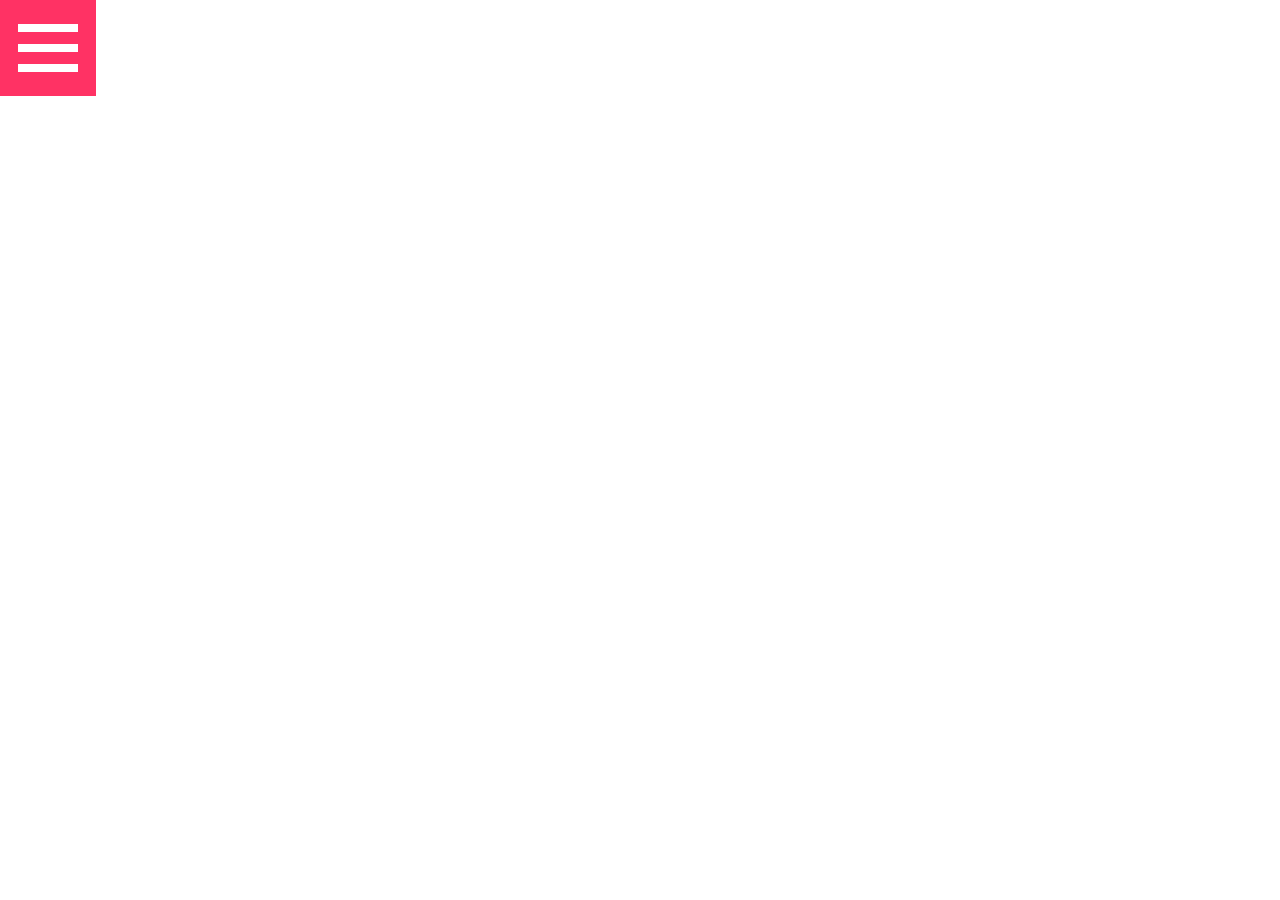
<file: scroll1/Animating-Hamburger-Icons-master/index.html>
<!DOCTYPE html>
<html lang="en">
<head>
  <!-- <meta charset="UTF-8">
  <meta name="viewport" content="width=device-width,initial-scale=1.0">
  <meta name="description" content="A collection of animating css-only hamburger menu toggle switches that transform when clicked represnting an active (or menu open) state.">
  <title>CSS-Only Hamburger Menu Icons Demo</title> -->
  <!-- <link rel="stylesheet" href="css/font-awesome.min.css"> -->
  <link rel="stylesheet" href="css/style.min.css">
</head>
<body>



  <div class="o-caontainer">
    
    <div class="o-agrid">
     
      <div class="o-griad__item">
        <button class="c-hamburger c-hamburger--htx">
          <span>toggle menu</span>
        </button>
      </div>
      

   </div>
  </div>



<script>
  (function() {

    "use strict";

    var toggles = document.querySelectorAll(".c-hamburger");

    for (var i = toggles.length - 1; i >= 0; i--) {
      var toggle = toggles[i];
      toggleHandler(toggle);
    };

    function toggleHandler(toggle) {
      toggle.addEventListener( "click", function(e) {
        e.preventDefault();
        (this.classList.contains("is-active") === true) ? this.classList.remove("is-active") : this.classList.add("is-active");
      });
    }

  })();
</script>

<!-- EXTERNAL SCRIPTS FOR CALLMENICK.COM, PLEASE DO NOT INCLUDE -->
<script src="js/dist/githubIcons.js"></script>
<script src="js/dist/carbonAd.js"></script>
<script>
  (function(i,s,o,g,r,a,m){i['GoogleAnalyticsObject']=r;i[r]=i[r]||function(){
  (i[r].q=i[r].q||[]).push(arguments)},i[r].l=1*new Date();a=s.createElement(o),
  m=s.getElementsByTagName(o)[0];a.async=1;a.src=g;m.parentNode.insertBefore(a,m)
  })(window,document,'script','//www.google-analytics.com/analytics.js','ga');
  ga('create', 'UA-34160351-1', 'auto');
  ga('send', 'pageview');
</script>
<!-- /EXTERNAL SCRIPTS -->

</body>
</html>
</file>
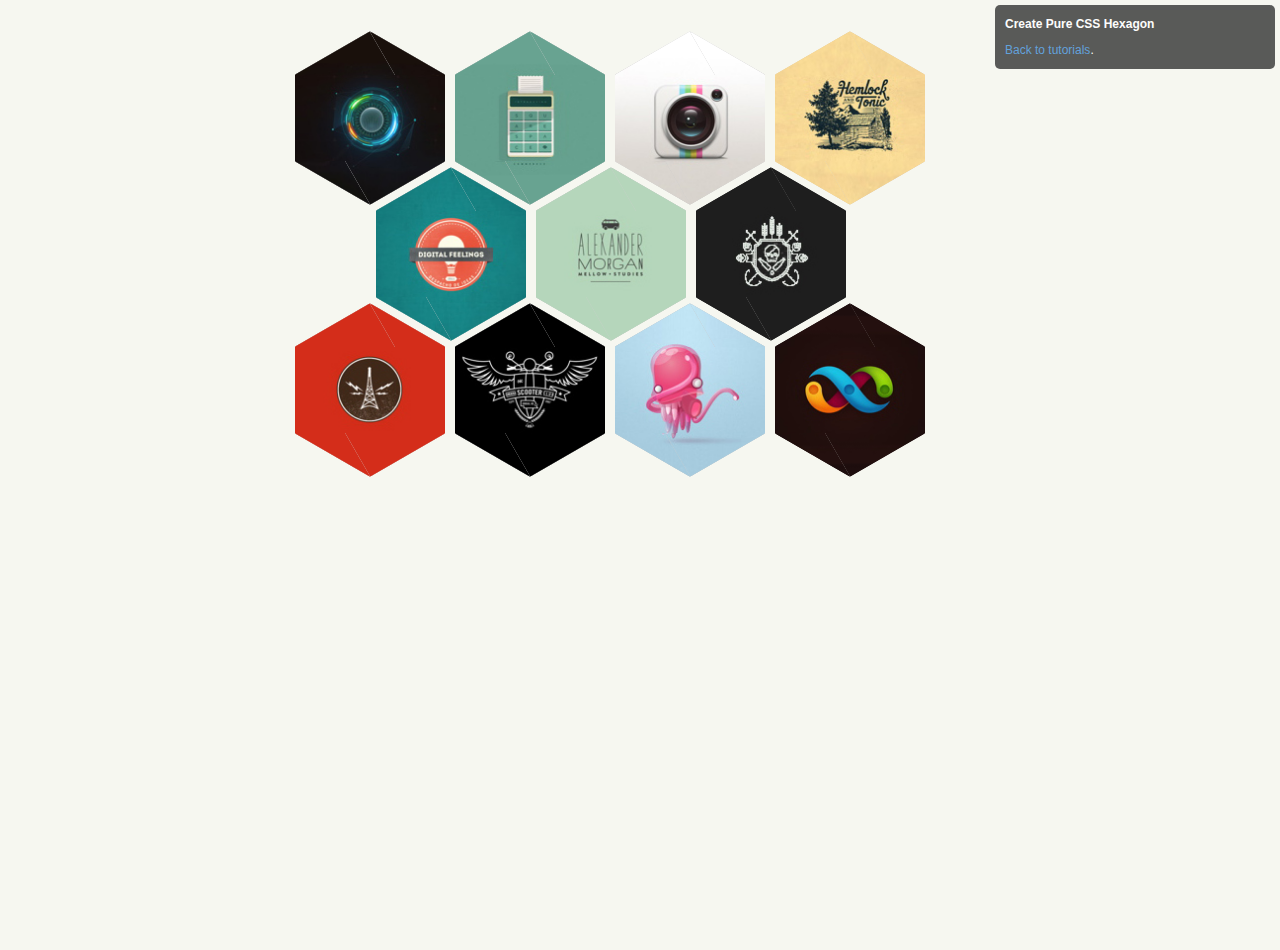
<file: scroll1/css3-hexagon/index.html>
<!DOCTYPE HTML>
<html lang="en-US">
<head>
	<meta charset="UTF-8">
	<title></title>
	<link href='http://fonts.googleapis.com/css?family=Josefin+Sans:100,400' rel='stylesheet' type='text/css'>	
<!-- 	<script type="text/javascript" src="http://www.queness.com/js/bsa.js"></script>	 -->
	<link rel="stylesheet" href="css/styles.css" />

</head>
<style type="text/css">

</style>
<body>

<div id="info">
	<p><b>Create Pure CSS Hexagon</b></p>
	<p> <a href="http://www.queness.com/post/">Back to tutorials</a>.</p>
</div>
	
<div class="container">
	
	
	
	<div class="hex " style="background-image: url(images/2.jpg);">		
		<a href="#"></a>	
		 <!--  -->
		<div class="corner-1"></div>
		<div class="corner-2"></div>		
	</div>
	
	<div class="hex box" style="background-image: url(images/3.jpg);">		
		<a href="#"></a>
		<span class="caption fade-caption">  
        <h3>Fade Caption</h3>  
        <p>Lorem ipsum dolor sit amet, consectetuer </p> 
        </span>
		<div class="corner-1"></div>
		<div class="corner-2"></div>		
	</div>
	
	<div class="hex" style="background-image: url(images/4.jpg);">		
		<a href="#"></a>

		<div class="corner-1"></div>
		<div class="corner-2"></div>		
	</div>
	
	<div class="hex" style="background-image: url(images/5.jpg);">		
		<a href="#"></a>		
		<div class="corner-1"></div>
		<div class="corner-2"></div>		
	</div>
	
	<div class="hex hex-gap" style="background-image: url(images/6.jpg);">		
		<a href="#"></a>		
		<div class="corner-1"></div>
		<div class="corner-2"></div>		
	</div>
	
	<div class="hex" style="background-image: url(images/7.jpg);">		
		<a href="#"></a>		
		<div class="corner-1"></div>
		<div class="corner-2"></div>		
	</div>
	
	<div class="hex" style="background-image: url(images/8.jpg);">		
		<a href="#"></a>		
		<div class="corner-1"></div>
		<div class="corner-2"></div>		
	</div>	
	
	<div class="hex" style="background-image: url(images/9.jpg);">		
		<a href="#"></a>		
		<div class="corner-1"></div>
		<div class="corner-2"></div>		
	</div>
	
	<div class="hex" style="background-image: url(images/10.jpg);">		
		<a href="#"></a>	
		<div class="corner-1"></div>
		<div class="corner-2"></div>		
	</div>	
	
	<div class="hex" style="background-image: url(images/11.jpg);">		
		<a href="#"></a>		
		<div class="corner-1"></div>
		<div class="corner-2"></div>		
	</div>
	
	<div class="hex" style="background-image: url(images/12.jpg);">		
		<a href="#"></a>		
		<div class="corner-1"></div>
		<div class="corner-2"></div>		
	</div>	
	
										

</div>
	
</body>
</html>
</file>
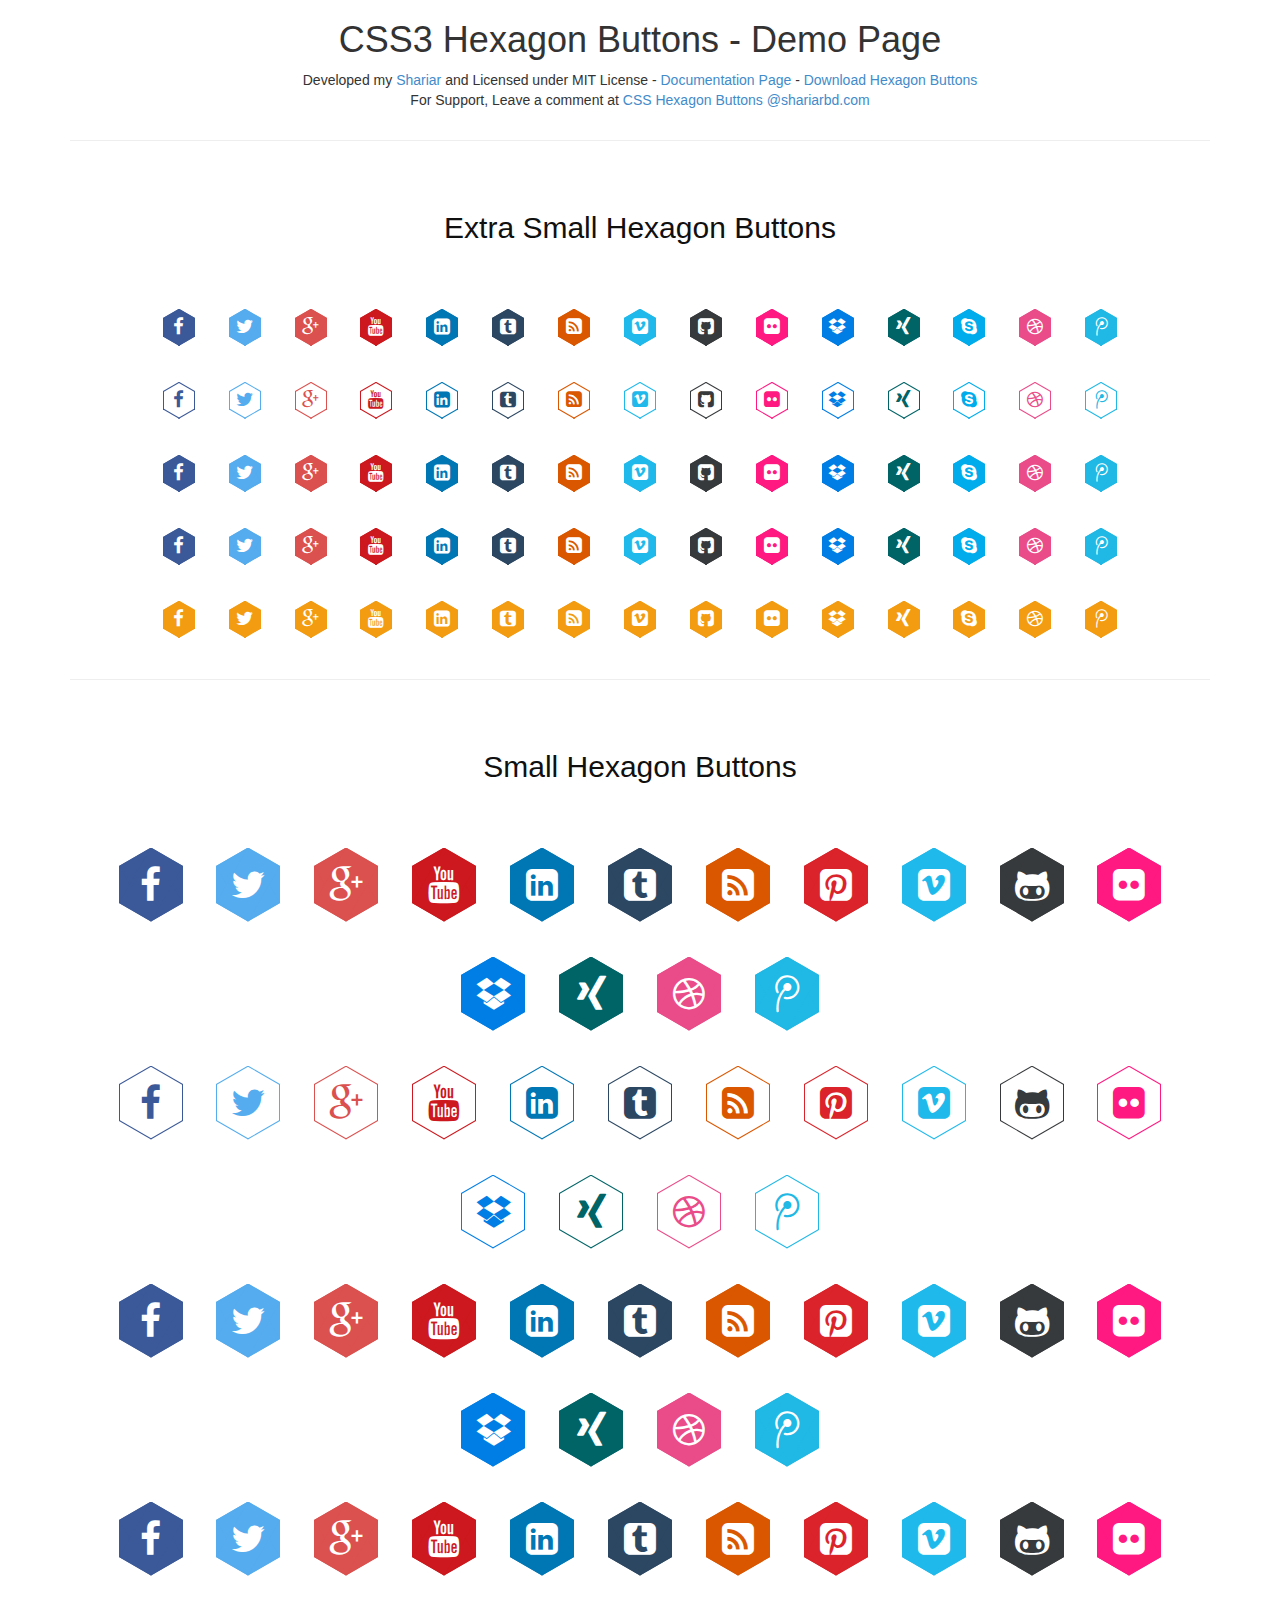
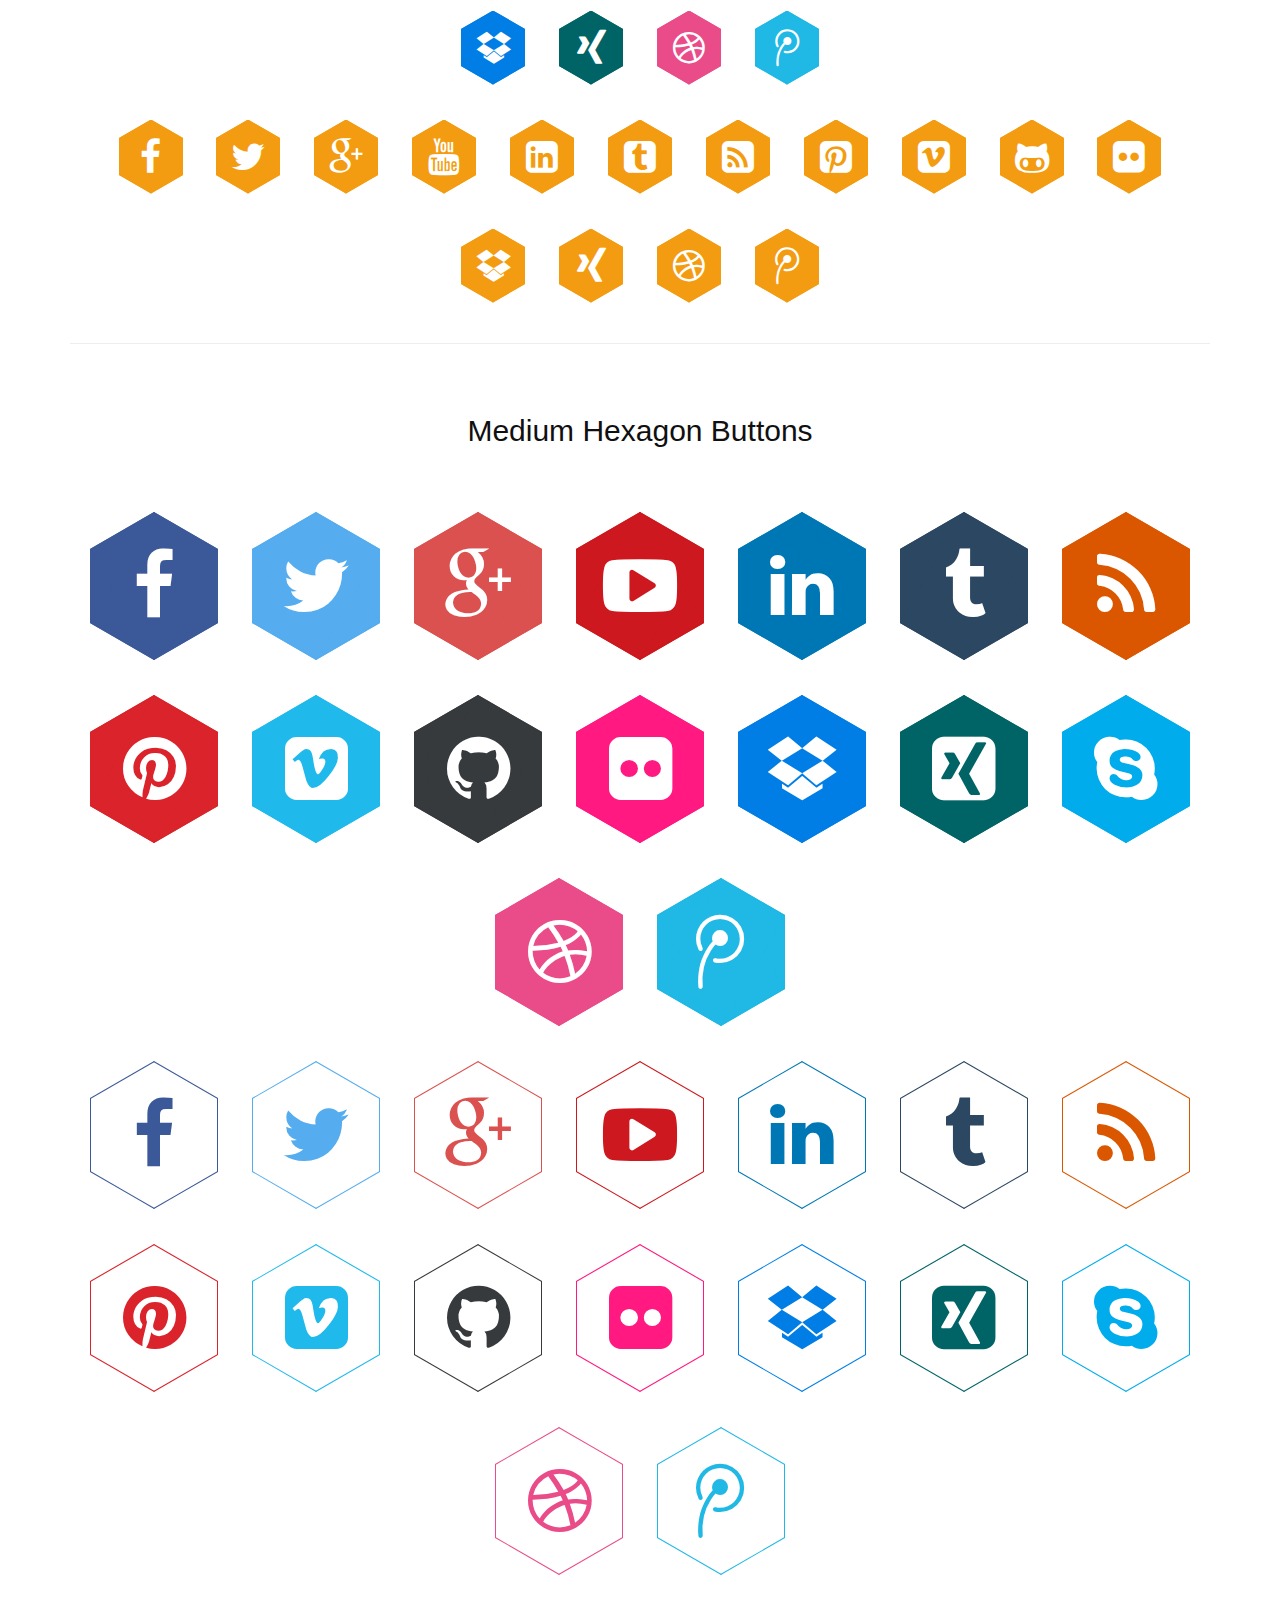
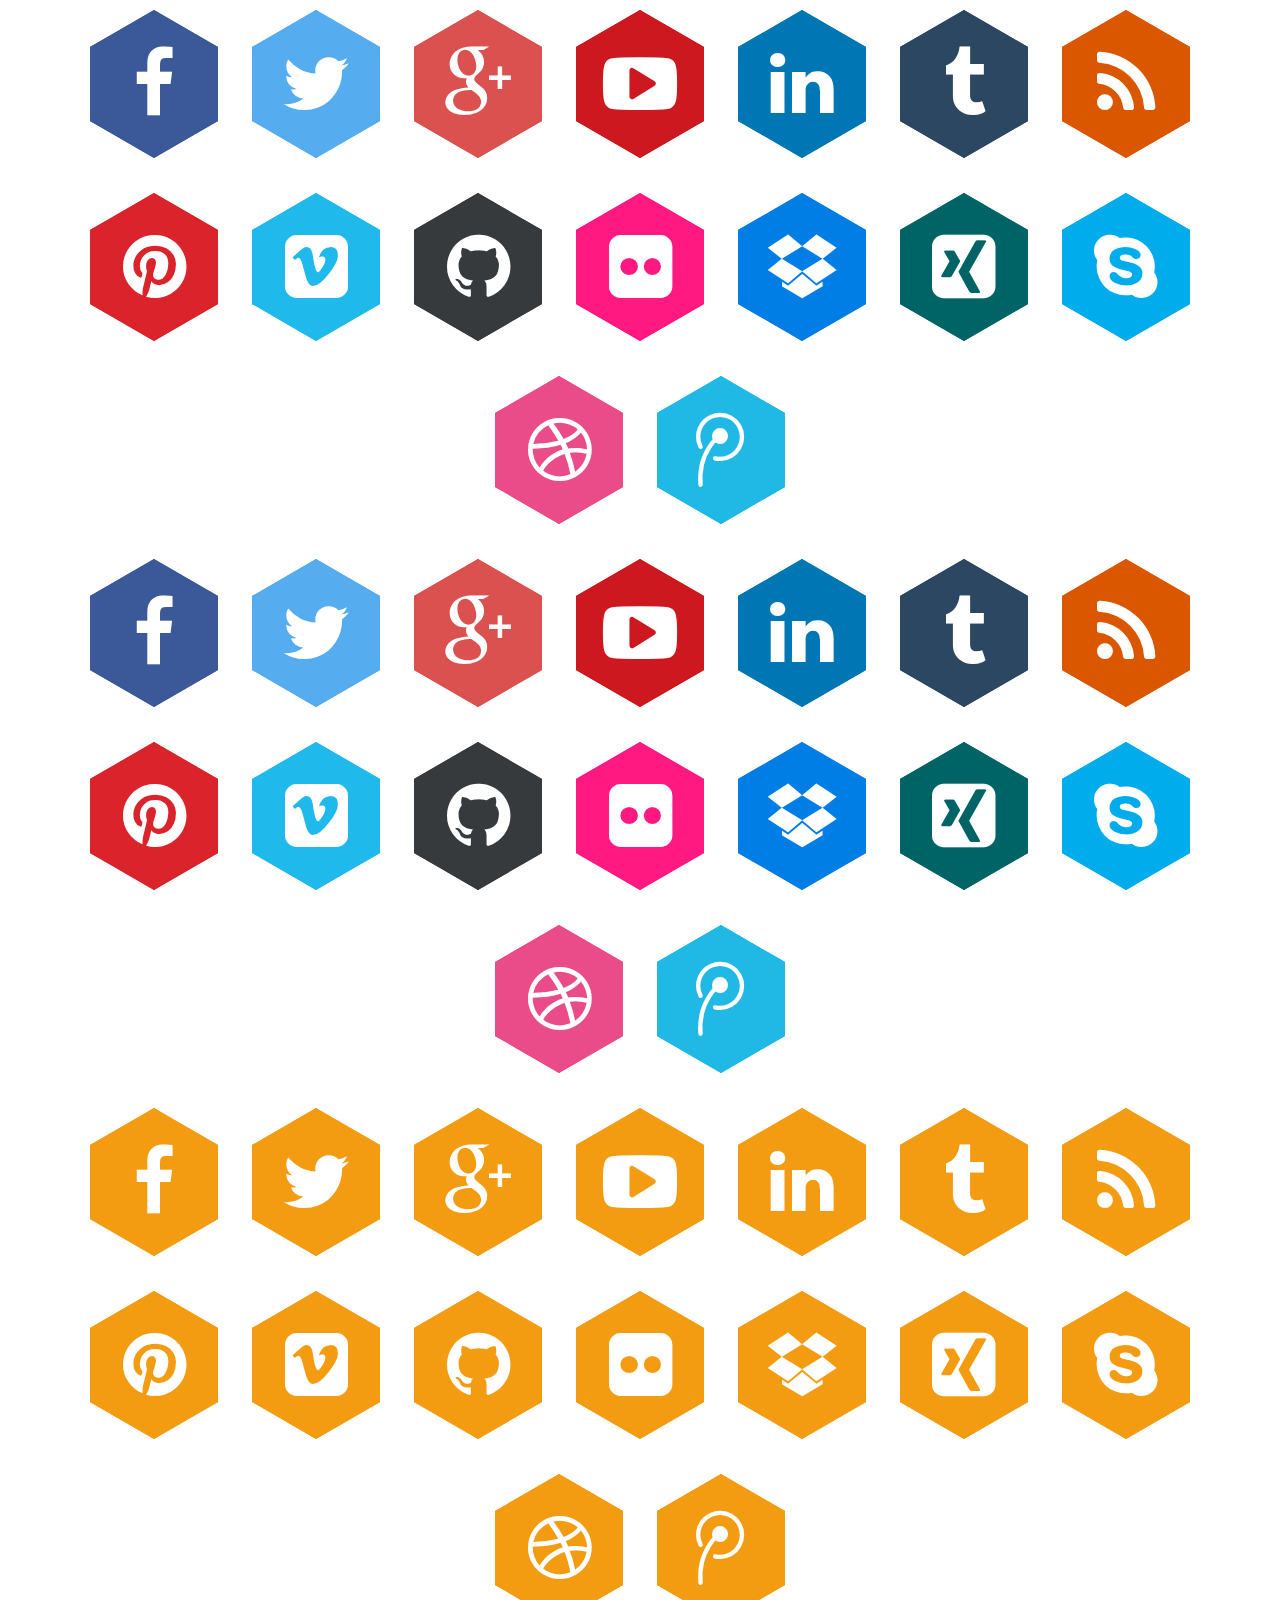
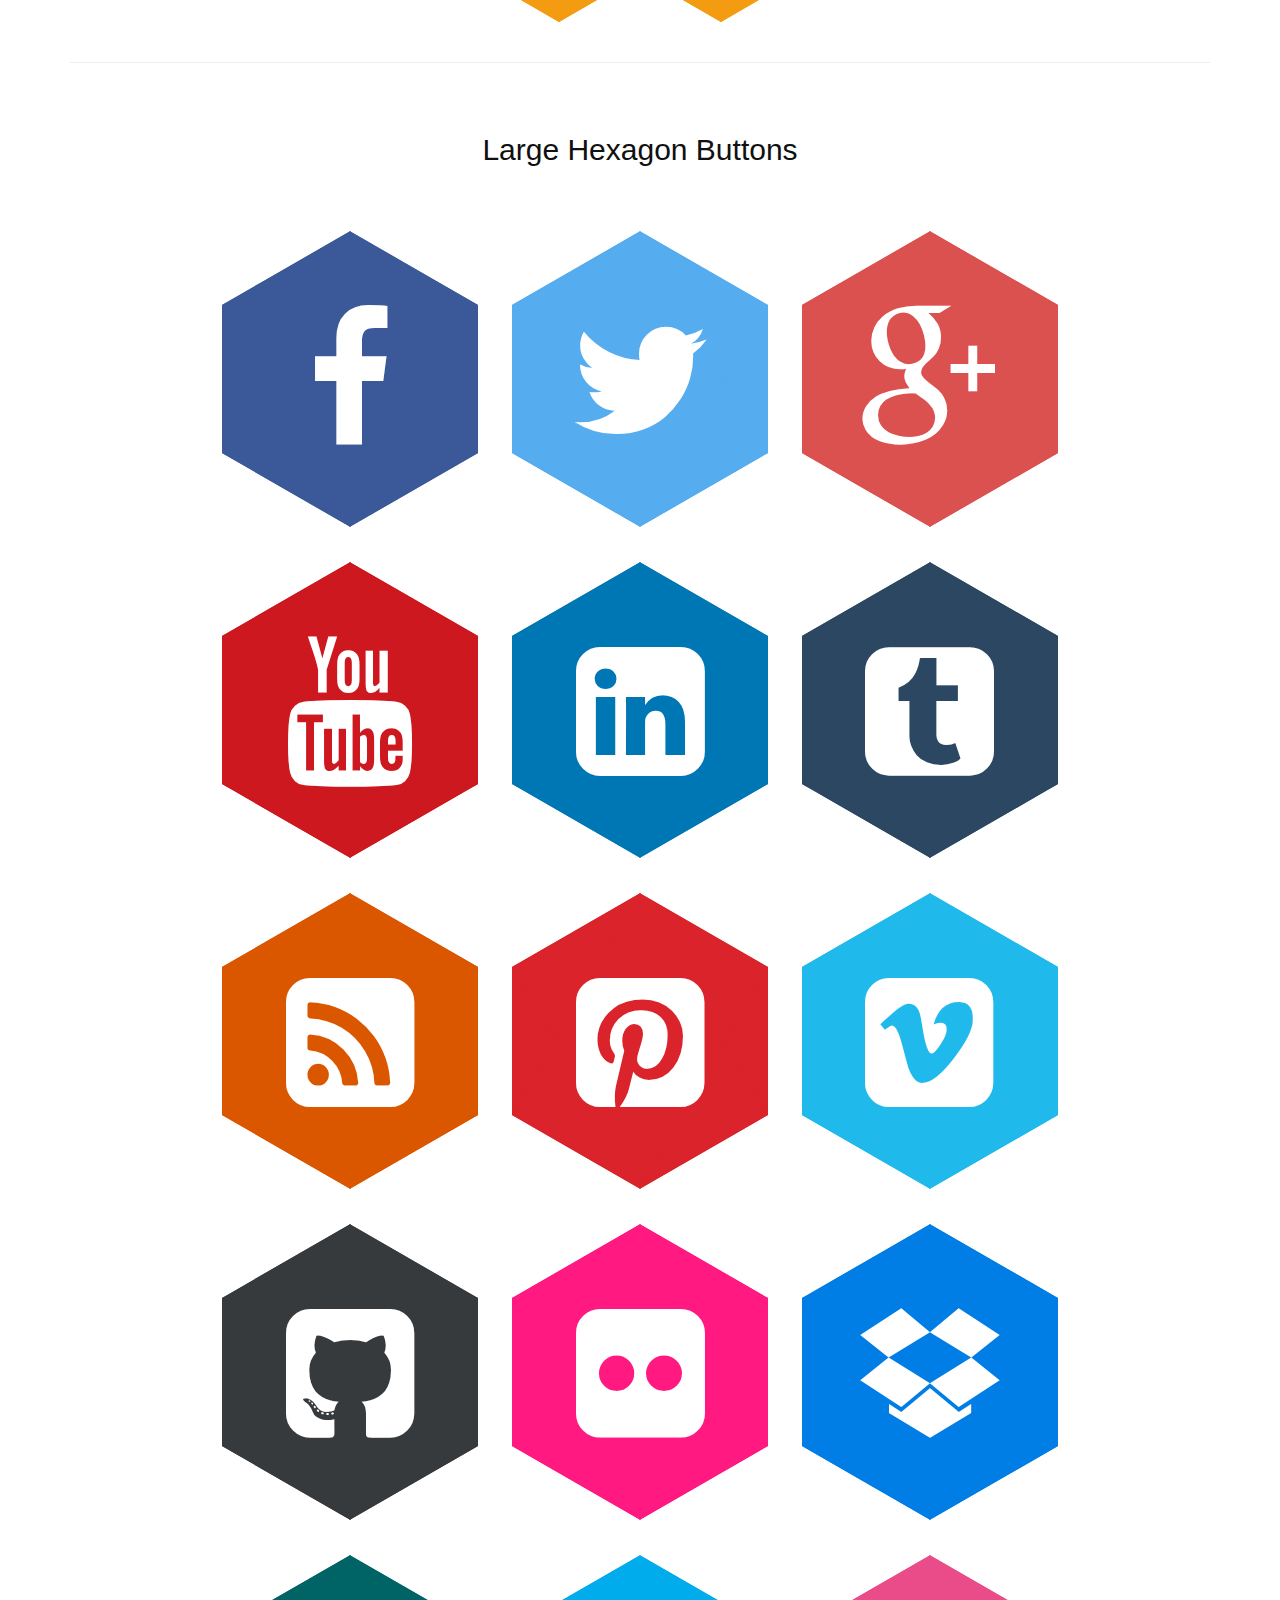
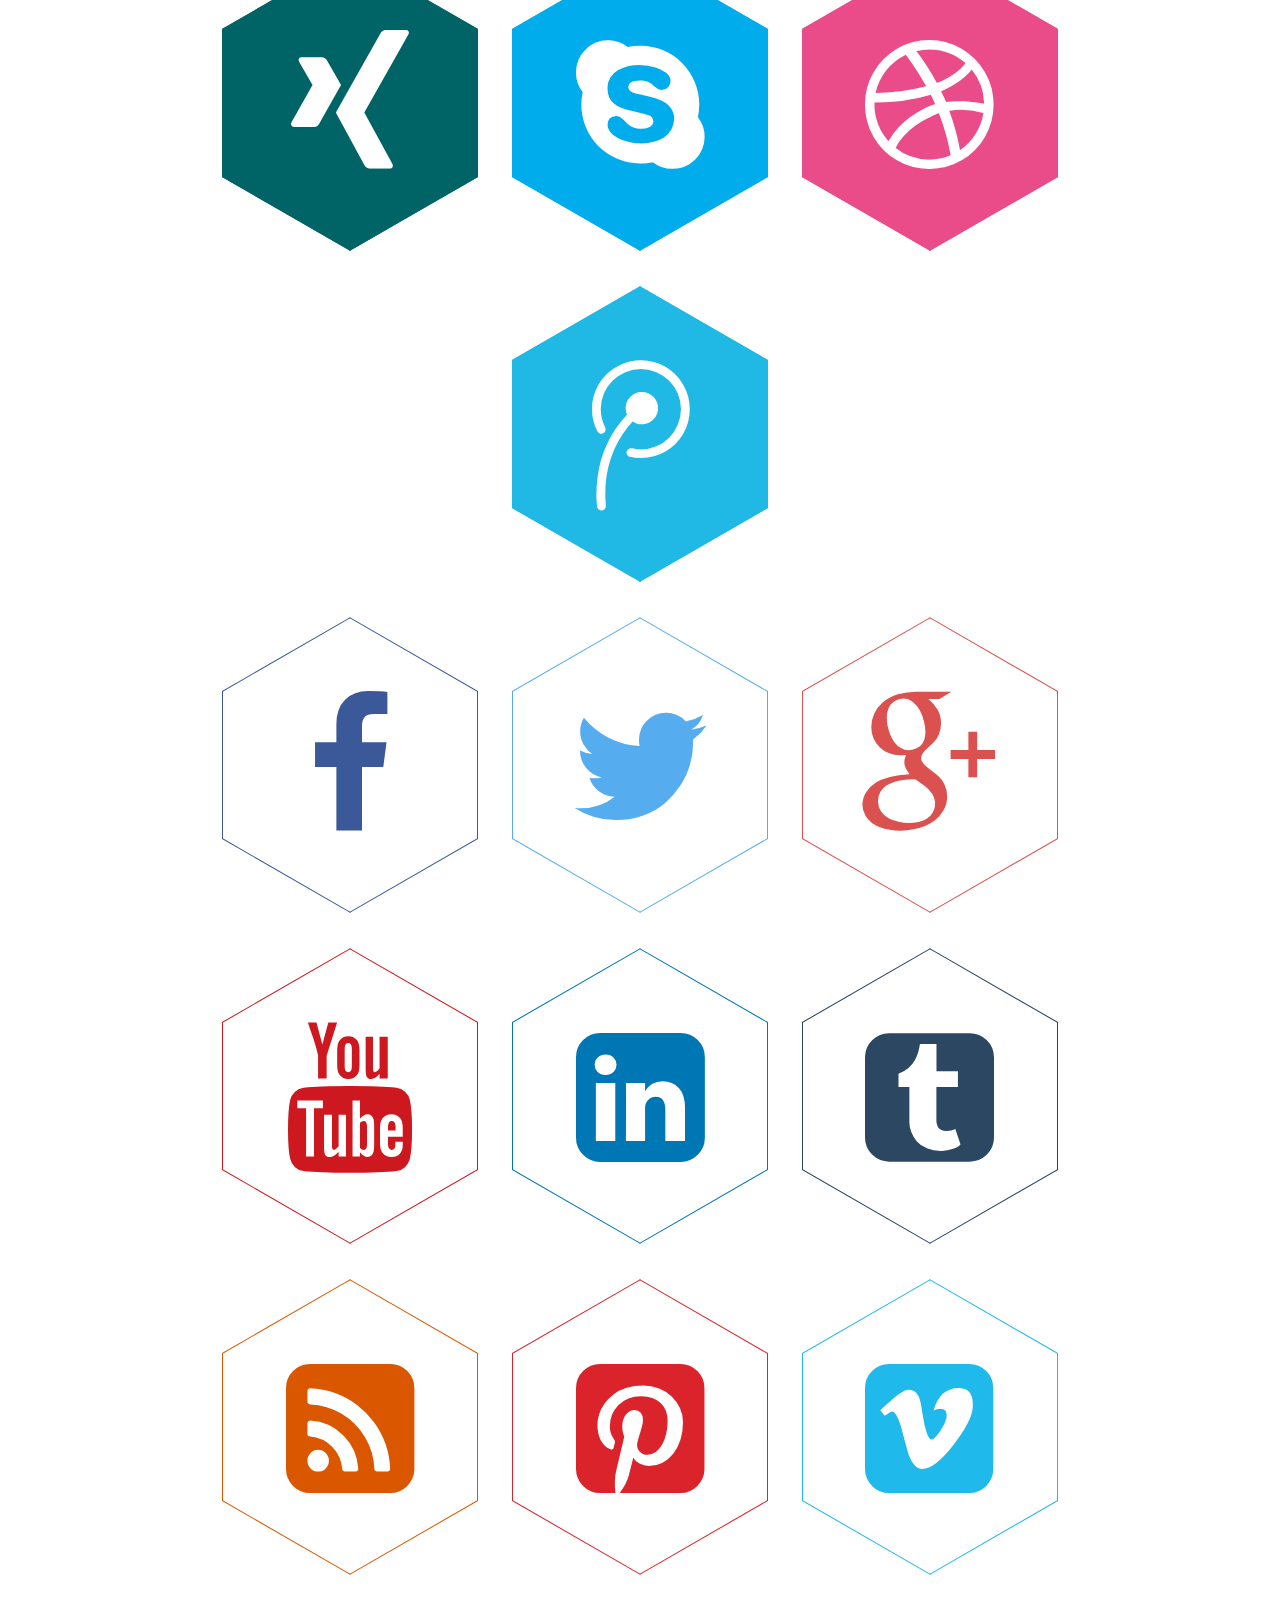
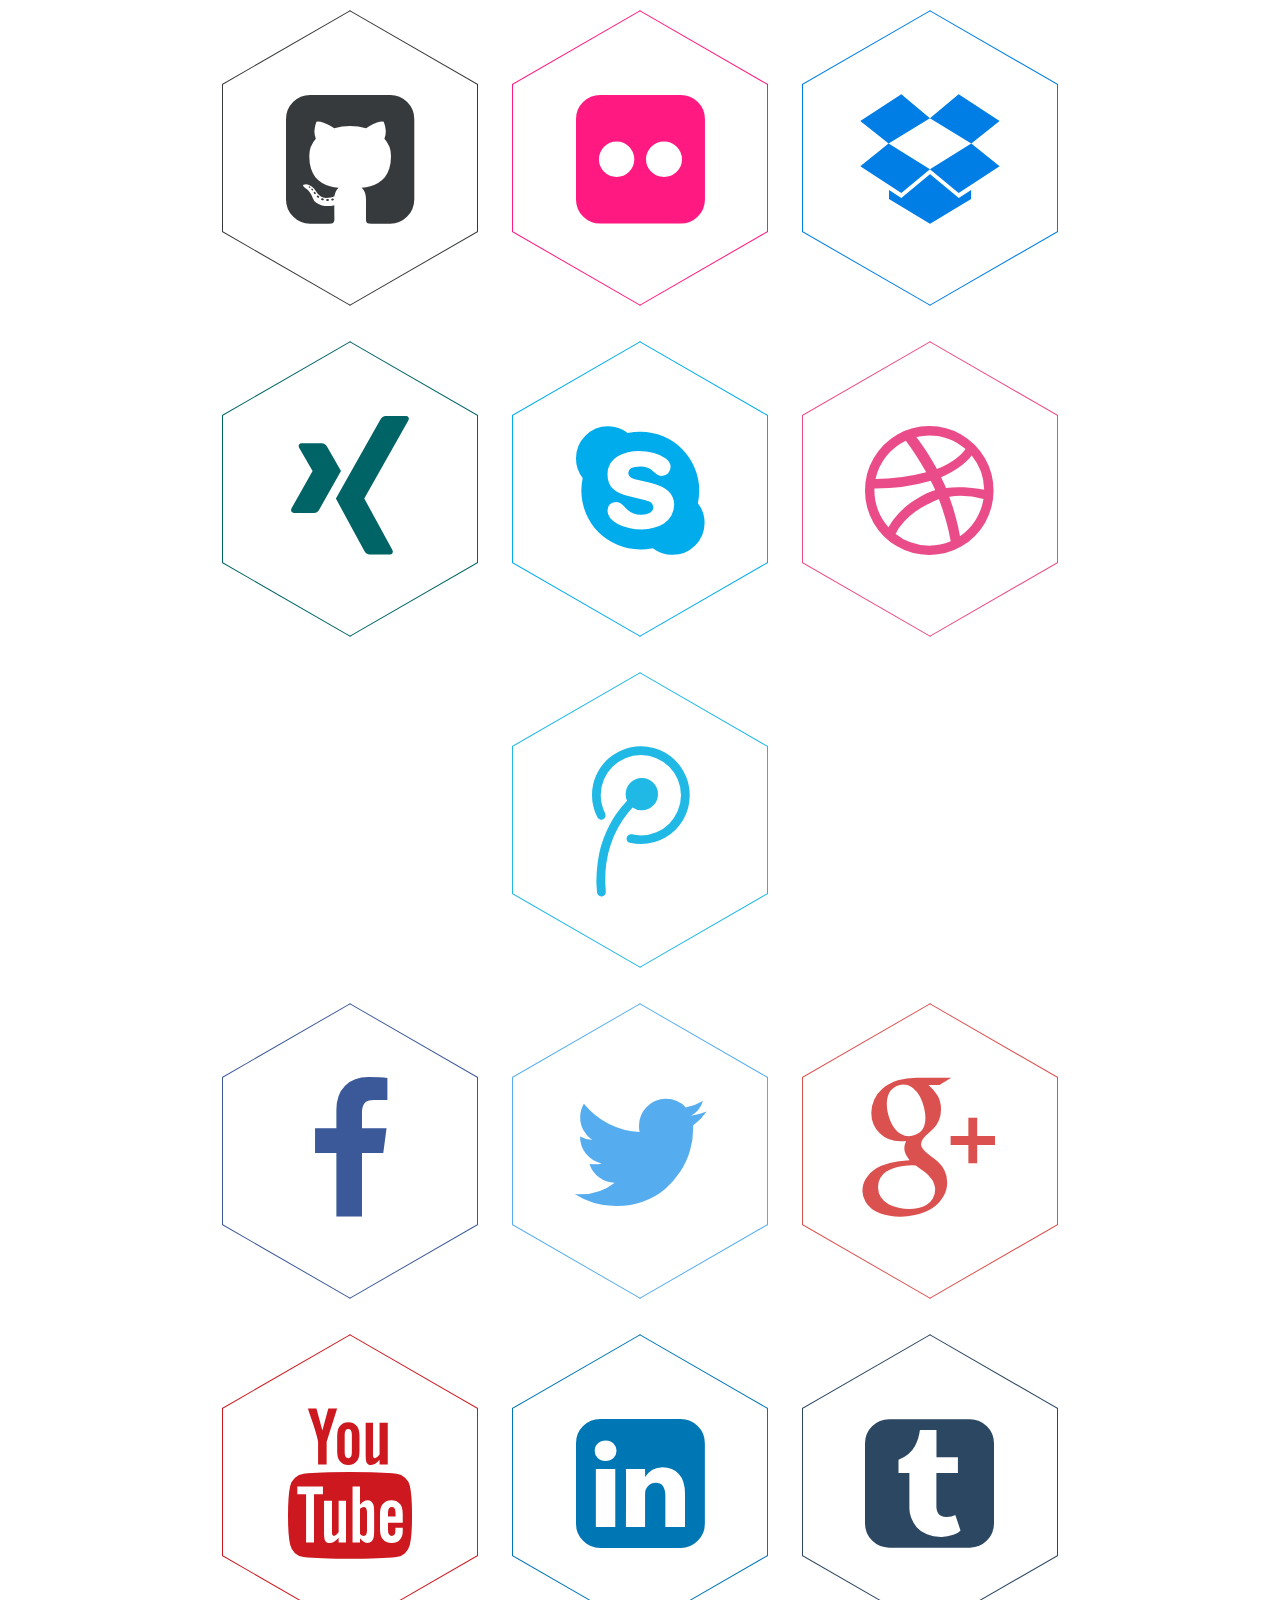
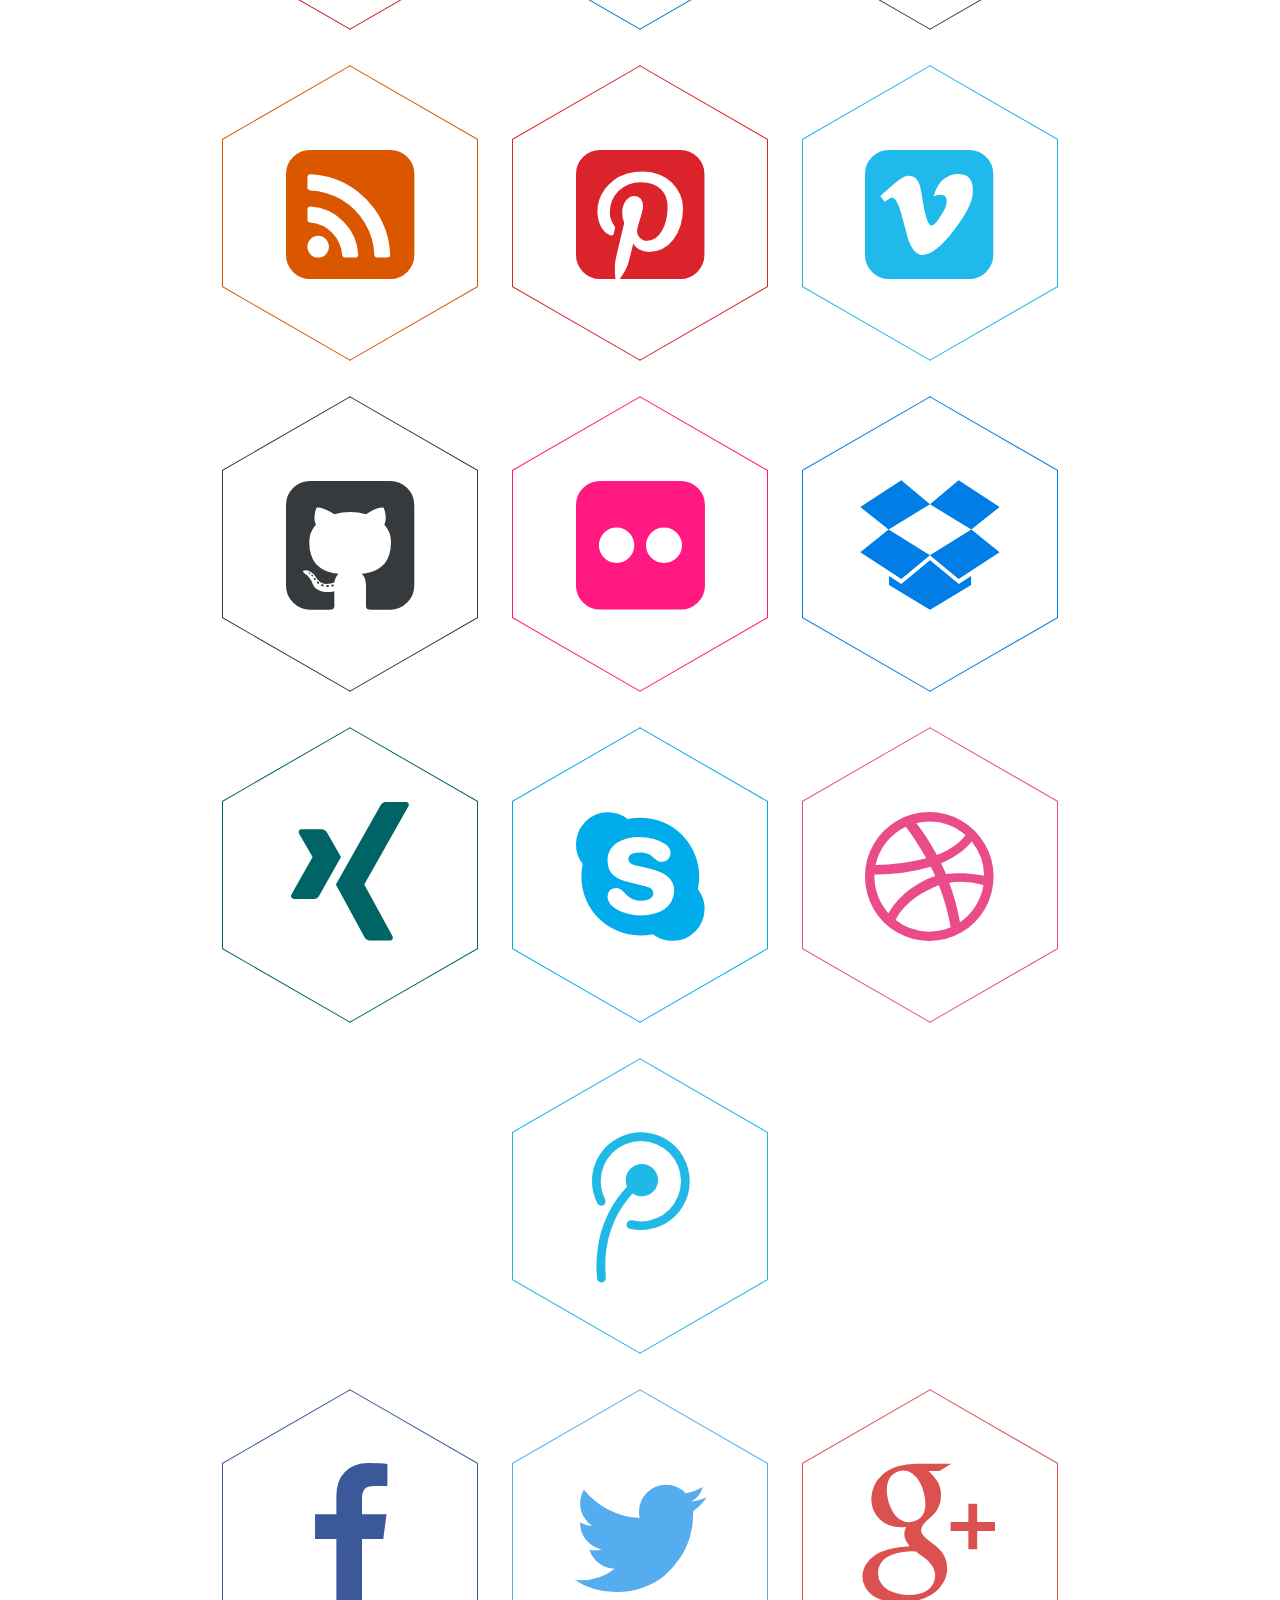
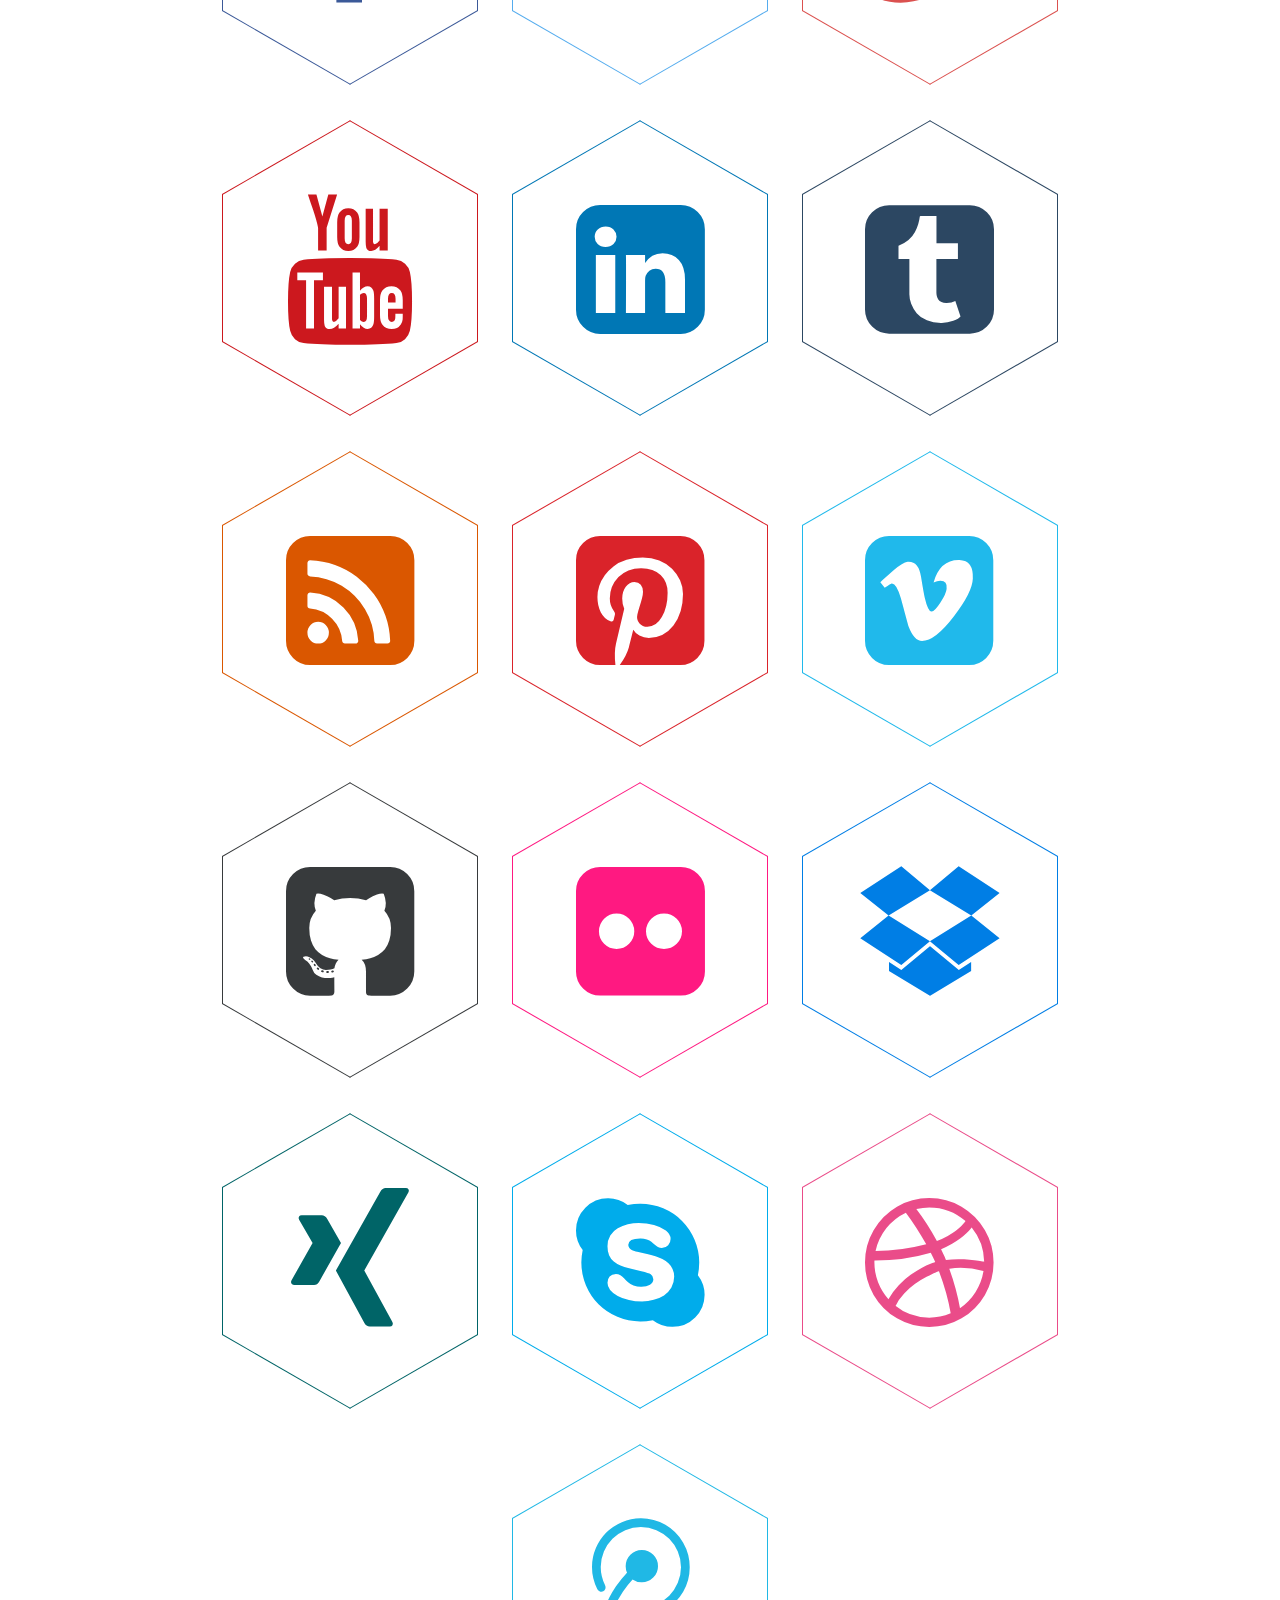
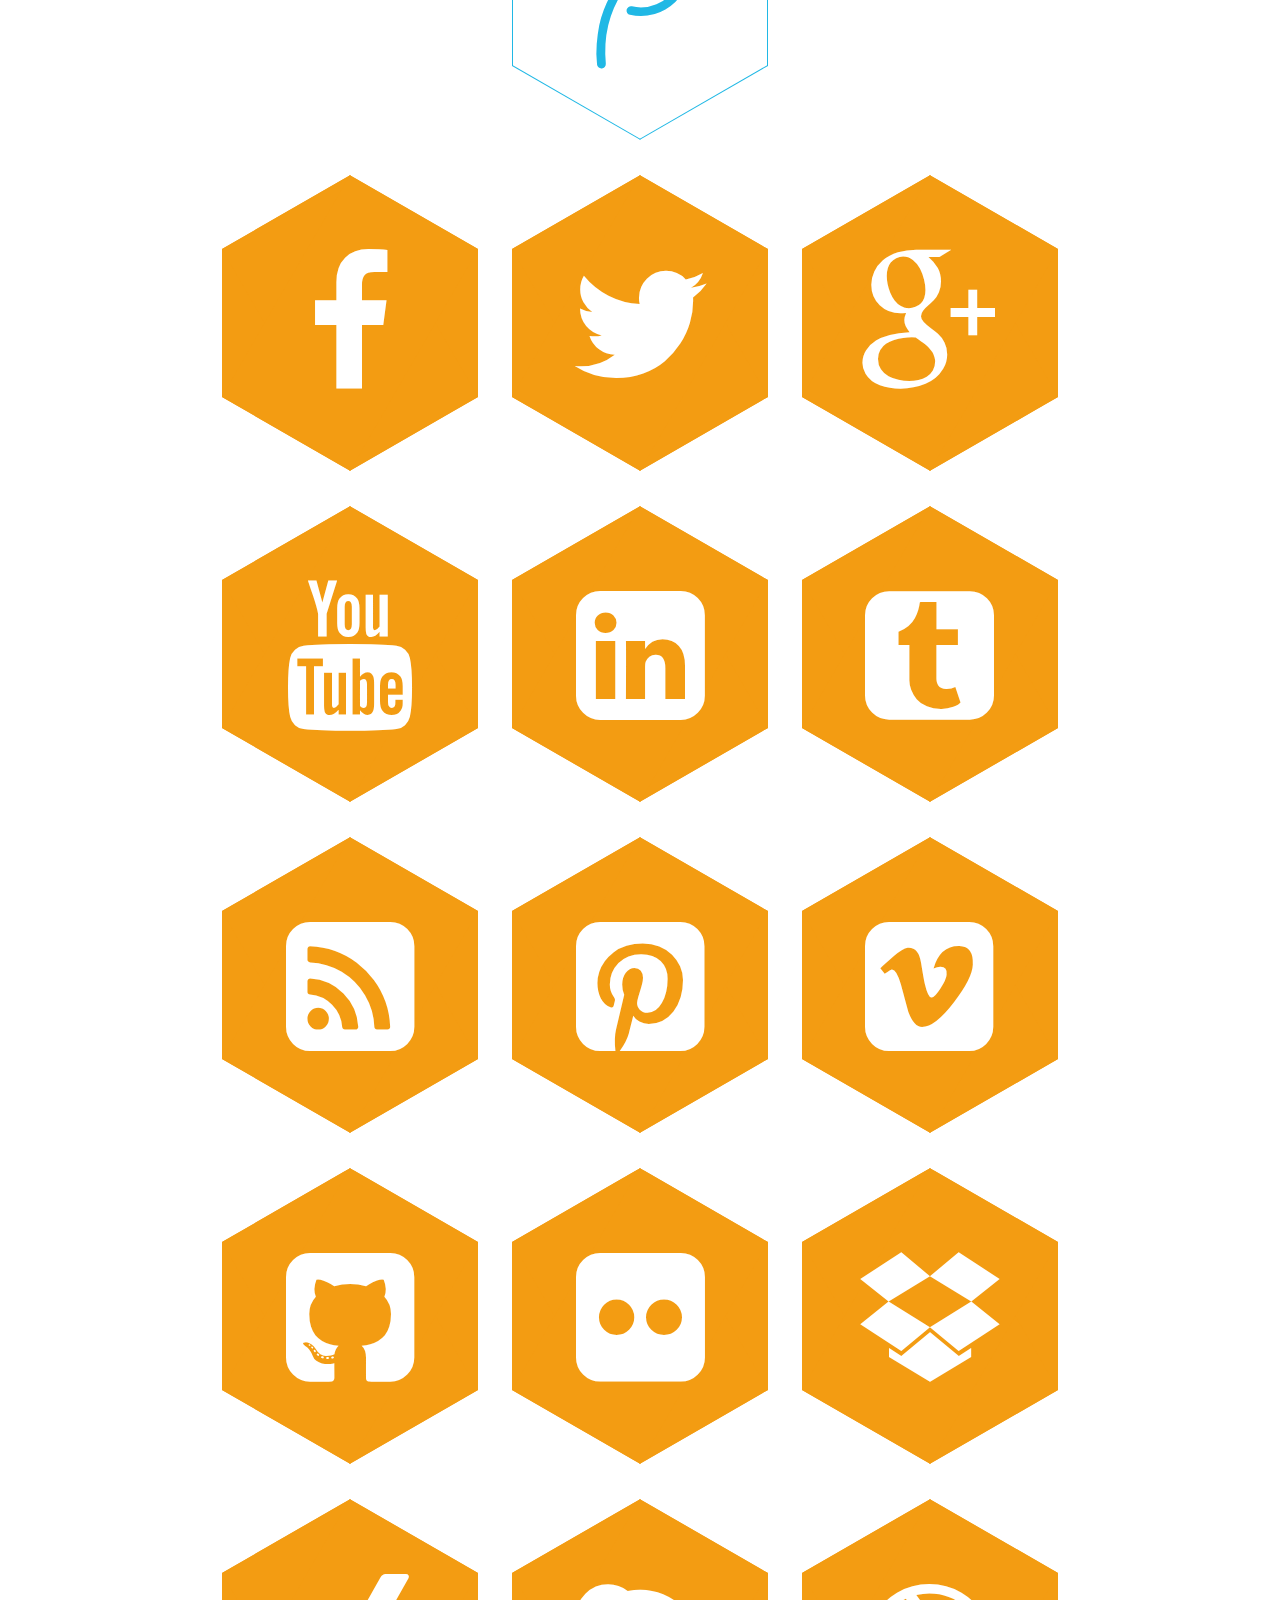
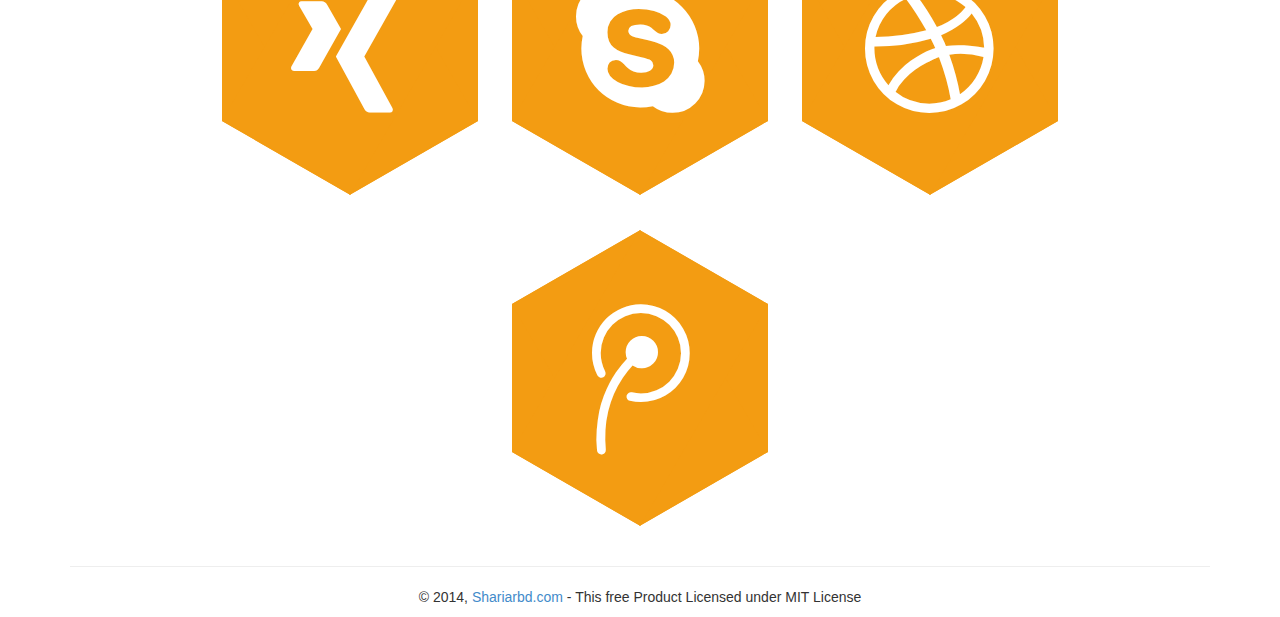
<file: scroll1/CSS3-Hexagon-Buttons-master/button/CSS3-Hexagon-Buttons-master/index.html>
<!DOCTYPE html>
<html>
<head>
	<meta charset="utf-8">
	<meta http-equiv="X-UA-Compatible" content="IE=edge">
	<meta name="viewport" content="width=device-width, initial-scale=1">
	<meta name="description" content="CSS3 Hexagon Buttons" >
	<meta name="author" content="Shariar">
	<title>CSS3 Hexagon Buttons</title>
	<link rel="stylesheet" type="text/css" href="assets/css/bootstrap.min.css"> 
	<link rel="stylesheet" type="text/css" href="assets/css/page-style.css">
	<link rel="stylesheet" type="text/css" href="assets/css/font-awesome.min.css">
	<link rel="stylesheet" type="text/css" href="assets/css/hexagons.min.css"> 
</head>
<body>
	<div class="container text-center">
	<h1>CSS3 Hexagon Buttons - Demo Page</h1>
	<p>Developed my <a href="http://shariarbd.com">Shariar</a> and Licensed  under MIT License - <a href="http://shariarbd.com/demo/css3-hexagon-buttons/documentation/"> Documentation Page </a> - <a href="https://github.com/shariarbd/CSS3-Hexagon-Buttons">Download Hexagon Buttons </a> <br>
	For Support, Leave a comment at <a href="http://shariarbd.com/2014/11/css-hexagon-buttons/">CSS Hexagon Buttons @shariarbd.com</a></p>
	</div>
	<div class="container text-center">
	<hr>
		<h2 class="title">Extra Small Hexagon Buttons </h2>
		<!-- Extra Small Buttons  -->
		<a href="#"><span class="hb hb-xs"><i class="fa fa-facebook"></i></span></a>
		<a href="#"><span class="hb hb-xs"><i class="fa fa-twitter"></i></span></a>
		<a href="#"><span class="hb hb-xs"><i class="fa fa-google-plus"></i></span></a>
		<a href="#"><span class="hb hb-xs"><i class="fa fa-youtube"></i></span></a>  
		<a href="#"><span class="hb hb-xs"><i class="fa fa-linkedin-square"></i></span></a>
		<a href="#"><span class="hb hb-xs"><i class="fa fa-tumblr-square"></i></span></a> 
		<a href="#"><span class="hb hb-xs"><i class="fa fa-rss-square"></i></span></a>
		<a href="#"><span class="hb hb-xs"><i class="fa fa-vimeo-square"></i></span></a>
		<a href="#"><span class="hb hb-xs"><i class="fa fa-github-square"></i></span></a>
		<a href="#"><span class="hb hb-xs"><i class="fa fa-flickr"></i></span></a>
		<a href="#"><span class="hb hb-xs"><i class="fa fa-dropbox"></i></span></a>
		<a href="#"><span class="hb hb-xs"><i class="fa fa-xing"></i></span></a>
		<a href="#"><span class="hb hb-xs"><i class="fa fa-skype"></i></span></a>
		<a href="#"><span class="hb hb-xs"><i class="fa fa-dribbble"></i></span></a>
		<a href="#"><span class="hb hb-xs"><i class="fa fa-tencent-weibo"></i></span></a>
		<!--  Extra Small Buttons  End -->
		<br> 

		<!-- Extra Small Buttons  inv -->
		<a href="#"><span class="hb hb-xs inv"><i class="fa fa-facebook"></i></span></a>
		<a href="#"><span class="hb hb-xs inv"><i class="fa fa-twitter"></i></span></a>
		<a href="#"><span class="hb hb-xs inv"><i class="fa fa-google-plus"></i></span></a>
		<a href="#"><span class="hb hb-xs inv"><i class="fa fa-youtube"></i></span></a>  
		<a href="#"><span class="hb hb-xs inv"><i class="fa fa-linkedin-square"></i></span></a>
		<a href="#"><span class="hb hb-xs inv"><i class="fa fa-tumblr-square"></i></span></a> 
		<a href="#"><span class="hb hb-xs inv"><i class="fa fa-rss-square"></i></span></a>
		<a href="#"><span class="hb hb-xs inv"><i class="fa fa-vimeo-square"></i></span></a>
		<a href="#"><span class="hb hb-xs inv"><i class="fa fa-github-square"></i></span></a>
		<a href="#"><span class="hb hb-xs inv"><i class="fa fa-flickr"></i></span></a>
		<a href="#"><span class="hb hb-xs inv"><i class="fa fa-dropbox"></i></span></a>
		<a href="#"><span class="hb hb-xs inv"><i class="fa fa-xing"></i></span></a>
		<a href="#"><span class="hb hb-xs inv"><i class="fa fa-skype"></i></span></a>
		<a href="#"><span class="hb hb-xs inv"><i class="fa fa-dribbble"></i></span></a>
		<a href="#"><span class="hb hb-xs inv"><i class="fa fa-tencent-weibo"></i></span></a>
		<!--  Extra Small Buttons inv End -->
		<br>

		<!-- Extra Small Buttons spin -->
		<a href="#"><span class="hb hb-xs spin"><i class="fa fa-facebook"></i></span></a>
		<a href="#"><span class="hb hb-xs spin"><i class="fa fa-twitter"></i></span></a>
		<a href="#"><span class="hb hb-xs spin"><i class="fa fa-google-plus"></i></span></a>
		<a href="#"><span class="hb hb-xs spin"><i class="fa fa-youtube"></i></span></a>  
		<a href="#"><span class="hb hb-xs spin"><i class="fa fa-linkedin-square"></i></span></a>
		<a href="#"><span class="hb hb-xs spin"><i class="fa fa-tumblr-square"></i></span></a> 
		<a href="#"><span class="hb hb-xs spin"><i class="fa fa-rss-square"></i></span></a>
		<a href="#"><span class="hb hb-xs spin"><i class="fa fa-vimeo-square"></i></span></a>
		<a href="#"><span class="hb hb-xs spin"><i class="fa fa-github-square"></i></span></a>
		<a href="#"><span class="hb hb-xs spin"><i class="fa fa-flickr"></i></span></a>
		<a href="#"><span class="hb hb-xs spin"><i class="fa fa-dropbox"></i></span></a>
		<a href="#"><span class="hb hb-xs spin"><i class="fa fa-xing"></i></span></a>
		<a href="#"><span class="hb hb-xs spin"><i class="fa fa-skype"></i></span></a>
		<a href="#"><span class="hb hb-xs spin"><i class="fa fa-dribbble"></i></span></a>
		<a href="#"><span class="hb hb-xs spin"><i class="fa fa-tencent-weibo"></i></span></a>
		<!--  Extra Small Buttons spin  End -->
		<br>

		<!-- Extra Small Buttons spin-icon -->
		<a href="#"><span class="hb hb-xs spin-icon"><i class="fa fa-facebook"></i></span></a>
		<a href="#"><span class="hb hb-xs spin-icon"><i class="fa fa-twitter"></i></span></a>
		<a href="#"><span class="hb hb-xs spin-icon"><i class="fa fa-google-plus"></i></span></a>
		<a href="#"><span class="hb hb-xs spin-icon"><i class="fa fa-youtube"></i></span></a>  
		<a href="#"><span class="hb hb-xs spin-icon"><i class="fa fa-linkedin-square"></i></span></a>
		<a href="#"><span class="hb hb-xs spin-icon"><i class="fa fa-tumblr-square"></i></span></a> 
		<a href="#"><span class="hb hb-xs spin-icon"><i class="fa fa-rss-square"></i></span></a>
		<a href="#"><span class="hb hb-xs spin-icon"><i class="fa fa-vimeo-square"></i></span></a>
		<a href="#"><span class="hb hb-xs spin-icon"><i class="fa fa-github-square"></i></span></a>
		<a href="#"><span class="hb hb-xs spin-icon"><i class="fa fa-flickr"></i></span></a>
		<a href="#"><span class="hb hb-xs spin-icon"><i class="fa fa-dropbox"></i></span></a>
		<a href="#"><span class="hb hb-xs spin-icon"><i class="fa fa-xing"></i></span></a>
		<a href="#"><span class="hb hb-xs spin-icon"><i class="fa fa-skype"></i></span></a>
		<a href="#"><span class="hb hb-xs spin-icon"><i class="fa fa-dribbble"></i></span></a>
		<a href="#"><span class="hb hb-xs spin-icon"><i class="fa fa-tencent-weibo"></i></span></a>
		<!--  Extra Small Buttons spin-icon  End -->
		<br>

		<!-- Extra Small Buttons spin-icon -->
		<a href="#"><span class="hb hb-xs hb-custom"><i class="fa fa-facebook"></i></span></a>
		<a href="#"><span class="hb hb-xs hb-custom"><i class="fa fa-twitter"></i></span></a>
		<a href="#"><span class="hb hb-xs hb-custom"><i class="fa fa-google-plus"></i></span></a>
		<a href="#"><span class="hb hb-xs hb-custom"><i class="fa fa-youtube"></i></span></a>  
		<a href="#"><span class="hb hb-xs hb-custom"><i class="fa fa-linkedin-square"></i></span></a>
		<a href="#"><span class="hb hb-xs hb-custom"><i class="fa fa-tumblr-square"></i></span></a> 
		<a href="#"><span class="hb hb-xs hb-custom"><i class="fa fa-rss-square"></i></span></a>
		<a href="#"><span class="hb hb-xs hb-custom"><i class="fa fa-vimeo-square"></i></span></a>
		<a href="#"><span class="hb hb-xs hb-custom"><i class="fa fa-github-square"></i></span></a>
		<a href="#"><span class="hb hb-xs hb-custom"><i class="fa fa-flickr"></i></span></a>
		<a href="#"><span class="hb hb-xs hb-custom"><i class="fa fa-dropbox"></i></span></a>
		<a href="#"><span class="hb hb-xs hb-custom"><i class="fa fa-xing"></i></span></a>
		<a href="#"><span class="hb hb-xs hb-custom"><i class="fa fa-skype"></i></span></a>
		<a href="#"><span class="hb hb-xs hb-custom"><i class="fa fa-dribbble"></i></span></a>
		<a href="#"><span class="hb hb-xs hb-custom"><i class="fa fa-tencent-weibo"></i></span></a>
		<!--  Extra Small Buttons spin-icon  End -->

		<br>
		<hr>

		<h2 class="title">Small Hexagon Buttons </h2>

		<!--  Small Buttons -->
		<a href="#"><span class="hb hb-sm"><i class="fa fa-facebook"></i></span></a>
		<a href="#"><span class="hb hb-sm"><i class="fa fa-twitter"></i></span></a> 
		<a href="#"><span class="hb hb-sm"><i class="fa fa-google-plus"></i></span></a>
		<a href="#"><span class="hb hb-sm"><i class="fa fa-youtube"></i></span></a>
		<a href="#"><span class="hb hb-sm"><i class="fa fa-linkedin-square"></i></span></a>
		<a href="#"><span class="hb hb-sm"><i class="fa fa-tumblr-square"></i></span></a>
		<a href="#"><span class="hb hb-sm"><i class="fa fa-rss-square"></i></span></a>
		<a href="#"><span class="hb hb-sm"><i class="fa fa-pinterest-square"></i></span></a> 
		<a href="#"><span class="hb hb-sm"><i class="fa fa-vimeo-square"></i></span></a>
		<a href="#"><span class="hb hb-sm"><i class="fa fa-github-alt"></i></span></a>
		<a href="#"><span class="hb hb-sm"><i class="fa fa-flickr"></i></span></a>
		<a href="#"><span class="hb hb-sm"><i class="fa fa-dropbox"></i></span></a>
		<a href="#"><span class="hb hb-sm"><i class="fa fa-xing"></i></span></a>
		<a href="#"><span class="hb hb-sm"><i class="fa fa-dribbble"></i></span></a>
		<a href="#"><span class="hb hb-sm"><i class="fa fa-tencent-weibo"></i></span></a>
		<!--  Small Buttons End -->
		<br>

		<!--  Small Buttons inv-->
		<a href="#"><span class="hb hb-sm inv"><i class="fa fa-facebook"></i></span></a>
		<a href="#"><span class="hb hb-sm inv"><i class="fa fa-twitter"></i></span></a> 
		<a href="#"><span class="hb hb-sm inv"><i class="fa fa-google-plus"></i></span></a>
		<a href="#"><span class="hb hb-sm inv"><i class="fa fa-youtube"></i></span></a>
		<a href="#"><span class="hb hb-sm inv"><i class="fa fa-linkedin-square"></i></span></a>
		<a href="#"><span class="hb hb-sm inv"><i class="fa fa-tumblr-square"></i></span></a>
		<a href="#"><span class="hb hb-sm inv"><i class="fa fa-rss-square"></i></span></a>
		<a href="#"><span class="hb hb-sm inv"><i class="fa fa-pinterest-square"></i></span></a> 
		<a href="#"><span class="hb hb-sm inv"><i class="fa fa-vimeo-square"></i></span></a>
		<a href="#"><span class="hb hb-sm inv"><i class="fa fa-github-alt"></i></span></a>
		<a href="#"><span class="hb hb-sm inv"><i class="fa fa-flickr"></i></span></a>
		<a href="#"><span class="hb hb-sm inv"><i class="fa fa-dropbox"></i></span></a>
		<a href="#"><span class="hb hb-sm inv"><i class="fa fa-xing"></i></span></a>
		<a href="#"><span class="hb hb-sm inv"><i class="fa fa-dribbble"></i></span></a>
		<a href="#"><span class="hb hb-sm inv"><i class="fa fa-tencent-weibo"></i></span></a>
		<!--  Small Buttons inv End -->
		<br>

		<!--  Small Buttons spin -->
		<a href="#"><span class="hb hb-sm spin"><i class="fa fa-facebook"></i></span></a>
		<a href="#"><span class="hb hb-sm spin"><i class="fa fa-twitter"></i></span></a> 
		<a href="#"><span class="hb hb-sm spin"><i class="fa fa-google-plus"></i></span></a>
		<a href="#"><span class="hb hb-sm spin"><i class="fa fa-youtube"></i></span></a>
		<a href="#"><span class="hb hb-sm spin"><i class="fa fa-linkedin-square"></i></span></a>
		<a href="#"><span class="hb hb-sm spin"><i class="fa fa-tumblr-square"></i></span></a>
		<a href="#"><span class="hb hb-sm spin"><i class="fa fa-rss-square"></i></span></a>
		<a href="#"><span class="hb hb-sm spin"><i class="fa fa-pinterest-square"></i></span></a> 
		<a href="#"><span class="hb hb-sm spin"><i class="fa fa-vimeo-square"></i></span></a>
		<a href="#"><span class="hb hb-sm spin"><i class="fa fa-github-alt"></i></span></a>
		<a href="#"><span class="hb hb-sm spin"><i class="fa fa-flickr"></i></span></a>
		<a href="#"><span class="hb hb-sm spin"><i class="fa fa-dropbox"></i></span></a>
		<a href="#"><span class="hb hb-sm spin"><i class="fa fa-xing"></i></span></a>
		<a href="#"><span class="hb hb-sm spin"><i class="fa fa-dribbble"></i></span></a>
		<a href="#"><span class="hb hb-sm spin"><i class="fa fa-tencent-weibo"></i></span></a>
		<!--  Small Buttons spin End -->
		<br>

		<!--  Small Buttons spin-icon -->
		<a href="#"><span class="hb hb-sm spin-icon"><i class="fa fa-facebook"></i></span></a>
		<a href="#"><span class="hb hb-sm spin-icon"><i class="fa fa-twitter"></i></span></a> 
		<a href="#"><span class="hb hb-sm spin-icon"><i class="fa fa-google-plus"></i></span></a>
		<a href="#"><span class="hb hb-sm spin-icon"><i class="fa fa-youtube"></i></span></a>
		<a href="#"><span class="hb hb-sm spin-icon"><i class="fa fa-linkedin-square"></i></span></a>
		<a href="#"><span class="hb hb-sm spin-icon"><i class="fa fa-tumblr-square"></i></span></a>
		<a href="#"><span class="hb hb-sm spin-icon"><i class="fa fa-rss-square"></i></span></a>
		<a href="#"><span class="hb hb-sm spin-icon"><i class="fa fa-pinterest-square"></i></span></a> 
		<a href="#"><span class="hb hb-sm spin-icon"><i class="fa fa-vimeo-square"></i></span></a>
		<a href="#"><span class="hb hb-sm spin-icon"><i class="fa fa-github-alt"></i></span></a>
		<a href="#"><span class="hb hb-sm spin-icon"><i class="fa fa-flickr"></i></span></a>
		<a href="#"><span class="hb hb-sm spin-icon"><i class="fa fa-dropbox"></i></span></a>
		<a href="#"><span class="hb hb-sm spin-icon"><i class="fa fa-xing"></i></span></a>
		<a href="#"><span class="hb hb-sm spin-icon"><i class="fa fa-dribbble"></i></span></a>
		<a href="#"><span class="hb hb-sm spin-icon"><i class="fa fa-tencent-weibo"></i></span></a>
		<!--  Small Buttons spin-icon End -->
		<br>

		<!--  Small Buttons hb-custom -->
		<a href="#"><span class="hb hb-sm hb-custom"><i class="fa fa-facebook"></i></span></a>
		<a href="#"><span class="hb hb-sm hb-custom"><i class="fa fa-twitter"></i></span></a> 
		<a href="#"><span class="hb hb-sm hb-custom"><i class="fa fa-google-plus"></i></span></a>
		<a href="#"><span class="hb hb-sm hb-custom"><i class="fa fa-youtube"></i></span></a>
		<a href="#"><span class="hb hb-sm hb-custom"><i class="fa fa-linkedin-square"></i></span></a>
		<a href="#"><span class="hb hb-sm hb-custom"><i class="fa fa-tumblr-square"></i></span></a>
		<a href="#"><span class="hb hb-sm hb-custom"><i class="fa fa-rss-square"></i></span></a>
		<a href="#"><span class="hb hb-sm hb-custom"><i class="fa fa-pinterest-square"></i></span></a> 
		<a href="#"><span class="hb hb-sm hb-custom"><i class="fa fa-vimeo-square"></i></span></a>
		<a href="#"><span class="hb hb-sm hb-custom"><i class="fa fa-github-alt"></i></span></a>
		<a href="#"><span class="hb hb-sm hb-custom"><i class="fa fa-flickr"></i></span></a>
		<a href="#"><span class="hb hb-sm hb-custom"><i class="fa fa-dropbox"></i></span></a>
		<a href="#"><span class="hb hb-sm hb-custom"><i class="fa fa-xing"></i></span></a>
		<a href="#"><span class="hb hb-sm hb-custom"><i class="fa fa-dribbble"></i></span></a>
		<a href="#"><span class="hb hb-sm hb-custom"><i class="fa fa-tencent-weibo"></i></span></a>
		<!--  Small Buttons hb-custom End -->

		<br>
		<hr>

		<h2 class="title">Medium Hexagon Buttons </h2>

		<!-- Medium Buttons  --> 
		<a href="#"><span class="hb hb-md"><i class="fa fa-facebook"></i></span></a>
		<a href="#"><span class="hb hb-md"><i class="fa fa-twitter"></i></span></a>
		<a href="#"><span class="hb hb-md"><i class="fa fa-google-plus"></i></span></a> 
		<a href="#"><span class="hb hb-md"><i class="fa fa-youtube-play"></i></span></a>
		<a href="#"><span class="hb hb-md"><i class="fa fa-linkedin"></i></span></a>
		<a href="#"><span class="hb hb-md"><i class="fa fa-tumblr"></i></span></a>
		<a href="#"><span class="hb hb-md"><i class="fa fa-rss"></i></span></a>
		<a href="#"><span class="hb hb-md"><i class="fa fa-pinterest"></i></span></a>
		<a href="#"><span class="hb hb-md"><i class="fa fa-vimeo-square"></i></span></a>
		<a href="#"><span class="hb hb-md"><i class="fa fa-github"></i></span></a>
		<a href="#"><span class="hb hb-md"><i class="fa fa-flickr"></i></span></a>
		<a href="#"><span class="hb hb-md"><i class="fa fa-dropbox"></i></span></a>
		<a href="#"><span class="hb hb-md"><i class="fa fa-xing-square"></i></span></a>
		<a href="#"><span class="hb hb-md"><i class="fa fa-skype"></i></span></a> 
		<a href="#"><span class="hb hb-md"><i class="fa fa-dribbble"></i></span></a>
		<a href="#"><span class="hb hb-md"><i class="fa fa-tencent-weibo"></i></span></a>
		<!-- Medium Buttons End --> 
		<br>

		<!-- Medium Buttons inv  --> 
		<a href="#"><span class="hb inv hb-md"><i class="fa fa-facebook"></i></span></a>
		<a href="#"><span class="hb inv hb-md"><i class="fa fa-twitter"></i></span></a>
		<a href="#"><span class="hb inv hb-md"><i class="fa fa-google-plus"></i></span></a> 
		<a href="#"><span class="hb inv hb-md"><i class="fa fa-youtube-play"></i></span></a>
		<a href="#"><span class="hb inv hb-md"><i class="fa fa-linkedin"></i></span></a>
		<a href="#"><span class="hb inv hb-md"><i class="fa fa-tumblr"></i></span></a>
		<a href="#"><span class="hb inv hb-md"><i class="fa fa-rss"></i></span></a>
		<a href="#"><span class="hb inv hb-md"><i class="fa fa-pinterest"></i></span></a>
		<a href="#"><span class="hb inv hb-md"><i class="fa fa-vimeo-square"></i></span></a>
		<a href="#"><span class="hb inv hb-md"><i class="fa fa-github"></i></span></a>
		<a href="#"><span class="hb inv hb-md"><i class="fa fa-flickr"></i></span></a>
		<a href="#"><span class="hb inv hb-md"><i class="fa fa-dropbox"></i></span></a>
		<a href="#"><span class="hb inv hb-md"><i class="fa fa-xing-square"></i></span></a>
		<a href="#"><span class="hb inv hb-md"><i class="fa fa-skype"></i></span></a> 
		<a href="#"><span class="hb inv hb-md"><i class="fa fa-dribbble"></i></span></a>
		<a href="#"><span class="hb inv hb-md"><i class="fa fa-tencent-weibo"></i></span></a>
		<!-- Medium Buttons inv End --> 
		<br>

		<!-- Medium Buttons spin  --> 
		<a href="#"><span class="hb hb-md spin"><i class="fa fa-facebook"></i></span></a>
		<a href="#"><span class="hb hb-md spin"><i class="fa fa-twitter"></i></span></a>
		<a href="#"><span class="hb hb-md spin"><i class="fa fa-google-plus"></i></span></a> 
		<a href="#"><span class="hb hb-md spin"><i class="fa fa-youtube-play"></i></span></a>
		<a href="#"><span class="hb hb-md spin"><i class="fa fa-linkedin"></i></span></a>
		<a href="#"><span class="hb hb-md spin"><i class="fa fa-tumblr"></i></span></a>
		<a href="#"><span class="hb hb-md spin"><i class="fa fa-rss"></i></span></a>
		<a href="#"><span class="hb hb-md spin"><i class="fa fa-pinterest"></i></span></a>
		<a href="#"><span class="hb hb-md spin"><i class="fa fa-vimeo-square"></i></span></a>
		<a href="#"><span class="hb hb-md spin"><i class="fa fa-github"></i></span></a>
		<a href="#"><span class="hb hb-md spin"><i class="fa fa-flickr"></i></span></a>
		<a href="#"><span class="hb hb-md spin"><i class="fa fa-dropbox"></i></span></a>
		<a href="#"><span class="hb hb-md spin"><i class="fa fa-xing-square"></i></span></a>
		<a href="#"><span class="hb hb-md spin"><i class="fa fa-skype"></i></span></a> 
		<a href="#"><span class="hb hb-md spin"><i class="fa fa-dribbble"></i></span></a>
		<a href="#"><span class="hb hb-md spin"><i class="fa fa-tencent-weibo"></i></span></a>
		<!-- Medium Buttons spin End --> 
		<br>

		<!-- Medium Buttons spin-icon  --> 
		<a href="#"><span class="hb hb-md spin-icon"><i class="fa fa-facebook"></i></span></a>
		<a href="#"><span class="hb hb-md spin-icon"><i class="fa fa-twitter"></i></span></a>
		<a href="#"><span class="hb hb-md spin-icon"><i class="fa fa-google-plus"></i></span></a> 
		<a href="#"><span class="hb hb-md spin-icon"><i class="fa fa-youtube-play"></i></span></a>
		<a href="#"><span class="hb hb-md spin-icon"><i class="fa fa-linkedin"></i></span></a>
		<a href="#"><span class="hb hb-md spin-icon"><i class="fa fa-tumblr"></i></span></a>
		<a href="#"><span class="hb hb-md spin-icon"><i class="fa fa-rss"></i></span></a>
		<a href="#"><span class="hb hb-md spin-icon"><i class="fa fa-pinterest"></i></span></a>
		<a href="#"><span class="hb hb-md spin-icon"><i class="fa fa-vimeo-square"></i></span></a>
		<a href="#"><span class="hb hb-md spin-icon"><i class="fa fa-github"></i></span></a>
		<a href="#"><span class="hb hb-md spin-icon"><i class="fa fa-flickr"></i></span></a>
		<a href="#"><span class="hb hb-md spin-icon"><i class="fa fa-dropbox"></i></span></a>
		<a href="#"><span class="hb hb-md spin-icon"><i class="fa fa-xing-square"></i></span></a>
		<a href="#"><span class="hb hb-md spin-icon"><i class="fa fa-skype"></i></span></a> 
		<a href="#"><span class="hb hb-md spin-icon"><i class="fa fa-dribbble"></i></span></a>
		<a href="#"><span class="hb hb-md spin-icon"><i class="fa fa-tencent-weibo"></i></span></a>
		<!-- Medium Buttons spin-icon End --> 
		<br>

		<!-- Medium Buttons hb-custom  --> 
		<a href="#"><span class="hb hb-md hb-custom"><i class="fa fa-facebook"></i></span></a>
		<a href="#"><span class="hb hb-md hb-custom"><i class="fa fa-twitter"></i></span></a>
		<a href="#"><span class="hb hb-md hb-custom"><i class="fa fa-google-plus"></i></span></a> 
		<a href="#"><span class="hb hb-md hb-custom"><i class="fa fa-youtube-play"></i></span></a>
		<a href="#"><span class="hb hb-md hb-custom"><i class="fa fa-linkedin"></i></span></a>
		<a href="#"><span class="hb hb-md hb-custom"><i class="fa fa-tumblr"></i></span></a>
		<a href="#"><span class="hb hb-md hb-custom"><i class="fa fa-rss"></i></span></a>
		<a href="#"><span class="hb hb-md hb-custom"><i class="fa fa-pinterest"></i></span></a>
		<a href="#"><span class="hb hb-md hb-custom"><i class="fa fa-vimeo-square"></i></span></a>
		<a href="#"><span class="hb hb-md hb-custom"><i class="fa fa-github"></i></span></a>
		<a href="#"><span class="hb hb-md hb-custom"><i class="fa fa-flickr"></i></span></a>
		<a href="#"><span class="hb hb-md hb-custom"><i class="fa fa-dropbox"></i></span></a>
		<a href="#"><span class="hb hb-md hb-custom"><i class="fa fa-xing-square"></i></span></a>
		<a href="#"><span class="hb hb-md hb-custom"><i class="fa fa-skype"></i></span></a> 
		<a href="#"><span class="hb hb-md hb-custom"><i class="fa fa-dribbble"></i></span></a>
		<a href="#"><span class="hb hb-md hb-custom"><i class="fa fa-tencent-weibo"></i></span></a>
		<!-- Medium Buttons hb-custom End --> 

		<br>
		<hr>

		<h2 class="title">Large Hexagon Buttons </h2>

		<!-- Large Hexagon Buttons -->
		<a href="#"><span class="hb hb-lg"><i class="fa fa-facebook"></i></span></a> 
		<a href="#"><span class="hb hb-lg"><i class="fa fa-twitter"></i></span></a> 
		<a href="#"><span class="hb hb-lg"><i class="fa fa-google-plus"></i></span></a> 
		<a href="#"><span class="hb hb-lg"><i class="fa fa-youtube"></i></span></a> 
		<a href="#"><span class="hb hb-lg"><i class="fa fa-linkedin-square"></i></span></a> 
		<a href="#"><span class="hb hb-lg"><i class="fa fa-tumblr-square"></i></span></a> 
		<a href="#"><span class="hb hb-lg"><i class="fa fa-rss-square"></i></span></a> 
		<a href="#"><span class="hb hb-lg"><i class="fa fa-pinterest-square"></i></span></a> 
		<a href="#"><span class="hb hb-lg"><i class="fa fa-vimeo-square"></i></span></a> 
		<a href="#"><span class="hb hb-lg"><i class="fa fa-github-square"></i></span></a> 
		<a href="#"><span class="hb hb-lg"><i class="fa fa-flickr"></i></span></a> 
		<a href="#"><span class="hb hb-lg"><i class="fa fa-dropbox"></i></span></a> 
		<a href="#"><span class="hb hb-lg"><i class="fa fa-xing"></i></span></a> 
		<a href="#"><span class="hb hb-lg"><i class="fa fa-skype"></i></span></a> 
		<a href="#"><span class="hb hb-lg"><i class="fa fa-dribbble"></i></span></a> 
		<a href="#"><span class="hb hb-lg"><i class="fa fa-tencent-weibo"></i></span></a>
		<!-- Large Hexagon Buttons  End -->
		<br> 

		<!-- Large Hexagon Buttons inv -->
		<a href="#"><span class="hb inv hb-lg"><i class="fa fa-facebook"></i></span></a> 
		<a href="#"><span class="hb inv hb-lg"><i class="fa fa-twitter"></i></span></a> 
		<a href="#"><span class="hb inv hb-lg"><i class="fa fa-google-plus"></i></span></a> 
		<a href="#"><span class="hb inv hb-lg"><i class="fa fa-youtube"></i></span></a> 
		<a href="#"><span class="hb inv hb-lg"><i class="fa fa-linkedin-square"></i></span></a> 
		<a href="#"><span class="hb inv hb-lg"><i class="fa fa-tumblr-square"></i></span></a> 
		<a href="#"><span class="hb inv hb-lg"><i class="fa fa-rss-square"></i></span></a> 
		<a href="#"><span class="hb inv hb-lg"><i class="fa fa-pinterest-square"></i></span></a> 
		<a href="#"><span class="hb inv hb-lg"><i class="fa fa-vimeo-square"></i></span></a> 
		<a href="#"><span class="hb inv hb-lg"><i class="fa fa-github-square"></i></span></a> 
		<a href="#"><span class="hb inv hb-lg"><i class="fa fa-flickr"></i></span></a> 
		<a href="#"><span class="hb inv hb-lg"><i class="fa fa-dropbox"></i></span></a> 
		<a href="#"><span class="hb inv hb-lg"><i class="fa fa-xing"></i></span></a> 
		<a href="#"><span class="hb inv hb-lg"><i class="fa fa-skype"></i></span></a> 
		<a href="#"><span class="hb inv hb-lg"><i class="fa fa-dribbble"></i></span></a> 
		<a href="#"><span class="hb inv hb-lg"><i class="fa fa-tencent-weibo"></i></span></a>
		<!-- Large Hexagon Buttons  End -->
		<br>

		<!-- Large Hexagon Buttons -->
		<a href="#"><span class="hb inv hb-lg spin"><i class="fa fa-facebook"></i></span></a> 
		<a href="#"><span class="hb inv hb-lg spin"><i class="fa fa-twitter"></i></span></a> 
		<a href="#"><span class="hb inv hb-lg spin"><i class="fa fa-google-plus"></i></span></a> 
		<a href="#"><span class="hb inv hb-lg spin"><i class="fa fa-youtube"></i></span></a> 
		<a href="#"><span class="hb inv hb-lg spin"><i class="fa fa-linkedin-square"></i></span></a> 
		<a href="#"><span class="hb inv hb-lg spin"><i class="fa fa-tumblr-square"></i></span></a> 
		<a href="#"><span class="hb inv hb-lg spin"><i class="fa fa-rss-square"></i></span></a> 
		<a href="#"><span class="hb inv hb-lg spin"><i class="fa fa-pinterest-square"></i></span></a> 
		<a href="#"><span class="hb inv hb-lg spin"><i class="fa fa-vimeo-square"></i></span></a> 
		<a href="#"><span class="hb inv hb-lg spin"><i class="fa fa-github-square"></i></span></a> 
		<a href="#"><span class="hb inv hb-lg spin"><i class="fa fa-flickr"></i></span></a> 
		<a href="#"><span class="hb inv hb-lg spin"><i class="fa fa-dropbox"></i></span></a> 
		<a href="#"><span class="hb inv hb-lg spin"><i class="fa fa-xing"></i></span></a> 
		<a href="#"><span class="hb inv hb-lg spin"><i class="fa fa-skype"></i></span></a> 
		<a href="#"><span class="hb inv hb-lg spin"><i class="fa fa-dribbble"></i></span></a> 
		<a href="#"><span class="hb inv hb-lg spin"><i class="fa fa-tencent-weibo"></i></span></a>
		<!-- Large Hexagon Buttons  End -->
		<br>

		<!-- Large Hexagon Buttons -->
		<a href="#"><span class="hb inv hb-lg spin-icon"><i class="fa fa-facebook"></i></span></a> 
		<a href="#"><span class="hb inv hb-lg spin-icon"><i class="fa fa-twitter"></i></span></a> 
		<a href="#"><span class="hb inv hb-lg spin-icon"><i class="fa fa-google-plus"></i></span></a> 
		<a href="#"><span class="hb inv hb-lg spin-icon"><i class="fa fa-youtube"></i></span></a> 
		<a href="#"><span class="hb inv hb-lg spin-icon"><i class="fa fa-linkedin-square"></i></span></a> 
		<a href="#"><span class="hb inv hb-lg spin-icon"><i class="fa fa-tumblr-square"></i></span></a> 
		<a href="#"><span class="hb inv hb-lg spin-icon"><i class="fa fa-rss-square"></i></span></a> 
		<a href="#"><span class="hb inv hb-lg spin-icon"><i class="fa fa-pinterest-square"></i></span></a> 
		<a href="#"><span class="hb inv hb-lg spin-icon"><i class="fa fa-vimeo-square"></i></span></a> 
		<a href="#"><span class="hb inv hb-lg spin-icon"><i class="fa fa-github-square"></i></span></a> 
		<a href="#"><span class="hb inv hb-lg spin-icon"><i class="fa fa-flickr"></i></span></a> 
		<a href="#"><span class="hb inv hb-lg spin-icon"><i class="fa fa-dropbox"></i></span></a> 
		<a href="#"><span class="hb inv hb-lg spin-icon"><i class="fa fa-xing"></i></span></a> 
		<a href="#"><span class="hb inv hb-lg spin-icon"><i class="fa fa-skype"></i></span></a> 
		<a href="#"><span class="hb inv hb-lg spin-icon"><i class="fa fa-dribbble"></i></span></a> 
		<a href="#"><span class="hb inv hb-lg spin-icon"><i class="fa fa-tencent-weibo"></i></span></a>
		<!-- Large Hexagon Buttons  End -->
		<br>
		<!-- Large Hexagon Buttons -->
		<a href="#"><span class="hb inv hb-lg hb-custom"><i class="fa fa-facebook"></i></span></a> 
		<a href="#"><span class="hb inv hb-lg hb-custom"><i class="fa fa-twitter"></i></span></a> 
		<a href="#"><span class="hb inv hb-lg hb-custom"><i class="fa fa-google-plus"></i></span></a> 
		<a href="#"><span class="hb inv hb-lg hb-custom"><i class="fa fa-youtube"></i></span></a> 
		<a href="#"><span class="hb inv hb-lg hb-custom"><i class="fa fa-linkedin-square"></i></span></a> 
		<a href="#"><span class="hb inv hb-lg hb-custom"><i class="fa fa-tumblr-square"></i></span></a> 
		<a href="#"><span class="hb inv hb-lg hb-custom"><i class="fa fa-rss-square"></i></span></a> 
		<a href="#"><span class="hb inv hb-lg hb-custom"><i class="fa fa-pinterest-square"></i></span></a> 
		<a href="#"><span class="hb inv hb-lg hb-custom"><i class="fa fa-vimeo-square"></i></span></a> 
		<a href="#"><span class="hb inv hb-lg hb-custom"><i class="fa fa-github-square"></i></span></a> 
		<a href="#"><span class="hb inv hb-lg hb-custom"><i class="fa fa-flickr"></i></span></a> 
		<a href="#"><span class="hb inv hb-lg hb-custom"><i class="fa fa-dropbox"></i></span></a> 
		<a href="#"><span class="hb inv hb-lg hb-custom"><i class="fa fa-xing"></i></span></a> 
		<a href="#"><span class="hb inv hb-lg hb-custom"><i class="fa fa-skype"></i></span></a> 
		<a href="#"><span class="hb inv hb-lg hb-custom"><i class="fa fa-dribbble"></i></span></a> 
		<a href="#"><span class="hb inv hb-lg hb-custom"><i class="fa fa-tencent-weibo"></i></span></a>
		<!-- Large Hexagon Buttons  End -->

		<hr>
		<p>&copy; 2014, <a href="http://shariarbd.com">Shariarbd.com</a> - This free Product Licensed  under MIT License</p>

	</div><!-- /.container -->
	<script src="assets/js/jquery-2.1.0.min.js"></script>
	<script src="assets/js/hexagons.min.js"></script>
</body>
</html>
</file>
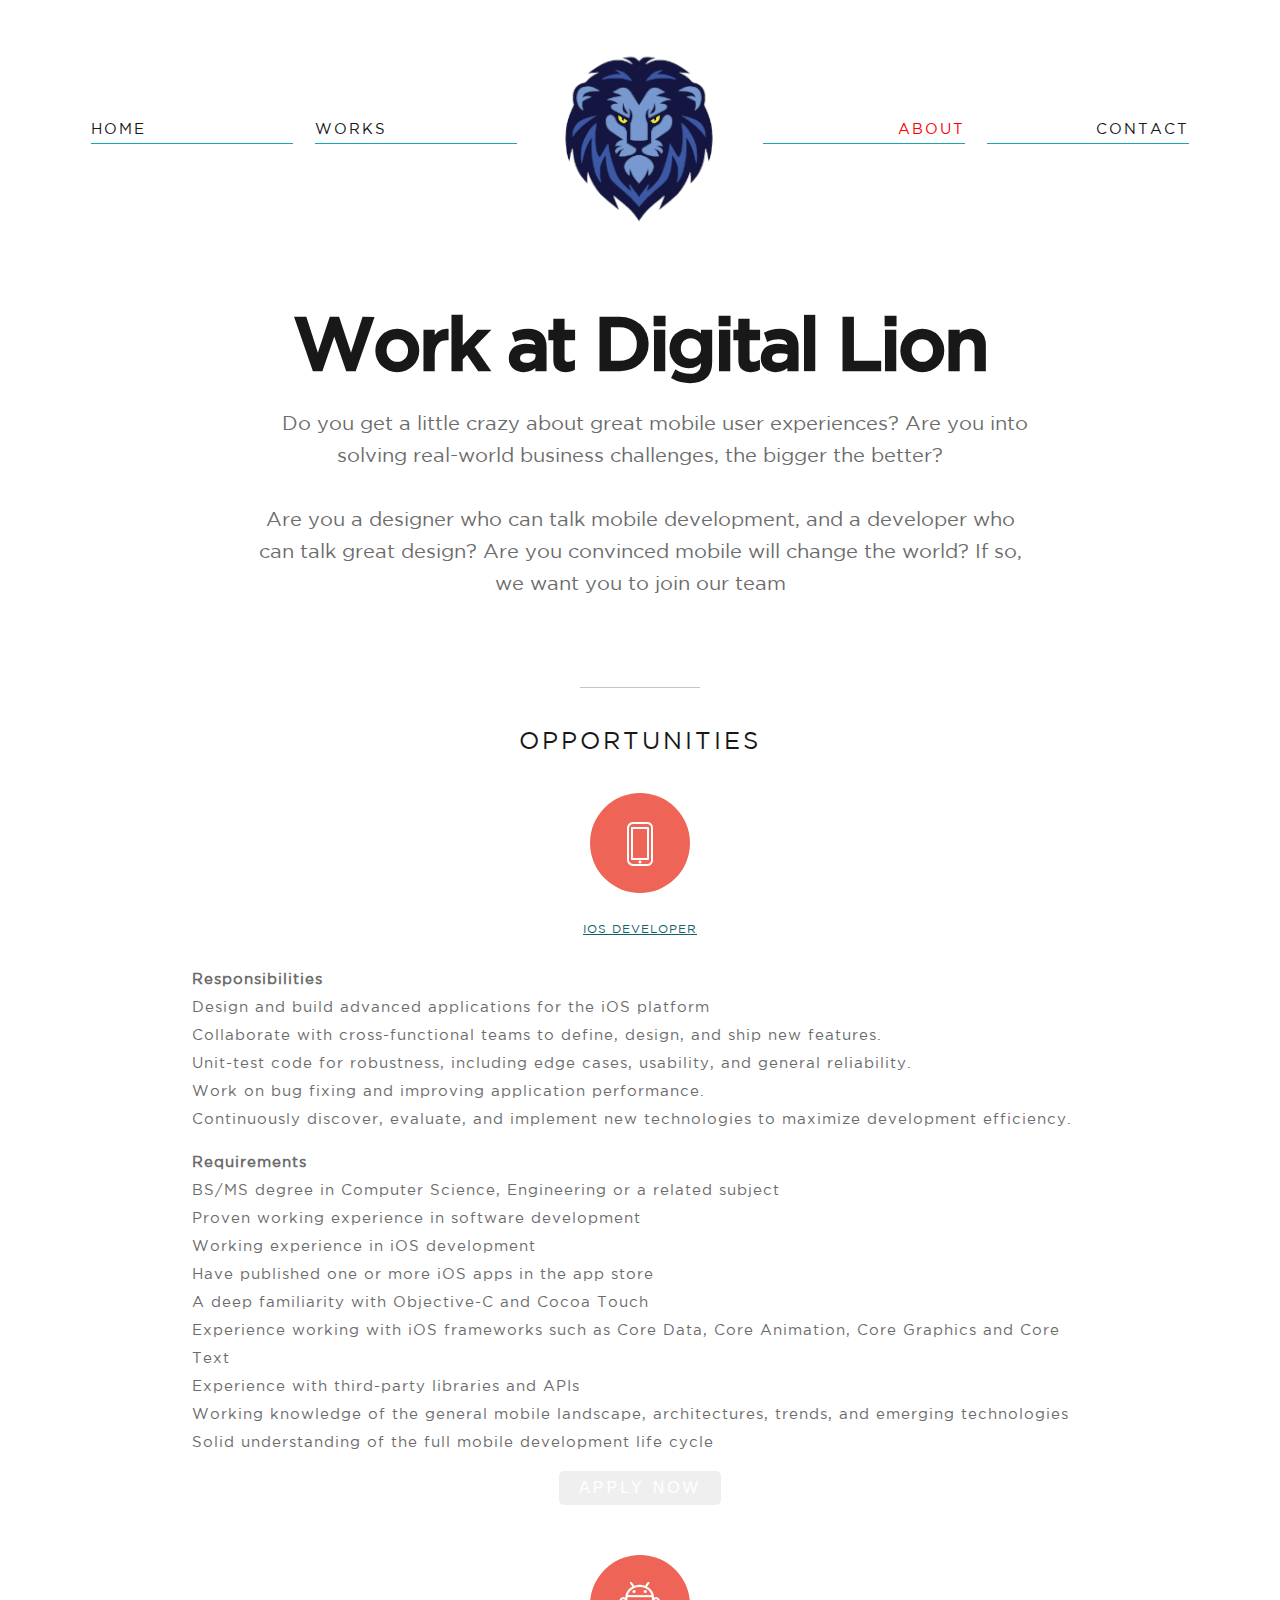
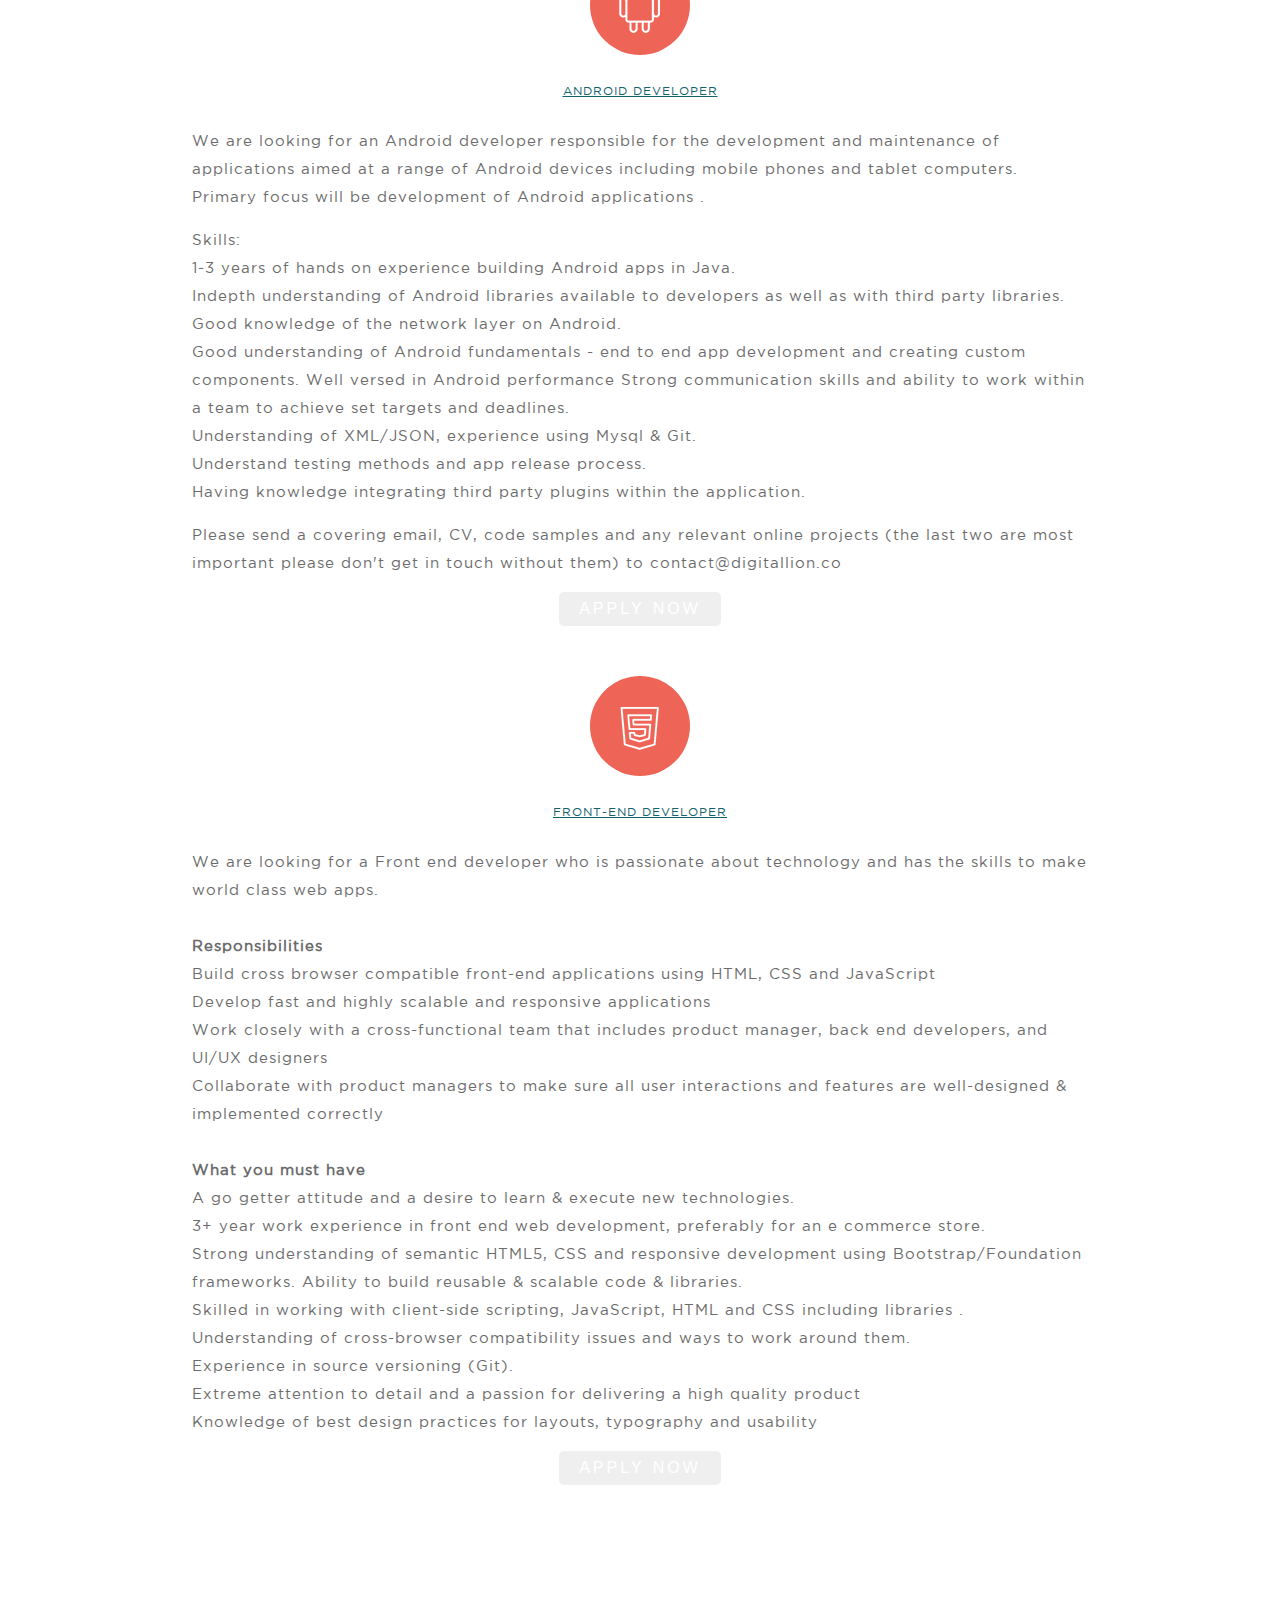
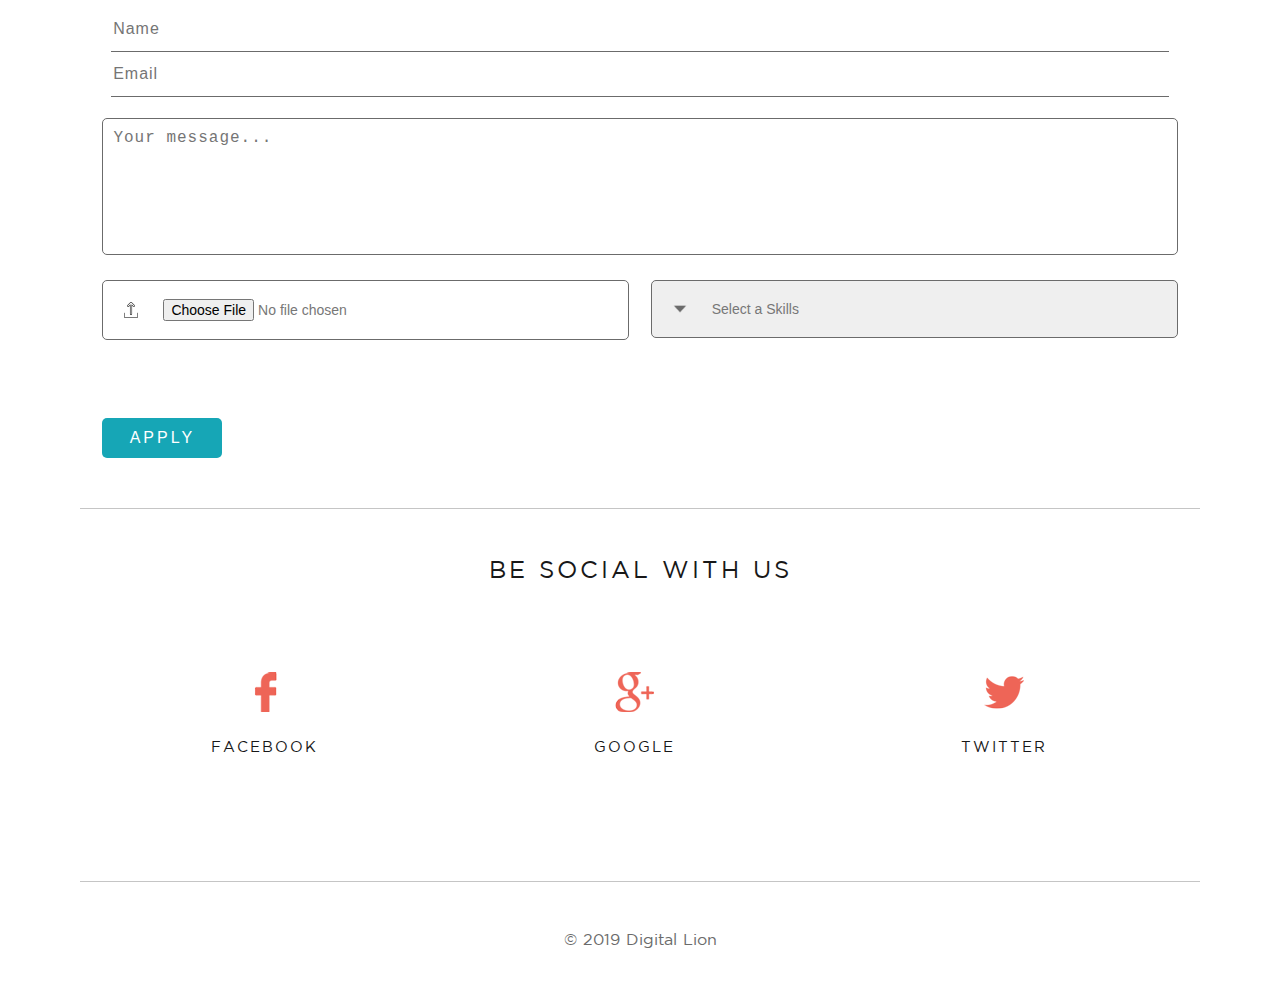
<file: careers.html>
<!DOCTYPE html>
<!-- <html xmlns="http://www.w3.org/1999/xhtml"><head><meta http-equiv="Content-Type" content="text/html; charset=UTF-8"> -->
<meta name="viewport" content="width=device-width, initial-scale=1.0, user-scalable=no">
<title>Careers - Digital Lion</title>
<link rel="icon" type="image/png" href="style/work/faviconicon.png">
<link rel="stylesheet" type="text/css" href="style/aboutstyle.css">
<link rel="stylesheet" type="text/css" href="style/responsiveabout.css">
<script src="https://ajax.googleapis.com/ajax/libs/jquery/1.11.2/jquery.min.js"></script>

</head>
<style type="text/css">
	.first {
		width: 100%;
		height: 1000px;
		background: #ccc;
	}

	.second {
		width: 100%;
		height: 1000px;
		background: #999;
	}

	.alertContact {
		display: none;
		padding: 20px;
		background-color: #d9edf7;
		/* Red */
		color: #31708f;
		margin-bottom: 15px;
		border-radius: 32px;

	}
</style>

<script type="text/javascript">
	$(document).ready(function () {
		$("form#cform").submit(function (event) {

			//disable the default form submission
			event.preventDefault();

			//grab all form data  
			var formData = new FormData($(this)[0]);

			$.ajax({
				url: 'career.php',
				type: 'POST',
				data: formData,
				// async: false,
				cache: false,
				contentType: false,
				processData: false,
				/*success: function (returndata) {
				  alert(returndata);
				},*/
				beforeSend: function () {
					$('#loader').show();
					//$('#loader').html('<img src="images/loader.gif">');
				},
				complete: function () {
					$('#loader').hide();
				},
				success: function (result) {
					//alert("We appreciate that you have taken the time to write us. We will get back to you very soon.");
					//alert(result);
					document.getElementById("cform").reset();
					document.getElementById('contactAlert').style.display = 'block';
					setTimeout(function () {
						document.getElementById('contactAlert').style.display = 'none';
					}, 3000);
				}
			});

			return false;
		});


	});  
</script>

<body>
	<div class="aboutContent">
		<div class="firstTab">

			<nav class="nav">

				<div class=" mainmenublog"><span class="left"><a href="index.html" class="mainmenu">Home</a></span></div>
				<div class="mainmenublog"><span class="left"><a href="work.html" class="mainmenu">Works</a></span></div>
				<div class="mainmenublog"><a href="index.html"><img src="images/work/logo.png" class="logostyle"></a>
				</div>
				<div class="mainmenublog"><span class="right"><a href="about.html"
							class="mainmenu active">About</a></span></div>
				<div class="mainmenublog"><span class="right"><a href="contact.html" class="mainmenu">Contact</a></span>
				</div>

			</nav>

			<nav class="navnew" id="myTopnav">

				<div class="screen">


					<div class="circle"></div>
					<div class="menuburger">
						<ul class="burgerUL">
							<li class="burgerLI"><a href="index.html">Home</a></li>
							<li class="burgerLI"><a href="work.html">Works</a></li>
							<li class="burgerLI"><a href="about.html" class="newlmink ">About</a></li>
							<li class="burgerLI"> <a href="contact.html" class="newmlink active">Contact</a></li>
						</ul>
					</div>
					<div class="burger">
						<div class="navBAAR">
							<div class="x"></div>
							<div class="y"></div>
							<div class="z"></div>
						</div>
					</div>
				</div>


			</nav>
			<div class="navnewLOGO">
				<img src="logo.jpg">
			</div>


			<div class="introAbout">
				<h1 class="tagline">Work at Digital Lion</h1>
				<p>&nbsp;&nbsp;&nbsp;&nbsp;&nbsp;Do you get a little crazy about great mobile user experiences? Are you
					into solving real-world business challenges, the bigger the better?
					</br></br>Are you a designer who can talk mobile development, and a developer who can talk great
					design? Are you convinced mobile will change the world? If so, we want you to join our team</p>

			</div>
		</div>
		<div class="jobprofile">
			<hr class="line">
			<h2>Opportunities</h2>
			<ul class="jobprofileUL">
				<li class="jobprofileLI">
					<div class="plusimgdiv">
						<img src="images/work/mobile1.png" href="#">
						<div class="imgnew"></div>
					</div>
					<h4><u>ios Developer</u></h4>
					<p> <strong>Responsibilities</strong></br>
						Design and build advanced applications for the iOS platform</br>
						Collaborate with cross-functional teams to define, design, and ship new features.</br>
						Unit-test code for robustness, including edge cases, usability, and general reliability.</br>
						Work on bug fixing and improving application performance.</br>
						Continuously discover, evaluate, and implement new technologies to maximize development
						efficiency.</br>
					</p>
					<p>
						<strong>Requirements</strong></br>
						BS/MS degree in Computer Science, Engineering or a related subject</br>
						Proven working experience in software development</br>
						Working experience in iOS development</br>
						Have published one or more iOS apps in the app store</br>
						A deep familiarity with Objective-C and Cocoa Touch</br>
						Experience working with iOS frameworks such as Core Data, Core Animation, Core Graphics and Core
						Text</br>
						Experience with third-party libraries and APIs</br>
						Working knowledge of the general mobile landscape, architectures, trends, and emerging
						technologies</br>
						Solid understanding of the full mobile development life cycle</br>
					</p>

					<button class="button" onclick="smoothScroll(document.getElementById('here'))">Apply Now</button>
					<!-- </a> -->



				</li>
				<li class="jobprofileLI">
					<div class="plusimgdiv">
						<img src="images/careerslogo/Android.png" href="#">
						<div class="imgnew"></div>
					</div>
					<h4><u>Android Developer</u></h4>
					<p>
						We are looking for an Android developer responsible for the development and maintenance of
						applications aimed at a range of Android devices including mobile phones and tablet computers.
						Primary focus will be development of Android applications . </p>

					<p> Skills:</br>
						1-3 years of hands on experience building Android apps in Java.</br>
						Indepth understanding of Android libraries available to developers as well as with third party
						libraries. Good knowledge of the network layer on Android.</br>
						Good understanding of Android fundamentals - end to end app development and creating custom
						components. Well versed in Android performance
						Strong communication skills and ability to work within a team to achieve set targets and
						deadlines.</br>
						Understanding of XML/JSON, experience using Mysql & Git. </br>
						Understand testing methods and app release process.</br>
						Having knowledge integrating third party plugins within the application.
					</p>

					<p>
						Please send a covering email, CV, code samples and any relevant online projects (the last two
						are most important please don't get in touch without them) to contact@digitallion.co
					</p>
					<button class="button" onclick="smoothScroll(document.getElementById('here'))">Apply Now</button>
				</li>
				<!-- <li class="jobprofileLI">
							<div class="plusimgdiv">
								<img src="images/careerslogo/php.png" href="#"><div class="imgnew"></div>
							</div>
							<h4><u>php Developer</u></h4>
							<p>We are looking for a PHP Developer responsible for managing back-end services and the interchange of data between the server and the users. Your primary focus will be the development of all server-side logic, definition and maintenance of the central database, and ensuring high performance and responsiveness to requests from the front-end. You will also be responsible for integrating the front-end elements built by your co-workers into the application. Therefore, a basic understanding of front-end technologies is necessary as well.</br></br>
							<strong>Responsibilities</strong></br>
							Integration of user-facing elements developed by front-end developers</br>
							Build efficient, testable, and reusable PHP modules</br>
							Solve complex performance problems and architectural challenges</br>
							Integration of data storage solutions</br>
							Troubleshoot, test and maintain the core product software and databases to ensure strong optimization and functionality</br>
							Follow industry best practices</br>
							Develop and deploy new features to facilitate related procedures and tools if necessary
		                	</p>
		                	
							<button class="button" onclick="smoothScroll(document.getElementById('here'))">Apply Now</button>
						</li> -->
				<li class="jobprofileLI">
					<div class="plusimgdiv">
						<img src="images/careerslogo/html.png" href="#">
						<div class="imgnew"></div>
					</div>
					<h4><u>FRONT-END DEVELOPER</u></h4>
					<p>We are looking for a Front end developer who is passionate about technology and has the skills to
						make world class web apps.</br></br>

						<strong>Responsibilities</strong></br>

						Build cross browser compatible front-end applications using HTML, CSS and JavaScript</br>

						Develop fast and highly scalable and responsive applications</br>

						Work closely with a cross-functional team that includes product manager, back end developers,
						and UI/UX designers</br>

						Collaborate with product managers to make sure all user interactions and features are
						well-designed & implemented correctly</br></br>
						<strong>What you must have </strong></br>

						A go getter attitude and a desire to learn & execute new technologies.</br>

						3+ year work experience in front end web development, preferably for an e commerce store.</br>

						Strong understanding of semantic HTML5, CSS and responsive development using
						Bootstrap/Foundation frameworks. Ability to build reusable & scalable code & libraries.</br>

						Skilled in working with client-side scripting, JavaScript, HTML and CSS including libraries
						.</br>
						Understanding of cross-browser compatibility issues and ways to work around them.</br>

						Experience in source versioning (Git).</br>
						Extreme attention to detail and a passion for delivering a high quality product</br>
						Knowledge of best design practices for layouts, typography and usability</br>
					</p>
					<button class="button" onclick="smoothScroll(document.getElementById('here'))">Apply Now</button>
				</li>
				<!-- <li class="jobprofileLI">
							<div class="plusimgdiv">
								<img src="images/careerslogo/intenship.png" href="#"><div class="imgnew"></div>
							</div>
							<h4><u>Internship</u></h4>
							<p>
		                		Can you guess the size of real life objects in pixels? Has your Sidekiq ever come to the Resque? Do you know why you should use namespacing or when to use an iterator vs an array?
		                	</p>
		                	<p>
		                		We have been making pretty and functional things online for the last few years and want another person to join the team. The right person will be a mid level developer with experience of primarily Ruby but PHP, MySQL and Javascript would be lovely additions. You won't mind getting your hands dirty with some HTML/CSS when needed either. Ideally you have used Spree and maybe Symfony on production sites that you can share with us.
		                	</p>
		                	<p>
		                		Please send a covering email, CV, code samples and any relevant online projects (the last two are most important please don't get in touch without them) to 	appsturf@work.com
		                	</p>
							
							<button class="button" onclick="smoothScroll(document.getElementById('here'))">Apply Now</button>
							
						</li> -->

			</ul>
		</div>
		<div id="loader" style="display:none;"><img src="images/loader.gif"></div>
		<div id="contactAlert" class="alertContact" style="display:none;">Your request has been successfully sent. We
			will contact you very soon!</div>
		<div class="contactFormcareers" id="here">
			<!-- <div class="second" id="second">Hi</div> -->
			<div class="form">
				<form id="cform" method="post" enctype="multipart/form-data">

					<div class="nameholder">
						<input type="text" id="firstName" name="firstName" class="inputBox" placeholder="Name"
							required="">
					</div>

					<div class="emailholder">
						<input type="text" id="email" name="email" class="inputBox"
							pattern="[a-zA-Z0-9._%+-]+@[a-zA-Z0-9.-]+\.[a-zA-Z]{2,3}" placeholder="Email" required="">
					</div>

					<div class="textarea-container field">
						<textarea type="text" class="inputBox" id="message" name="message"
							placeholder="Your message..."></textarea>
					</div>

					<div class="upload">
						<input type="file" name="file" class="uploadHolder" form="cform" />
					</div>

					<div id="demo">
						<!-- <div class="selectmenuimg">
							<img src="images/work/down.png">
							</div> -->
						<select name="navyOp" id="skill" onchange="test(this);" class="selectmenu">
							<option selected="selected" class="optionmenu">Select a Skills</option>
							<option value="IOS Developer" class="optionmenu">IOS Developer</option>
							<option value="Android Developer" class="optionmenu">Android Developer</option>
							<option value="Php Developer" class="optionmenu">Php Developer</option>
							<option value="Front End Developer" class="optionmenu">Front End Developer</option>
							<option value="Other" class="optionmenu">Other</option>
						</select>
						<!-- <div class="wrapper">
						        <div class="content">
						            <ul>
						                <a href="#"><li>IOS Developer</li></a>
						                <a href="#"><li>Android Developer</li></a>
						                <a href="#"><li>Php Developer</li></a>
						                <a href="#"><li>Front End Developer</li></a>
						                <a href="#"><li>Other</li></a>
						            </ul>
						        </div>
						        <div class="parent">Expertise</div>
						    </div> -->
					</div>

					<div class="careersbutton">
						<!-- 	<button class="submitbutton">Apply</button> -->
						<button type="submit" id="submitCont" name="Sendemail" class="submitbutton"
							value="Apply">Apply</button>
					</div>
				</form>
				<!-- <form action="#">
					
						<div class="nameholder">
							<input type="text" name="firstName" class="inputBox" placeholder="Name" required="">
						</div>
						
						<div class="emailholder">
							<input type="text" name="email" class="inputBox" pattern="[a-zA-Z0-9._%+-]+@[a-zA-Z0-9.-]+\.[a-zA-Z]{2,3}" placeholder="Email" required="">
						</div>

						<div class="textarea-container field">
							<textarea type="text" class="inputBox" placeholder="Your message..."></textarea>
						</div>
						
						<div class="upload">
						    <input type="file" name="upload" class="uploadHolder" />
						</div>

						<div id="demo">
						<select name = "navyOp" onchange="test(this);" class="selectmenu"> 
							<option selected = "selected" class="optionmenu">Select a Skills</option>
							<option value = "IOS Developer" class="optionmenu">IOS Developer</option>
							<option value = "Android Developer" class="optionmenu">Android Developer</option>
							<option value = "Php Developer" class="optionmenu">Php Developer</option>
							<option value = "Front End Developer" class="optionmenu">Front End Developer</option>
							<option value = "Other" class="optionmenu">Other</option>
						</select>
						    
						 </div>

						<div class="careersbutton">
							<button class="submitbutton">Apply</button>
						</div>
					  </form> -->
			</div>

		</div></a>
		<hr class="fullline">
		<div class="fifthTab">
			<div class="follow">
				<!-- <hr class="line"> -->
				<h2>BE SOCIAL WITH US</h2>
				<div class="socialMedia">
					<div class="sociaTab">
						<a href="https://www.facebook.com/appsturf" target="_blank" class="socialA"><img
								src="images/work/fb.png" class="faceTwittGoog"></a>
						<h3 class="patnerHR">facebook</h3>
					</div>
					<div class="sociaTab">
						<a href="https://plus.google.com/106803749715716637707" target="_blank" class="socialA"><img
								src="images/work/gp.png" class="faceTwittGoog"></a>
						<h3 class="patnerHR">Google</h3>
					</div>
					<div class="sociaTab">
						<a href="https://twitter.com/appsturf" target="_blank" class="socialA"><img
								src="images/work/tw.png" class="faceTwittGoog"></a>
						<h3 class="patnerHR">Twitter</h3>
					</div>

				</div>
			</div>
		</div>
		<hr class="fullline">
		<div class="footer">
			<div class="footercontent">
				<p class="footerstyle">&copy; 2019 Digital Lion </p>
			</div>
		</div>

		<script type="text/javascript">
			window.smoothScroll = function (target) {
				var scrollContainer = target;
				do { //find scroll container
					scrollContainer = scrollContainer.parentNode;
					if (!scrollContainer) return;
					scrollContainer.scrollTop += 1;
				} while (scrollContainer.scrollTop == 0);

				var targetY = 0;
				do { //find the top of target relatively to the container
					if (target == scrollContainer) break;
					targetY += target.offsetTop;
				} while (target = target.offsetParent);

				scroll = function (c, a, b, i) {
					i++; if (i > 30) return;
					c.scrollTop = a + (b - a) / 30 * i;
					setTimeout(function () { scroll(c, a, b, i); }, 30);
				}
				// start scrolling
				scroll(scrollContainer, scrollContainer.scrollTop, targetY, 0);
			}
		</script>
		<!--  --------for drop down select----- -->
		<script type="text/javascript">
			window.test = function (e) {
				if (e.value == "AN01") {
					alert(e.value);
				}
				else if (e.value == "AN02") {
					alert(e.value);
				}
				else if (e.value == "AN03") {
					alert(e.value);
				}
			}
		</script>




</body>
<!-- ------google-analytics---- -->

<script>
		(function (i, s, o, g, r, a, m) {
		i['GoogleAnalyticsObject'] = r; i[r] = i[r] || function () {
			(i[r].q = i[r].q || []).push(arguments)
		}, i[r].l = 1 * new Date(); a = s.createElement(o),
			m = s.getElementsByTagName(o)[0]; a.async = 1; a.src = g; m.parentNode.insertBefore(a, m)
		})(window, document, 'script', 'https://www.google-analytics.com/analytics.js', 'ga');

	ga('create', 'UA-78916637-1', 'auto');
	ga('send', 'pageview');

</script>

<script type="text/javascript">
	if ('ontouchstart' in window) { var click = 'touchstart'; }
	else { var click = 'click'; }


	$('div.burger').on(click, function () {

		if (!$(this).hasClass('open')) { openMenu(); }
		else { closeMenu(); }

	});



	function openMenu() {

		$('div.circle').addClass('expand');

		$('div.burger').addClass('open');
		$('div.x, div.y, div.z').addClass('collapse');
		$('.menuburger li').addClass('animate');

		setTimeout(function () {
			$('div.y').hide();
			$('div.x').addClass('rotate30');
			$('div.z').addClass('rotate150');
		}, 70);
		setTimeout(function () {
			$('div.x').addClass('rotate45');
			$('div.z').addClass('rotate135');
		}, 120);



	}

	function closeMenu() {

		$('div.burger').removeClass('open');
		$('div.x').removeClass('rotate45').addClass('rotate30');
		$('div.z').removeClass('rotate135').addClass('rotate150');
		$('div.circle').removeClass('expand');
		$('.menuburger li').removeClass('animate');

		setTimeout(function () {
			$('div.x').removeClass('rotate30');
			$('div.z').removeClass('rotate150');
		}, 50);
		setTimeout(function () {
			$('div.y').show();
			$('div.x, div.y, div.z').removeClass('collapse');
		}, 70);

	}
</script>

</html>
</file>
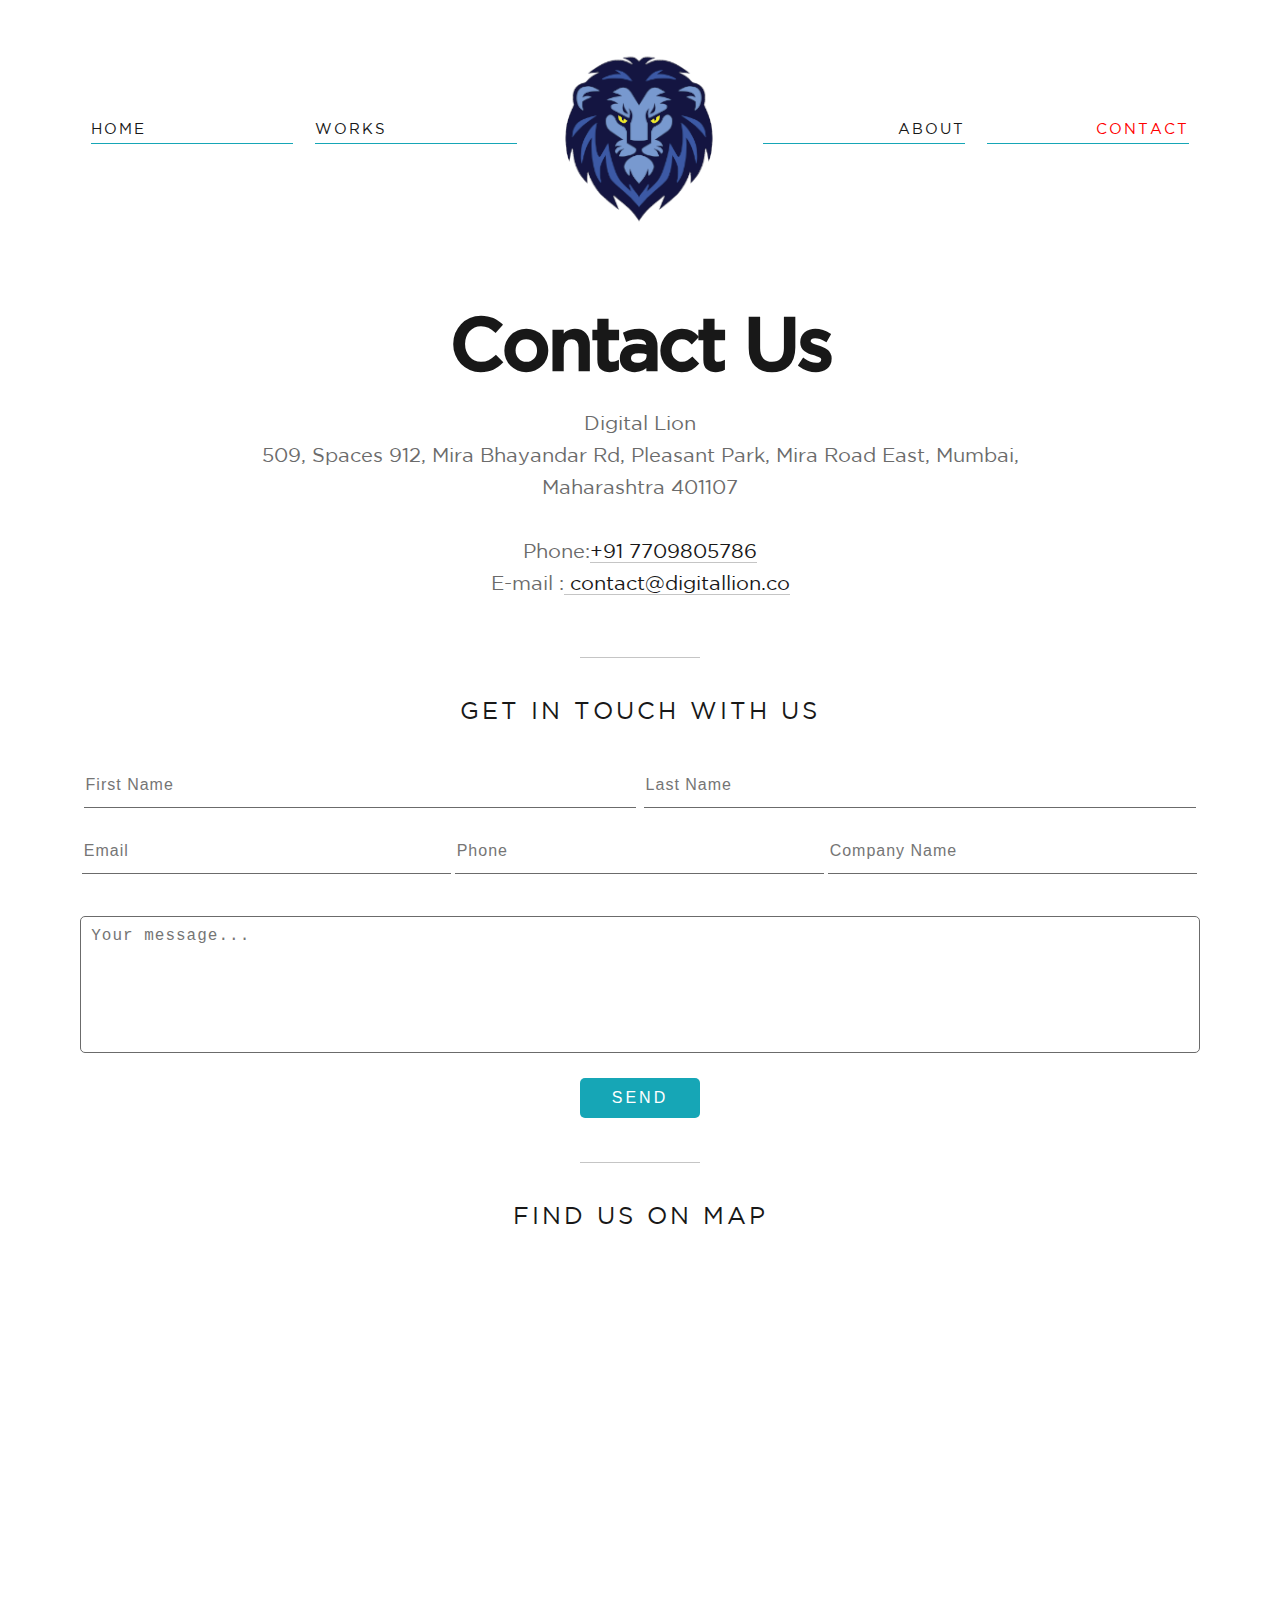
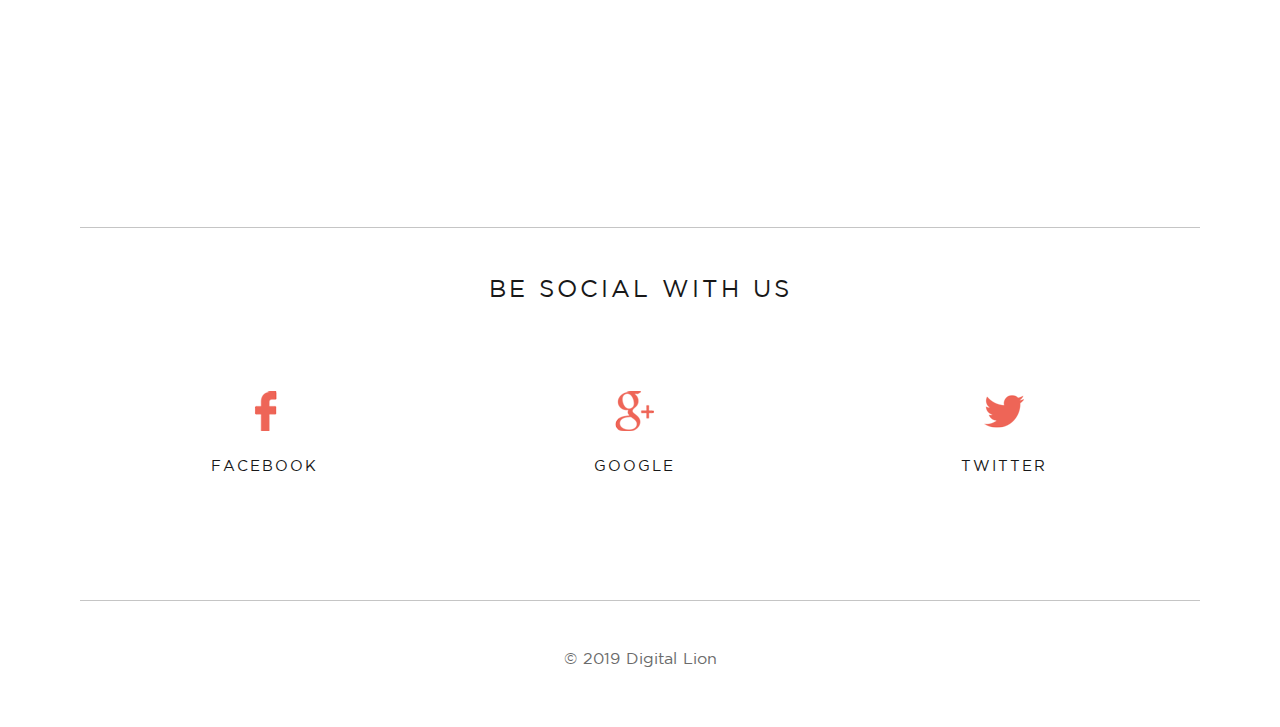
<file: contact.html>
<!DOCTYPE html>
<!-- <html xmlns="http://www.w3.org/1999/xhtml"><head><meta http-equiv="Content-Type" content="text/html; charset=UTF-8"> -->
<meta name="viewport" content="width=device-width, initial-scale=1.0, user-scalable=no">
<title>Contact - Digital Lion</title>
<link rel="icon" type="image/png" href="style/work/faviconicon.png">
<link rel="stylesheet" type="text/css" href="style/aboutstyle.css">
<link rel="stylesheet" type="text/css" href="style/responsiveabout.css">
<script src="https://ajax.googleapis.com/ajax/libs/jquery/1.11.2/jquery.min.js"></script>

</head>
<style type="text/css">
	.alertContact {
		display: none;
		padding: 20px;
		background-color: #d9edf7;
		/* Red */
		color: #31708f;
		margin-bottom: 15px;
		border-radius: 32px;

	}
</style>
<script src="http://ajax.googleapis.com/ajax/libs/jquery/1.11.0/jquery.min.js"></script>
<script type="text/javascript">
	$(document).ready(function () {
		$("#submitCont").click(function () {
			var firstName = $("#firstName").val();
			var lastName = $("#lastName").val();
			var email = $("#email").val();
			var phone = $("#phone").val();
			var company = $("#company").val();
			var message = $("#message").val();
			// Returns successful data submission message when the entered information is stored in database.
			var dataString = 'firstName1=' + firstName + '&lastName1=' + lastName + '&email1=' + email + '&phone1=' + phone + '&company1=' + company + '&message1=' + message;
			if (firstName == '' || email == '') {
				alert("Please Fill Name and Email Fields");
			}
			else {
				// AJAX Code To Submit Form.
				$.ajax({
					type: "POST",
					url: "email.php",
					data: dataString,
					cache: false,
					beforeSend: function () {
						$('#loader').show();
						//$('#loader').html('<img src="images/loader.gif">');
					},
					complete: function () {
						$('#loader').hide();
					},
					success: function (result) {
						//alert("We appreciate that you have taken the time to write us. We will get back to you very soon.");
						//alert(result);
						document.getElementById("cform").reset();
						document.getElementById('contactAlert').style.display = 'block';
						setTimeout(function () {
							document.getElementById('contactAlert').style.display = 'none';
						}, 3000);
					}
				});
			}
			return false;
		});
	});  
</script>

<body>

	<div class="aboutContent">
		<div class="firstTab">

			<nav class="nav">

				<div class="mainmenublog"><span class="left"><a href="index.html" class="mainmenu">Home</a></span></div>
				<div class="mainmenublog"><span class="left"><a href="work.html" class="mainmenu">Works</a></span></div>
				<div class="mainmenublog"><a href="index.html"><img src="images/work/logo.png" class="logostyle"></a>
				</div>
				<div class="mainmenublog"><span class="right"><a href="about.html" class="mainmenu">About</a></span>
				</div>
				<div class="mainmenublog"><span class="right"><a href="contact.html"
							class="mainmenu active">Contact</a></span></div>

			</nav>

			<nav class="navnew" id="myTopnav">

				<!-- 	<div class="dropdown">
					<input type="checkbox" onclick="myFunction()" class="toggel"/>	
					
					
					  <div id="myDropdown" class="dropdown-content">
					   <a href="index.html" class="newlink">Home</a>
					   <a href="work.html" class="newlink">Works</a>
					   <a href="about.html" class="newlink ">About</a>
					   <a href="contact.html" class="newlink active">Contact</a>
					  </div>
				</div> -->

				<div class="screen">


					<div class="circle"></div>
					<div class="menuburger">
						<ul class="burgerUL">
							<li class="burgerLI"><a href="index.html">Home</a></li>
							<li class="burgerLI"><a href="work.html">Works</a></li>
							<li class="burgerLI"><a href="about.html" class="newlmink ">About</a></li>
							<li class="burgerLI"> <a href="contact.html" class="newmlink active">Contact</a></li>

						</ul>
					</div>
					<div class="burger">
						<div class="navBAAR">
							<div class="x"></div>
							<div class="y"></div>
							<div class="z"></div>
						</div>
					</div>

				</div>

			</nav>
			<div class="navnewLOGO">
				<img src="logo.jpg">
			</div>


			<div class="introAbout">
				<h1 class="tagline">Contact Us</h1>
				<p>Digital Lion</br>
					509, Spaces 912, Mira Bhayandar Rd,&nbsp;Pleasant Park,
					Mira Road East,&nbsp;Mumbai, Maharashtra 401107</br>
					</br>
					Phone:<a href="tel:+91 7709 805 786" class="contactPhone">+91 7709805786</a>
					</br>
					E-mail :<a href="mailto:contact@digitallion.co" class="contactemail"> contact@digitallion.co</a>
					</br>
				</p>
			</div>
		</div>
		<!-- seperator-->

		<!-- sep ends -->
		<div class="follow">
			<hr class="line">
			<div id="loader" style="display:none;"><img src="images/loader.gif"></div>
			<div id="contactAlert" class="alertContact" style="display:none;">Your message has been successfully sent.
				We will contact you very soon!</div>
			<h2>Get in touch with us</h2>
		</div>
		<div class="contactForm">

			<div class="form">
				<form id="cform" method="post">
					<div class="form">

						<div class="firstname-container field">
							<input type="text" id="firstName" name="firstName" class="inputBox" placeholder="First Name"
								required="">
						</div>
						<div class="lastname-container field">
							<input type="text" id="lastName" name="lastName" class="inputBox" placeholder="Last Name">
						</div>
						<div class="email-container field">
							<input type="text" id="email" name="email" class="inputBox"
								pattern="[a-zA-Z0-9._%+-]+@[a-zA-Z0-9.-]+\.[a-zA-Z]{2,3}" placeholder="Email"
								required="">
						</div>
						<div class="phone-container field">
							<input type="text" id="phone" name="phone" class="inputBox" pattern="[0-9]{5,20}"
								placeholder="Phone">
						</div>
						<div class="company-container field">
							<input type="text" id="company" name="company" class="inputBox" placeholder="Company Name">
						</div>
						<div class="textarea-container field">
							<textarea type="text" id="message" class="inputBox" name="message"
								placeholder="Your message..."></textarea>
						</div>
						<div>
							<button type="submit" id="submitCont" name="Sendemail" class="submitbutton"
								value="Send">Send</button>
							<!-- <button class="submitbutton">send</button> -->
						</div>
				</form>
			</div>

		</div>
		</br>
		</br>
		<div class="map">
			<div class="follow">
				<hr class="line">
				<h2>find us on map</h2>
			</div>
			<div class="map-responsive">
				<iframe
					src="https://www.google.com/maps/embed?pb=!1m18!1m12!1m3!1d3766.0848958918928!2d72.87746031539395!3d19.278673986971945!2m3!1f0!2f0!3f0!3m2!1i1024!2i768!4f13.1!3m3!1m2!1s0x3be7b06668184849%3A0xa012af5c19452d5f!2sAppsturf+Technologies+Pvt+Ltd.+%7C+Web+%26+Mobile+App+Development+Company+in+Mumbai!5e0!3m2!1sen!2sin!4v1475915337636"
					width="100" height="100" frameborder="0" style="border:0" allowfullscreen></iframe>
			</div>
		</div>
		<hr class="fullline">
		<div class="fifthTab">
			<div class="follow">
				<!-- <hr class="line"> -->
				<h2>BE SOCIAL WITH US</h2>
				<div class="socialMedia">
					<div class="sociaTab">
						<a href="https://www.facebook.com/appsturf" target="_blank" class="socialA"><img
								src="images/work/fb.png" class="faceTwittGoog"></a>
						<h3 class="patnerHR">facebook</h3>
					</div>
					<div class="sociaTab">
						<a href="https://plus.google.com/106803749715716637707" target="_blank" class="socialA"><img
								src="images/work/gp.png" class="faceTwittGoog"></a>
						<h3 class="patnerHR">Google</h3>
					</div>
					<div class="sociaTab">
						<a href="https://twitter.com/appsturf" target="_blank" class="socialA"><img
								src="images/work/tw.png" class="faceTwittGoog"></a>
						<h3 class="patnerHR">Twitter</h3>
					</div>

				</div>
			</div>
		</div>
		<hr class="fullline">


		<div class="footer">
			<div class="footercontent">
				<p class="footerstyle">&copy; 2019 Digital Lion </p>
			</div>
		</div>


	</div>




</body>
<!-- ------google-analytics---- -->
<script>
	(function (i, s, o, g, r, a, m) {
	i['GoogleAnalyticsObject'] = r; i[r] = i[r] || function () {
		(i[r].q = i[r].q || []).push(arguments)
	}, i[r].l = 1 * new Date(); a = s.createElement(o),
		m = s.getElementsByTagName(o)[0]; a.async = 1; a.src = g; m.parentNode.insertBefore(a, m)
	})(window, document, 'script', 'https://www.google-analytics.com/analytics.js', 'ga');

	ga('create', 'UA-78916637-1', 'auto');
	ga('send', 'pageview');

</script>

<script type="text/javascript">
	if ('ontouchstart' in window) { var click = 'touchstart'; }
	else { var click = 'click'; }


	$('div.burger').on(click, function () {

		if (!$(this).hasClass('open')) { openMenu(); }
		else { closeMenu(); }

	});



	function openMenu() {

		$('div.circle').addClass('expand');

		$('div.burger').addClass('open');
		$('div.x, div.y, div.z').addClass('collapse');
		$('.menuburger li').addClass('animate');

		setTimeout(function () {
			$('div.y').hide();
			$('div.x').addClass('rotate30');
			$('div.z').addClass('rotate150');
		}, 70);
		setTimeout(function () {
			$('div.x').addClass('rotate45');
			$('div.z').addClass('rotate135');
		}, 120);



	}

	function closeMenu() {

		$('div.burger').removeClass('open');
		$('div.x').removeClass('rotate45').addClass('rotate30');
		$('div.z').removeClass('rotate135').addClass('rotate150');
		$('div.circle').removeClass('expand');
		$('.menuburger li').removeClass('animate');

		setTimeout(function () {
			$('div.x').removeClass('rotate30');
			$('div.z').removeClass('rotate150');
		}, 50);
		setTimeout(function () {
			$('div.y').show();
			$('div.x, div.y, div.z').removeClass('collapse');
		}, 70);

	}
</script>

</html>
</file>
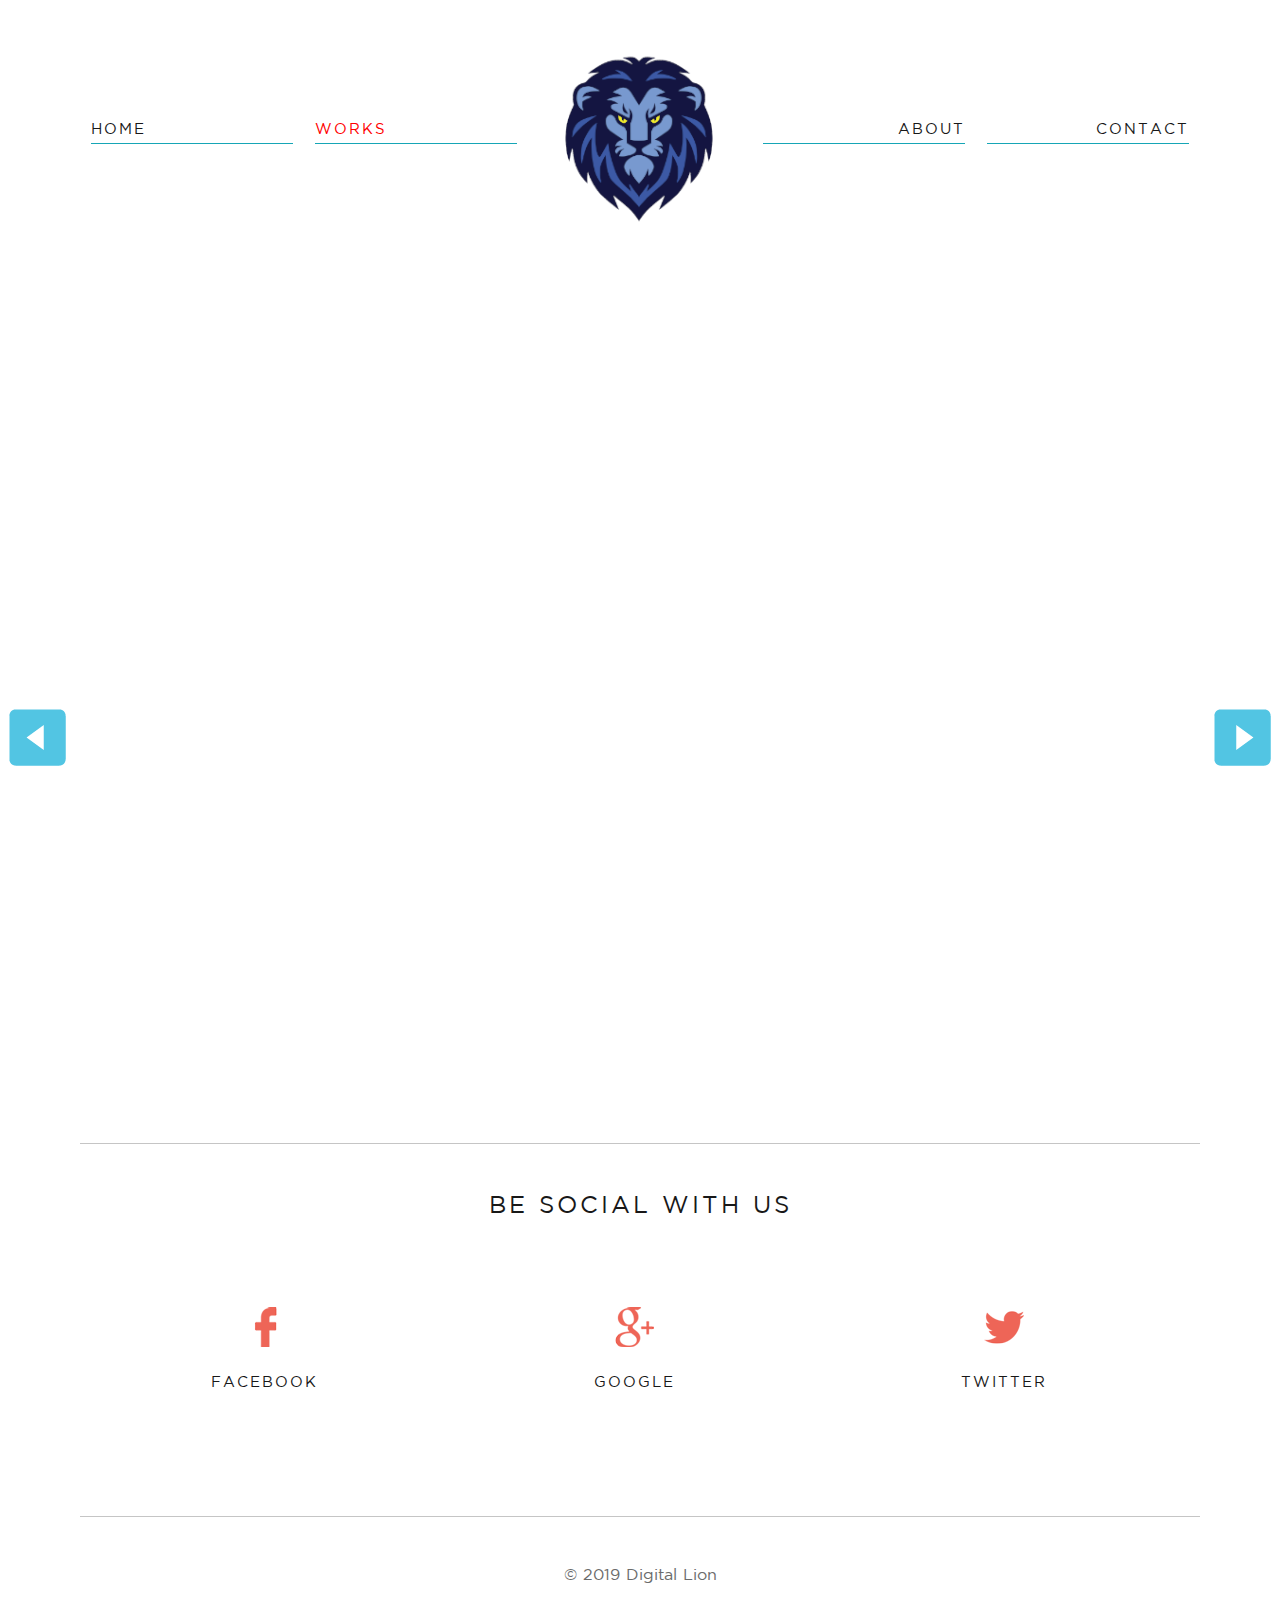
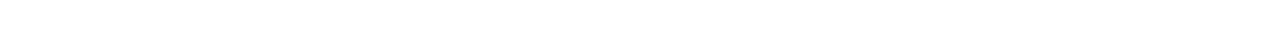
<file: project.html>
<!DOCTYPE html>
<!-- <html xmlns="http://www.w3.org/1999/xhtml"><head><meta http-equiv="Content-Type" content="text/html; charset=UTF-8"> -->
<meta name="viewport" content="width=device-width, initial-scale=1.0, user-scalable=no">
<title>Work - Digital Lion</title>
<link rel="icon" type="image/png" href="style/work/faviconicon.png">
<link rel="stylesheet" type="text/css" href="style/aboutstyle.css">
<link rel="stylesheet" type="text/css" href="style/responsiveabout.css">
<script src="https://ajax.googleapis.com/ajax/libs/jquery/1.11.2/jquery.min.js"></script>
</head>
<style type="text/css">


</style>
<script type="text/javascript">
	var slideNumber = 0;
	var slideDivRemName = "";
	var slideDivAddName = "";
	/*
	function nextPrev(){
		alert("hello"+slideNumber);
		slideNumber = slideNumber + 1;
		//project2
	}*/

	function getParameterByName(name, url) {
		if (!url) {
			url = window.location.href;
		}
		name = name.replace(/[\[\]]/g, "\\$&");
		var regex = new RegExp("[?&]" + name + "(=([^&#]*)|&|#|$)"),
			results = regex.exec(url);
		if (!results) return null;
		if (!results[2]) return '';
		return decodeURIComponent(results[2].replace(/\+/g, " "));
	}

	var workId = parseInt(getParameterByName('workId'));

	if (workId >= 1) {
		slideNumber = workId - 1;
		console.log("iffffff");
	} else {
		slideNumber = workId;
		console.log("elseeeee");
	}
	console.log(slideNumber + "<<<<");
	//alert(slideNumber+"slidce");


	$(document).ready(function () {
		console.log("ready!");
		nextPrev();
	});






	/*alert ("Case  is true!");

  if(workId>6){
	  slideNumber = workId;


	  alert('open page1');
  }*/

	/*
	var baseUrl = (window.location).href; // You can also use document.URL
	var koopId = baseUrl.substring(baseUrl.lastIndexOf('=') + 1);
	//alert(koopId)//503
	
	
	var v = window.location.pathname;
	console.log(v);
	
	
	
		function slideDivAddName(which){
		if (!document.getElementById)
		return
		if (which.style.display=="block")
		which.style.display="none"
		else
		which.style.display="block"
		}
	
	alert(koopId+"<<");
	*/


	/*
	  switch(koopId)
		{
		case '1':
		 alert(1);
		document.getElementById('#project1').style.display="none" 
			 break; 
	
		case '2':
		 alert(2);
		 document.getElementById('#project1').style.display="none" ;
	   document.getElementById('#project2').style.display="block" ;
		  break;
	
		   case '3':
		 alert(3);
	   document.getElementById('#project3').style.display="block" 
		  break;
	
		   case '4':
		 alert(4);
	   document.getElementById('#project4').style.display="block" 
		  break;
	
		   case '5':
		 alert(5);
	   document.getElementById('#project5').style.display="block" 
		  break;
	
		   case '6':
		 alert(6);
	   document.getElementById('#project6').style.display="block" 
		  break;
	    
		default:
	  //  document.getElementById('schools').style.display="none"
	  alert(3)
		}
	
	*/

	function nextPrev() {
		//alert(slideNumber+"InFun");
		if (slideNumber >= 12) {

			slideDivRemName = '#project' + slideNumber + ' .projectHeading';
			console.log("Going1>" + slideDivRemName);
			//$(".projectHeading").animate({opacity: '0.1', left: '-300px'},3000);
			$(slideDivRemName).animate({ opacity: '0', top: '-30px' }, 500);

			slideDivRemName = '#project' + slideNumber + ' .projectimage';
			$(slideDivRemName).delay(200).animate({ opacity: '0', left: '-300px' }, 600);

			slideDivRemName = '#project' + slideNumber + ' .projectdetails';
			$(slideDivRemName).delay(100).animate({ opacity: '0', top: '-50px' }, 400);
			//

			slideDivAddName = '#project1' + ' .projectHeading';
			console.log("Coming2>" + slideDivAddName);
			$(slideDivAddName).animate({ opacity: '0', top: '-30px' }, 0);
			$(slideDivAddName).delay(800).animate({ opacity: '1', top: '0px' }, 500);

			slideDivAddName = '#project1' + ' .projectimage';
			$(slideDivAddName).animate({ opacity: '0', left: '300px' }, 0);
			$(slideDivAddName).delay(400).animate({ opacity: '1', left: '0px' }, 800);

			slideDivAddName = '#project1' + ' .projectdetails';
			$(slideDivAddName).animate({ opacity: '0', top: '-50px' }, 0);
			$(slideDivAddName).delay(800).animate({ opacity: '1', top: '0px' }, 400);

			slideDivAddName = "#project" + 1;
			// formation
			$(slideDivAddName).css("display", "block");

			slideNumber = 1;
		}
		else {

			slideDivRemName = '#project' + slideNumber + ' .projectHeading';
			console.log("Going>" + slideDivRemName);
			//$(".projectHeading").animate({opacity: '0.1', left: '-300px'},3000);
			$(slideDivRemName).animate({ opacity: '0', top: '-30px' }, 500);

			slideDivRemName = '#project' + slideNumber + ' .projectimage';
			$(slideDivRemName).delay(200).animate({ opacity: '0', left: '-300px' }, 600);

			slideDivRemName = '#project' + slideNumber + ' .projectdetails';
			$(slideDivRemName).delay(100).animate({ opacity: '0', top: '-50px' }, 400);
			//

			slideDivAddName = '#project' + (slideNumber + 1) + ' .projectHeading';
			console.log("Coming>" + slideDivAddName);
			$(slideDivAddName).animate({ opacity: '0', top: '-30px' }, 0);
			$(slideDivAddName).delay(800).animate({ opacity: '1', top: '0px' }, 500);

			slideDivAddName = '#project' + (slideNumber + 1) + ' .projectimage';
			$(slideDivAddName).animate({ opacity: '0', left: '300px' }, 0);
			$(slideDivAddName).delay(400).animate({ opacity: '1', left: '0px' }, 800);

			slideDivAddName = '#project' + (slideNumber + 1) + ' .projectdetails';
			$(slideDivAddName).animate({ opacity: '0', top: '-50px' }, 0);
			$(slideDivAddName).delay(800).animate({ opacity: '1', top: '0px' }, 400);

			slideDivAddName = "#project" + (slideNumber + 1);
			// formation
			$(slideDivAddName).css("display", "block");

			slideNumber = slideNumber + 1;

		}

	}


	function revers() {

		if (slideNumber <= 1) {

			slideDivRemName = '#project' + slideNumber + ' .projectHeading';
			console.log("Going1>" + slideDivRemName);
			//$(".projectHeading").animate({opacity: '0.1', left: '-300px'},3000);
			$(slideDivRemName).animate({ opacity: '0', top: '-30px' }, 500);

			slideDivRemName = '#project' + slideNumber + ' .projectimage';
			$(slideDivRemName).delay(200).animate({ opacity: '0', left: '400px' }, 600);

			slideDivRemName = '#project' + slideNumber + ' .projectdetails';
			$(slideDivRemName).delay(100).animate({ opacity: '0', top: '-50px' }, 400);
			//

			slideDivAddName = '#project12' + ' .projectHeading';
			console.log("Coming2>" + slideDivAddName);
			$(slideDivAddName).animate({ opacity: '0', top: '-30px' }, 0);
			$(slideDivAddName).delay(800).animate({ opacity: '1', top: '0px' }, 500);

			slideDivAddName = '#project12' + ' .projectimage';
			$(slideDivAddName).animate({ opacity: '0', left: '-400px' }, 0);
			$(slideDivAddName).delay(400).animate({ opacity: '1', left: '0px' }, 800);

			slideDivAddName = '#project12' + ' .projectdetails';
			$(slideDivAddName).animate({ opacity: '0', top: '-50px' }, 0);
			$(slideDivAddName).delay(800).animate({ opacity: '1', top: '0px' }, 400);

			slideDivAddName = "#project" + 12;
			// formation
			$(slideDivAddName).css("display", "block");

			slideNumber = 12;
		}
		else {

			slideDivRemName = '#project' + slideNumber + ' .projectHeading';
			console.log("Going22>" + slideDivRemName);
			//$(".projectHeading").animate({opacity: '0.1', left: '-300px'},3000);
			$(slideDivRemName).animate({ opacity: '0', top: '-30px' }, 500);

			slideDivRemName = '#project' + slideNumber + ' .projectimage';
			$(slideDivRemName).delay(200).animate({ opacity: '0', left: '400px' }, 600);

			slideDivRemName = '#project' + slideNumber + ' .projectdetails';
			$(slideDivRemName).delay(100).animate({ opacity: '0', top: '-50px' }, 400);
			//

			slideDivAddName = '#project' + (slideNumber - 1) + ' .projectHeading';
			console.log("Coming33>" + slideDivAddName);
			$(slideDivAddName).animate({ opacity: '0', top: '-30px' }, 0);
			$(slideDivAddName).delay(800).animate({ opacity: '1', top: '0px' }, 500);

			slideDivAddName = '#project' + (slideNumber - 1) + ' .projectimage';
			$(slideDivAddName).animate({ opacity: '0', left: '-400px' }, 0);
			$(slideDivAddName).delay(400).animate({ opacity: '1', left: '0px' }, 800);

			slideDivAddName = '#project' + (slideNumber - 1) + ' .projectdetails';
			$(slideDivAddName).animate({ opacity: '0', top: '-50px' }, 0);
			$(slideDivAddName).delay(800).animate({ opacity: '1', top: '0px' }, 400);

			slideDivAddName = "#project" + (slideNumber - 1);
			// formation
			$(slideDivAddName).css("display", "block");

			slideNumber = slideNumber - 1;

		}
	}
</script>

<body>
	<div class="leftButton1 grayscale">
		<a href="javascript:nextPrev(); "><img src="images/work/Nextbutton.png" class="leftButton"></a>
	</div>
	<div class="rightButton1 grayscale">
		<a href="javascript:revers();"><img src="images/work/Previous.png" class="rightButton"></a>
	</div>
	<div class="aboutContent">
		<div class="firstTab">

			<nav class="nav">

				<div class=" mainmenublog"><span class="left"><a href="index.html" class="mainmenu">Home</a></span></div>
				<div class="mainmenublog"><span class="left"><a href="work.html"
							class="mainmenu active">Works</a></span></div>
				<div class="mainmenublog"><a href="index.html"><img src="images/work/logo.png" class="logostyle"></a>
				</div>
				<div class="mainmenublog"><span class="right"><a href="about.html" class="mainmenu">About</a></span>
				</div>
				<div class="mainmenublog"><span class="right"><a href="contact.html" class="mainmenu">Contact</a></span>
				</div>

			</nav>

			<nav class="navnew" id="myTopnav">
				<div class="screen">
					<div class="circle"></div>
					<div class="menuburger">
						<ul class="burgerUL">
							<li class="burgerLI"><a href="index.html">Home</a></li>
							<li class="burgerLI"><a href="work.html">Works</a></li>
							<li class="burgerLI"><a href="about.html" class="newlmink ">About</a></li>
							<li class="burgerLI"> <a href="contact.html" class="newmlink active">Contact</a></li>
						</ul>
					</div>
					<div class="burger">
						<div class="navBAAR">
							<div class="x"></div>
							<div class="y"></div>
							<div class="z"></div>
						</div>
					</div>
				</div>
			</nav>
			<div class="navnewLOGO">
				<a href="index.html"><img src="logo.jpg"></a>
			</div>
		</div>

		<div class="projectHolder">

			<ul class="allworkUL">

				<li class="allworkLI" style="display:none;" id="project1">
					<div class="projectHeading">
						<h2 class="tagline">Fyitv 18</h2>
					</div>
					<div class="projectimage">
						<div class="firstslider">
							<img src="images/homepageSnap/desktop.png" class="workprojectimage">
							<ul class="firstUL ">
								<div class="css-carousel">
									<li class="firstLI">
										<img src="images/homepageSnap/appsturf-work-fyitv18-1.png"
											class="sliderIMG css-img">
										<img src="images/homepageSnap/appsturf-work-fyitv18-2.png"
											class="sliderIMG css-img">
										<img src="images/homepageSnap/appsturf-work-fyitv18-3.png"
											class="sliderIMG css-img">
										<img src="images/homepageSnap/appsturf-work-fyitv18-1.png"
											class="sliderIMG css-img">
										<img src="images/homepageSnap/appsturf-work-fyitv18-2.png"
											class="sliderIMG css-img">
										<img src="images/homepageSnap/appsturf-work-fyitv18-3.png"
											class="sliderIMG css-img">
									</li>
								</div>
							</ul>
						</div>
					</div>
					<div class="projectdetails">
						<p>campaign microsite with dynamic Video</p>
						<p><strong>Project Type&nbsp;:</strong>&nbsp;Responsive Website.</p>
						<p><strong>Role&nbsp;:&nbsp;</strong>Development</p>
						<p><strong>Technologies&nbsp;:&nbsp;</strong>HTML,&nbsp;CSS3,&nbsp;</br>PHP,&nbsp;FFMPEG,&nbsp;MySQl.
						</p>

						<a href="https://www.fyitv18.com/AMA" target="_blank"><button class="button">View live
								site</button></a>
					</div>
				</li>



				<li class="allworkLI" style="display:none;" id="project2">
					<div class="projectHeading">
						<h2 class="tagline">Fitorto</h2>
					</div>
					<div class="projectimage">
						<div class="firstslider">
							<img src="images/homepageSnap/android.png" class="workprojectimage">
							<ul class="firstandroidUL ">
								<div class="css-carousel">
									<li class="firstLI">
										<img src="images/homepageSnap/appsturf-work-fitorto1.png"
											class="sliderIMG css-img">
										<img src="images/homepageSnap/appsturf-work-fitorto2.png"
											class="sliderIMG css-img">
										<img src="images/homepageSnap/appsturf-work-fitorto3.png"
											class="sliderIMG css-img">
										<img src="images/homepageSnap/appsturf-work-fitorto1.png"
											class="sliderIMG css-img">
										<img src="images/homepageSnap/appsturf-work-fitorto2.png"
											class="sliderIMG css-img">
										<img src="images/homepageSnap/appsturf-work-fitorto3.png"
											class="sliderIMG css-img">
									</li>
								</div>
							</ul>
						</div>
					</div>
					<div class="projectdetails">


						<p> FiTORTO is an application for Fitness centers and their members. Fitorto is conscious effort
							to create the biggest fitness community which competes and grows together. </p>
						<p><strong>Project Type&nbsp;:</strong>&nbsp;Mobile Application .</p>
						<p><strong>Role&nbsp;:&nbsp;</strong>Development</p>
						<p><strong>Technologies&nbsp;:&nbsp;</strong>Android</p>
						<p><strong>Agency&nbsp;:&nbsp;</strong> Fitorto Fitness Solution Private Limited </p>

						<a href="https://play.google.com/store/apps/details?id=com.ct.fitorto&hl=en"
							target="_blank"><button class="androidButton"></button></a>
					</div>
				</li>

				<li class="allworkLI " style="display:none;" id="project3">
					<div class="projectHeading">
						<h2 class="tagline">Blenders Pride Fashion Tour</h2>
					</div>
					<div class="projectimage">
						<div class="firstslider">
							<img src="images/homepageSnap/desktop.png" class="workprojectimage">
							<ul class="firstUL ">
								<div class="css-carousel">
									<li class="firstLI">
										<img src="images/homepageSnap/appsturf-work-bpft1.png"
											class="sliderIMG css-img">
										<img src="images/homepageSnap/appsturf-work-bpft2.png"
											class="sliderIMG css-img">
										<img src="images/homepageSnap/appsturf-work-bpft1.png"
											class="sliderIMG css-img">
										<img src="images/homepageSnap/appsturf-work-bpft2.png"
											class="sliderIMG css-img">
										<img src="images/homepageSnap/appsturf-work-bpft1.png"
											class="sliderIMG css-img">
										<img src="images/homepageSnap/appsturf-work-bpft2.png"
											class="sliderIMG css-img">
									</li>
								</div>
							</ul>
						</div>
					</div>
					<div class="projectdetails">


						<p>Fashion. Technology. Music. Fuse them into one mega-event and you get the Blenders Pride
							Fashion Tour 2015, featuring leading fashion designers, iconic musicians and some of the
							most stylish names of the day. Prepare to taste life in style.</p>
						<p><strong>Project Type&nbsp;:</strong>&nbsp;Responsive Website.</p>
						<p><strong>Role&nbsp;:&nbsp;</strong>Development</p>
						<p><strong>Technologies&nbsp;:&nbsp;</strong>HTML&nbsp;,&nbsp;CSS3</p>


						<a href="http://www.bpft.in/" target="_blank"><button class="button">View live site</button></a>
					</div>
				</li>
				<li class="allworkLI " style="display:none;" id="project4">

					<div class="projectHeading">
						<h2 class="tagline">Box Nation Pocket Ko</h2>
					</div>
					<div class="projectimage">
						<div>
							<img src="images/homepageSnap/appsturf-work-game1.png" class="workprojectimage">
						</div>

					</div>
					<div class="projectdetails">


						<p> Box nation is iOS Game which will give participants the chance to lace up their interactive
							gloves, and punch their way to the top of the leader board as they challenge friends and
							random opponents in their quest to go from chump to champion.</p>
						<p><strong>Project Type&nbsp;:</strong>&nbsp;GAMES .</p>
						<p><strong>Role&nbsp;:&nbsp;</strong>Development</p>
						<p><strong>Technologies&nbsp;:&nbsp;</strong>iOS</p>
						<p><strong>Agency&nbsp;:&nbsp;</strong>Box Nation</p>

						<a href="https://itunes.apple.com/us/app/pocket-ko/id805594869?mt=8" target="_blank"><button
								class="iosButton"></button></a>
					</div>
				</li>

				<li class="allworkLI" style="display:none;" id="project5">

					<div class="projectHeading">
						<h2 class="tagline">VLink for Vserv</h2>
					</div>
					<div class="projectimage">
						<div class="firstslider">
							<img src="images/homepageSnap/androidIOS.png" class="workprojectimage">
							<ul class="firstandroidUL ">
								<div class="css-carousel">
									<li class="firstLI">
										<img src="images/homepageSnap/appsturf-work-vlink1.png"
											class="sliderIMG css-img">
										<img src="images/homepageSnap/appsturf-work-vlink2.png"
											class="sliderIMG css-img">
										<img src="images/homepageSnap/appsturf-work-vlink1.png"
											class="sliderIMG css-img">
										<img src="images/homepageSnap/appsturf-work-vlink2.png"
											class="sliderIMG css-img">
										<img src="images/homepageSnap/appsturf-work-vlink1.png"
											class="sliderIMG css-img">
										<img src="images/homepageSnap/appsturf-work-vlink2.png"
											class="sliderIMG css-img">
									</li>
								</div>
							</ul>
						</div>
					</div>
					<div class="projectdetails">
						<p>
							Recognise & Appreciate your colleagues.
							Get rewarded from your HOD/ manager/ peer for great work done.
							Search and refer friends from your network for job openings at Vserv & earn points.
							Get the latest news and updates</p>
						<p><strong>Project Type&nbsp;:</strong>&nbsp;Mobile Application.</p>
						<p><strong>Role&nbsp;:&nbsp;</strong>Development</p>
						<p><strong>Technologies&nbsp;:&nbsp;</strong>Android and iOS</p>

						<a href="https://play.google.com/store/apps/details?id=com.happy2refer.vserv&hl=en"
							target="_blank"><button class="androidButton"></button></a>
						<a href="https://itunes.apple.com/us/app/vservu/id1056904582?ls=1&mt=8" target="_blank"><button
								class="iosButton"></button></a>
					</div>
				</li>

				<li class="allworkLI" style="display:none;" id="project6">
					<div class="projectHeading">
						<h2 class="tagline">Faar Better Films</h2>
					</div>
					<div class="projectimage">
						<div class="firstslider">
							<img src="images/homepageSnap/desktop.png" class="workprojectimage">
							<ul class="firstUL ">
								<div class="css-carousel">
									<li class="firstLI">
										<img src="images/homepageSnap/appsturf-work-faarbetter1.png"
											class="sliderIMG css-img">
										<img src="images/homepageSnap/appsturf-work-faarbetter2.png"
											class="sliderIMG css-img">
										<img src="images/homepageSnap/appsturf-work-faarbetter1.png"
											class="sliderIMG css-img">
										<img src="images/homepageSnap/appsturf-work-faarbetter2.png"
											class="sliderIMG css-img">
										<img src="images/homepageSnap/appsturf-work-faarbetter1.png"
											class="sliderIMG css-img">
										<img src="images/homepageSnap/appsturf-work-faarbetter2.png"
											class="sliderIMG css-img">
									</li>
								</div>
							</ul>
						</div>
					</div>

					<div class="projectdetails">


						<p>A Production House primarily producing content for Films and Television. a Faar Better place
							to make the most challenging ideas & Concepts with determination and absolution.</p>

						<p><strong>Project Type&nbsp;:</strong>&nbsp;Responsive Website.</p>
						<p><strong>Role&nbsp;:&nbsp;</strong>Development</p>
						<p><strong>Technologies&nbsp;:&nbsp;</strong>HTML&nbsp;,&nbsp;CSS3.</p>

						<a href="http://faarbetterfilms.com/" target="_blank"><button class="button">View live
								site</button></a>
					</div>

				</li>

				<li class="allworkLI" style="display:none;" id="project7">
					<div class="projectHeading">
						<h2 class="tagline">Happy2Refer</h2>
					</div>
					<div class="projectimage">
						<div class="firstslider">
							<img src="images/homepageSnap/androidIOS.png" class="workprojectimage">
							<ul class="firstandroidUL ">
								<div class="css-carousel">
									<li class="firstLI">
										<img src="images/homepageSnap/appsturf-work-happy2refer1.png"
											class="sliderIMG css-img">
										<img src="images/homepageSnap/appsturf-work-happy2refer2.png"
											class="sliderIMG css-img">
										<img src="images/homepageSnap/appsturf-work-happy2refer1.png"
											class="sliderIMG css-img">
										<img src="images/homepageSnap/appsturf-work-happy2refer2.png"
											class="sliderIMG css-img">
										<img src="images/homepageSnap/appsturf-work-happy2refer1.png"
											class="sliderIMG css-img">
										<img src="images/homepageSnap/appsturf-work-happy2refer2.png"
											class="sliderIMG css-img">
									</li>
								</div>
							</ul>
						</div>
					</div>
					<div class="projectdetails">


						<p> Happy2refer is an job referral app.
							It allows employees to refer connections for open jobs at their organizations.</p>
						<p><strong>Project Type&nbsp;:</strong>&nbsp;Mobile Application .</p>
						<p><strong>Role&nbsp;:&nbsp;</strong>Development</p>
						<p><strong>Technologies&nbsp;:&nbsp;</strong>ios & android</p>
						<p><strong>Agency&nbsp;:&nbsp;</strong> Ideas Unplugged Technologies Private Limited </p>

						<a href="https://play.google.com/store/apps/details?id=com.happy2refer.common.prod&hl=en"
							target="_blank"><button class="androidButton"></button></a>
						<a href="https://itunes.apple.com/in/app/happy2refer/id1036736624?mt=8" target="_blank"><button
								class="iosButton"></button></a>
					</div>
				</li>

				<li class="allworkLI" style="display:none;" id="project8">
					<div class="projectHeading">
						<h2 class="tagline">Rock A Byte</h2>
					</div>
					<div class="projectimage">
						<div class="firstslider">
							<img src="images/homepageSnap/androidIOS.png" class="workprojectimage">
							<ul class="firstandroidUL ">
								<div class="css-carousel">
									<li class="firstLI">
										<img src="images/homepageSnap/appsturf-work-rockabyte1.png"
											class="sliderIMG css-img">
										<img src="images/homepageSnap/appsturf-work-rockabyte2.png"
											class="sliderIMG css-img">
										<img src="images/homepageSnap/appsturf-work-rockabyte1.png"
											class="sliderIMG css-img">
										<img src="images/homepageSnap/appsturf-work-rockabyte2.png"
											class="sliderIMG css-img">
										<img src="images/homepageSnap/appsturf-work-rockabyte1.png"
											class="sliderIMG css-img">
										<img src="images/homepageSnap/appsturf-work-rockabyte2.png"
											class="sliderIMG css-img">
									</li>
								</div>
							</ul>
						</div>
					</div>
					<div class="projectdetails">


						<p>Rockabyte is an entertainment app It's a unique interactive platform for
							every individual to promote them self
							in the eyes of the world .
						</p>
						<p><strong>Project Type&nbsp;:</strong>&nbsp;Mobile Application.</p>
						<p><strong>Role&nbsp;:&nbsp;</strong>Development</p>
						<p><strong>Technologies&nbsp;:&nbsp;</strong>Android and iOS</p>

						<a href="https://play.google.com/store/apps/details?id=com.gss.rockabyte.login&hl=en"
							target="_blank"><button class="androidButton"></button></a>
						<a href="https://itunes.apple.com/in/app/rockabyte/id1068986999?mt=8" target="_blank"><button
								class="iosButton"></button></a>
					</div>
				</li>

				<li class="allworkLI" style="display:none;" id="project9">
					<div class="projectHeading">
						<h2 class="tagline">The Pure Concept</h2>
					</div>
					<div class="projectimage">
						<div class="firstslider">
							<img src="images/homepageSnap/desktop.png" class="workprojectimage">
							<ul class="firstUL ">
								<div class="css-carousel">
									<li class="firstLI">
										<img src="images/homepageSnap/appsturf-work-thepureconcept1.png"
											class="sliderIMG css-img">
										<img src="images/homepageSnap/appsturf-work-thepureconcept2.png"
											class="sliderIMG css-img">
										<img src="images/homepageSnap/appsturf-work-thepureconcept3.png"
											class="sliderIMG css-img">
										<img src="images/homepageSnap/appsturf-work-thepureconcept1.png"
											class="sliderIMG css-img">
										<img src="images/homepageSnap/appsturf-work-thepureconcept2.png"
											class="sliderIMG css-img">
										<img src="images/homepageSnap/appsturf-work-thepureconcept3.png"
											class="sliderIMG css-img">
									</li>
								</div>
							</ul>
						</div>
					</div>
					<div class="projectdetails">
						<p>The Pure Concept has excelled in the textiles industry, continually growing as a well-known
							domestic and international brand.</p>
						<p><strong>Role&nbsp;:&nbsp;</strong>Development</p>
						<p><strong>Technologies&nbsp;:&nbsp;</strong>HTML,&nbsp;CSS3</p>
						<a href="http://thepureconcept.co.in/index.php" target="_blank"><button class="button">View live
								site</button></a>
					</div>
				</li>

				<li class="allworkLI" style="display:none;" id="project10">
					<div class="projectHeading">
						<h2 class="tagline">First Choice</h2>
					</div>
					<div class="projectimage">
						<div class="firstslider">
							<img src="images/homepageSnap/android.png" class="workprojectimage">
							<ul class="firstandroidUL ">
								<div class="css-carousel">
									<li class="firstLI">
										<img src="images/homepageSnap/appsturf-work-firstchoice1.png"
											class="sliderIMG css-img">
										<img src="images/homepageSnap/appsturf-work-firstchoice2.png"
											class="sliderIMG css-img">
										<img src="images/homepageSnap/appsturf-work-firstchoice3.png"
											class="sliderIMG css-img">
										<img src="images/homepageSnap/appsturf-work-firstchoice1.png"
											class="sliderIMG css-img">
										<img src="images/homepageSnap/appsturf-work-firstchoice2.png"
											class="sliderIMG css-img">
										<img src="images/homepageSnap/appsturf-work-firstchoice3.png"
											class="sliderIMG css-img">
									</li>
								</div>
							</ul>
						</div>
					</div>
					<div class="projectdetails">
						<p>First Choice is official mobile application of Mahindra First Choice Services that provides
							360 view about your vehicle service needs.
						</p>
						<p><strong>Project Type&nbsp;:</strong>&nbsp;Mobile Application.</p>
						<p><strong>Role&nbsp;:&nbsp;</strong>Development</p>
						<p><strong>Technologies&nbsp;:&nbsp;</strong>Android</p>

						<a href="https://play.google.com/store/apps/details?id=appoids.mfcsl.cis"
							target="_blank"><button class="androidButton"></button></a>
					</div>
				</li>

				<li class="allworkLI" style="display:none;" id="project11">
					<div class="projectHeading">
						<h2 class="tagline">OORJA</h2>
					</div>
					<div class="projectimage">
						<div class="firstslider">
							<img src="images/homepageSnap/android.png" class="workprojectimage">
							<ul class="firstandroidUL ">
								<div class="css-carousel">
									<li class="firstLI">
										<img src="images/homepageSnap/appsturf-work-oorja1.png"
											class="sliderIMG css-img">
										<img src="images/homepageSnap/appsturf-work-oorja2.png"
											class="sliderIMG css-img">
										<img src="images/homepageSnap/appsturf-work-oorja3.png"
											class="sliderIMG css-img">
										<img src="images/homepageSnap/appsturf-work-oorja1.png"
											class="sliderIMG css-img">
										<img src="images/homepageSnap/appsturf-work-oorja2.png"
											class="sliderIMG css-img">
										<img src="images/homepageSnap/appsturf-work-oorja3.png"
											class="sliderIMG css-img">
									</li>
								</div>
							</ul>
						</div>
					</div>
					<div class="projectdetails">
						<p>Oorja is an B2B app for their customer (hotels) which uses their product( stoves).It provides
							current grocery item prices, according to markets in limited states.</p>
						<p><strong>Project Type&nbsp;:</strong>&nbsp;Mobile Application.</p>
						<p><strong>Role&nbsp;:&nbsp;</strong>Development</p>
						<p><strong>Technologies&nbsp;:&nbsp;</strong>Android</p>
						<button class="offline-button">BETA</button>
					</div>
				</li>

				<li class="allworkLI" style="display:none;" id="project12">
					<div class="projectHeading">
						<h2 class="tagline">Screen Saviour</h2>
					</div>
					<div class="projectimage">
						<div class="firstslider">
							<img src="images/homepageSnap/android.png" class="workprojectimage">
							<ul class="firstandroidUL ">
								<div class="css-carousel">
									<li class="firstLI">
										<img src="images/homepageSnap/appsturf-work-screen1.png"
											class="sliderIMG css-img">
										<img src="images/homepageSnap/appsturf-work-screen2.png"
											class="sliderIMG css-img">
										<img src="images/homepageSnap/appsturf-work-screen3.png"
											class="sliderIMG css-img">
										<img src="images/homepageSnap/appsturf-work-screen1.png"
											class="sliderIMG css-img">
										<img src="images/homepageSnap/appsturf-work-screen2.png"
											class="sliderIMG css-img">
										<img src="images/homepageSnap/appsturf-work-screen3.png"
											class="sliderIMG css-img">
									</li>
								</div>
							</ul>
						</div>
					</div>
					<div class="projectdetails">
						<p><strong>Project Type&nbsp;:</strong>&nbsp;Mobile Application.</p>
						<p><strong>Role&nbsp;:&nbsp;</strong>Development</p>
						<p><strong>Technologies&nbsp;:&nbsp;</strong>Android</p>

						<button class="offline-button">BETA</button>
					</div>
				</li>

			</ul>


		</div>



		<hr class="fullline">
		<div class="fifthTab">
			<div class="follow">
				<!-- <hr class="line"> -->
				<h2>BE SOCIAL WITH US</h2>
				<div class="socialMedia">
					<div class="sociaTab">
						<a href="https://www.facebook.com/appsturf" target="_blank" class="socialA"><img
								src="images/work/fb.png" class="faceTwittGoog"></a>
						<h3 class="patnerHR">facebook</h3>
					</div>
					<div class="sociaTab">
						<a href="https://plus.google.com/106803749715716637707" target="_blank" class="socialA"><img
								src="images/work/gp.png" class="faceTwittGoog"></a>
						<h3 class="patnerHR">Google</h3>
					</div>
					<div class="sociaTab">
						<a href="https://twitter.com/appsturf" target="_blank" class="socialA"><img
								src="images/work/tw.png" class="faceTwittGoog"></a>
						<h3 class="patnerHR">Twitter</h3>
					</div>

				</div>
			</div>
		</div>
		<hr class="fullline">
		<div class="footer">
			<div class="footercontent">
				<p class="footerstyle">&copy; 2019 Digital Lion </p>
			</div>
		</div>


	</div>
	<!-- 		<script>
		var myIndex = 0;
		carousel();

		function carousel() {
		    var i;
		    var x = document.getElementsByClassName("mySlides");
		    for (i = 0; i < x.length; i++) {
		       x[i].style.display = "none";
		    }
		    myIndex++;
		    if (myIndex > x.length) {myIndex = 1}
		    x[myIndex-1].style.display = "block";
		    setTimeout(carousel, 5000); // Change image every 2 seconds
		}
		</script> -->

	<!-- ------google-analytics---- -->

	<script>
		(function (i, s, o, g, r, a, m) {
		i['GoogleAnalyticsObject'] = r; i[r] = i[r] || function () {
			(i[r].q = i[r].q || []).push(arguments)
		}, i[r].l = 1 * new Date(); a = s.createElement(o),
			m = s.getElementsByTagName(o)[0]; a.async = 1; a.src = g; m.parentNode.insertBefore(a, m)
		})(window, document, 'script', 'https://www.google-analytics.com/analytics.js', 'ga');

		ga('create', 'UA-78916637-1', 'auto');
		ga('send', 'pageview');

	</script>

</body>

<script type="text/javascript">
	if ('ontouchstart' in window) { var click = 'touchstart'; }
	else { var click = 'click'; }


	$('div.burger').on(click, function () {

		if (!$(this).hasClass('open')) { openMenu(); }
		else { closeMenu(); }

	});



	function openMenu() {

		$('div.circle').addClass('expand');

		$('div.burger').addClass('open');
		$('div.x, div.y, div.z').addClass('collapse');
		$('.menuburger li').addClass('animate');

		setTimeout(function () {
			$('div.y').hide();
			$('div.x').addClass('rotate30');
			$('div.z').addClass('rotate150');
		}, 70);
		setTimeout(function () {
			$('div.x').addClass('rotate45');
			$('div.z').addClass('rotate135');
		}, 120);



	}

	function closeMenu() {

		$('div.burger').removeClass('open');
		$('div.x').removeClass('rotate45').addClass('rotate30');
		$('div.z').removeClass('rotate135').addClass('rotate150');
		$('div.circle').removeClass('expand');
		$('.menuburger li').removeClass('animate');

		setTimeout(function () {
			$('div.x').removeClass('rotate30');
			$('div.z').removeClass('rotate150');
		}, 50);
		setTimeout(function () {
			$('div.y').show();
			$('div.x, div.y, div.z').removeClass('collapse');
		}, 70);

	}
</script>

</html>
</file>
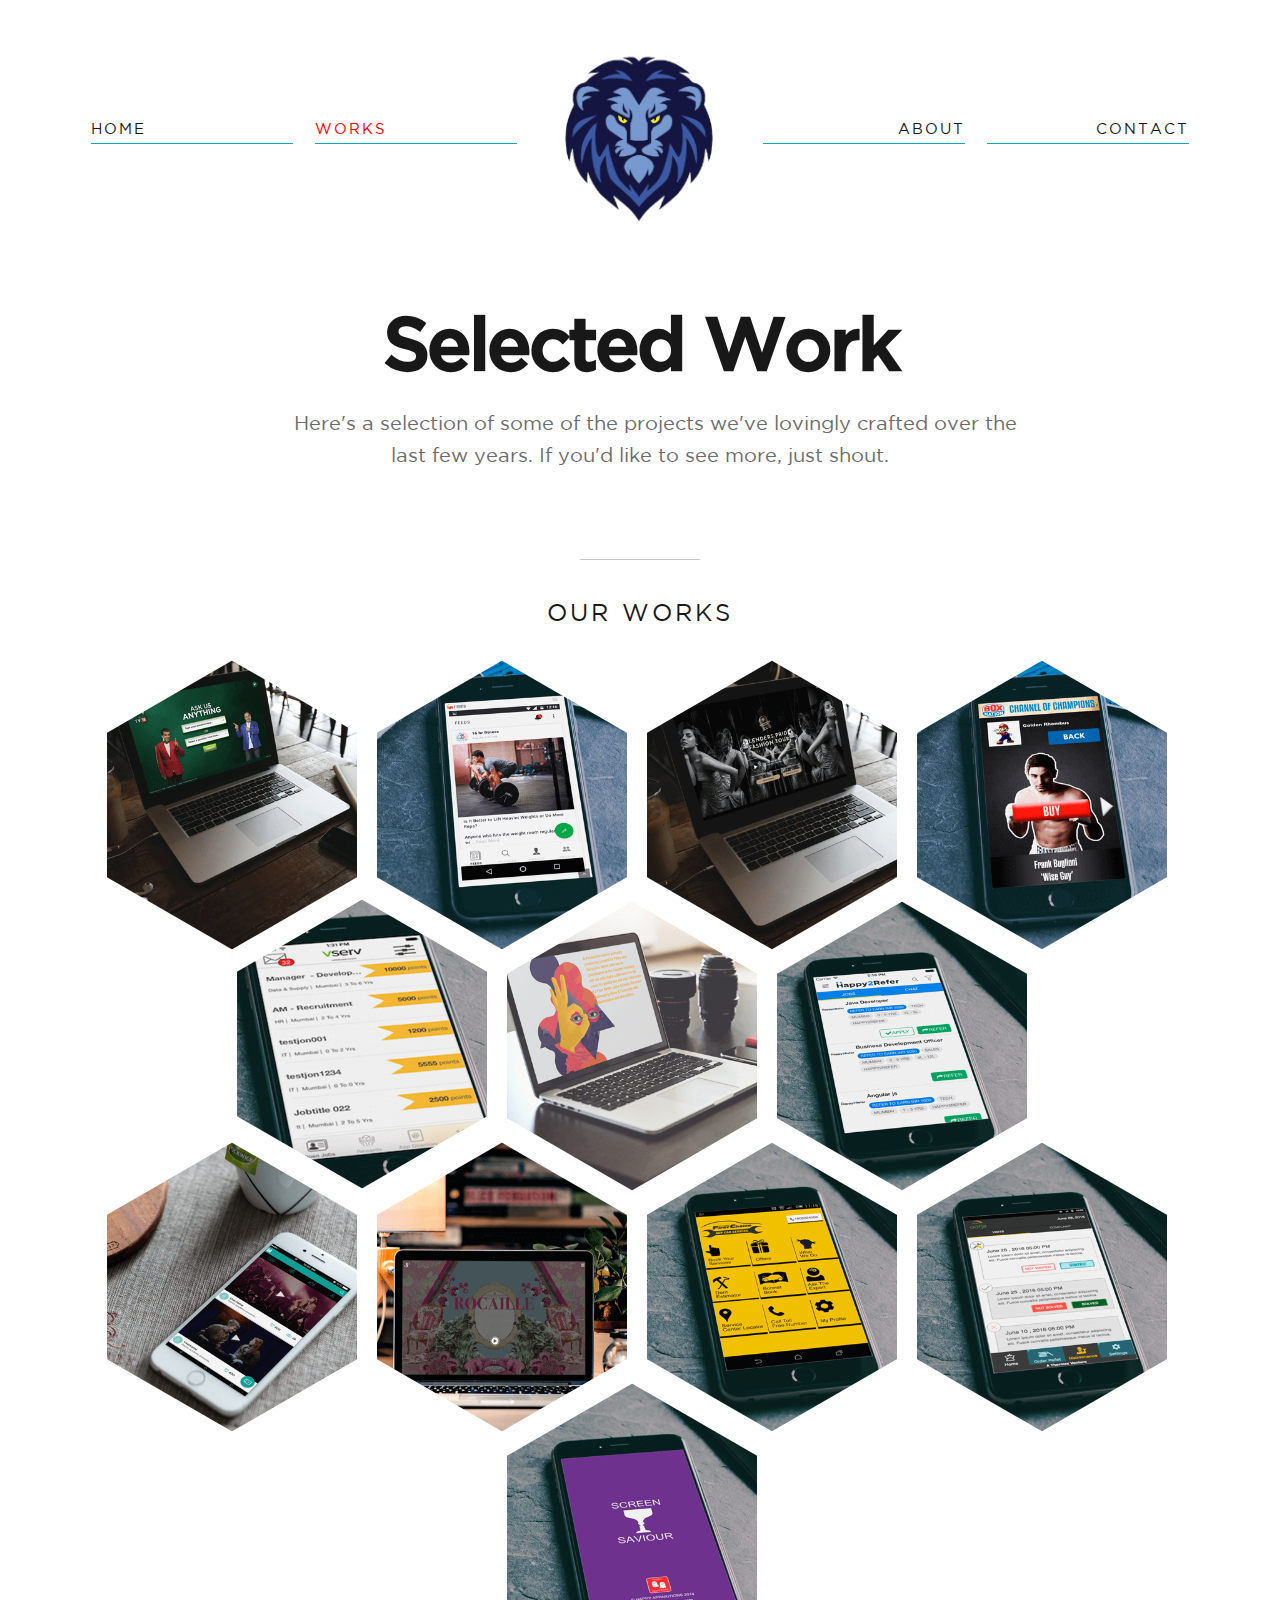
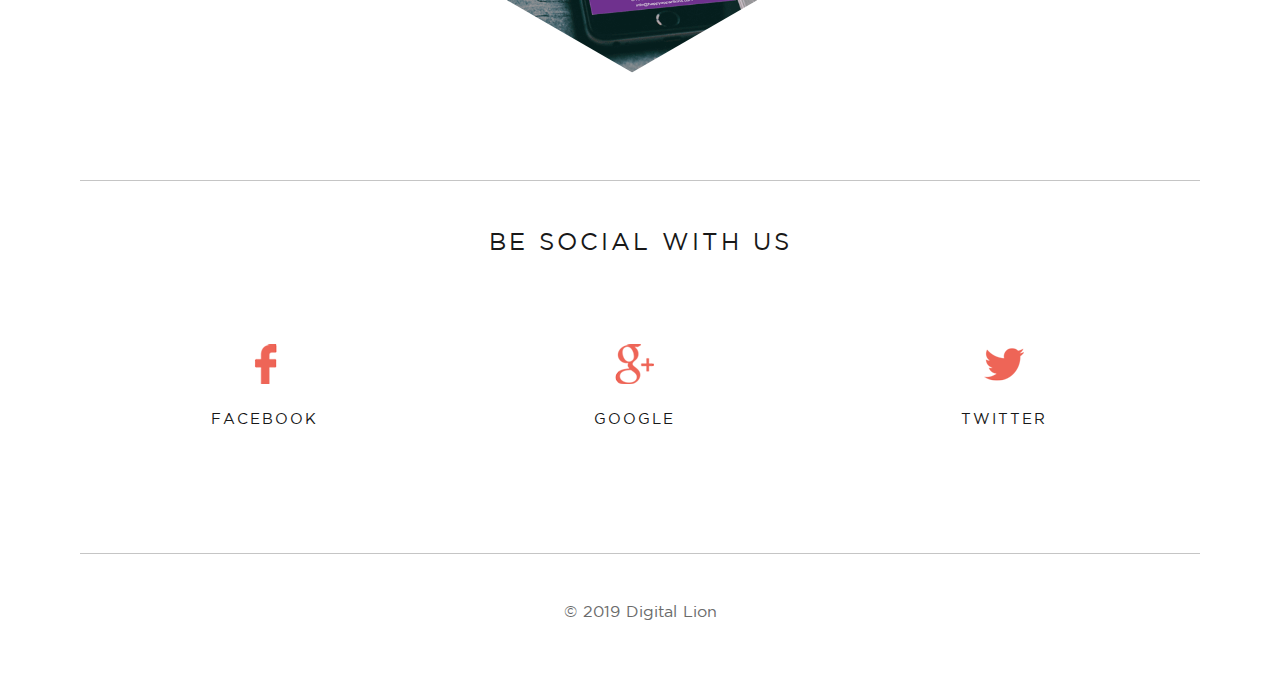
<file: work.html>
<!DOCTYPE html>
<!-- <html xmlns="http://www.w3.org/1999/xhtml"><head><meta http-equiv="Content-Type" content="text/html; charset=UTF-8"> -->
<meta name="viewport" content="width=device-width, initial-scale=1.0, user-scalable=no">
<title>Work - Digital Lion</title>
<link rel="icon" type="image/png" href="style/work/faviconicon.png">
<link rel="stylesheet" type="text/css" href="style/aboutstyle.css">
<link rel="stylesheet" type="text/css" href="style/responsiveabout.css">
<script src="https://ajax.googleapis.com/ajax/libs/jquery/1.11.2/jquery.min.js"></script>
</head>
<style type="text/css">


</style>

<!-- < script for hamburger menu> -->
<!-- <script>
function myFunction() {
    document.getElementById("myDropdown").classList.toggle("show");
}


window.onclick = function(event) {
  if (!event.target.matches('.toggel')) {

    var dropdowns = document.getElementsByClassName("dropdown-content");
    var i;
    for (i = 0; i < dropdowns.length; i++) {
      var openDropdown = dropdowns[i];
      if (openDropdown.classList.contains('show')) {
        openDropdown.classList.remove('hide');
      }
    }
  }
}
 -->

<body>

	<div class="aboutContent">
		<div class="firstTab">

			<nav class="nav">

				<div class=" mainmenublog"><span class="left"><a href="index.html" class="mainmenu">Home</a></span></div>
				<div class="mainmenublog"><span class="left"><a href="work.html"
							class="mainmenu active">Works</a></span></div>
				<div class="mainmenublog"><a href="index.html"><img src="images/work/logo.png" class="logostyle"></a>
				</div>
				<div class="mainmenublog"><span class="right"><a href="about.html" class="mainmenu">About</a></span>
				</div>
				<div class="mainmenublog"><span class="right"><a href="contact.html" class="mainmenu">Contact</a></span>
				</div>

			</nav>

			<nav class="navnew" id="myTopnav">

				<!-- <div class="dropdown">
					<input type="checkbox" onclick="myFunction()" class="toggel"/>	
					  <div id="myDropdown" class="dropdown-content">
					   <a href="index.html" class="newlink">Home</a>
					   <a href="work.html" class="newlink active">Works</a>
					   <a href="about.html" class="newlink">About</a>
					   <a href="contact.html" class="newlink">Contact</a>
					  </div>
				</div> -->
				<div class="screen">


					<div class="circle"></div>
					<div class="menuburger">
						<ul class="burgerUL">
							<li class="burgerLI"><a href="index.html">Home</a></li>
							<li class="burgerLI"><a href="work.html">Works</a></li>
							<li class="burgerLI"><a href="about.html" class="newlmink ">About</a></li>
							<li class="burgerLI"> <a href="contact.html" class="newmlink active">Contact</a></li>

						</ul>
					</div>
					<div class="burger">
						<div class="navBAAR">
							<div class="x"></div>
							<div class="y"></div>
							<div class="z"></div>
						</div>
					</div>

				</div>


			</nav>

			<div class="navnewLOGO">
				<a href="index.html"><img src="logo.jpg"></a>
			</div>
			<div class="introAbout">
				<h1 class="tagline">Selected Work</h1>
				<p>&nbsp;&nbsp;&nbsp;&nbsp;&nbsp;Here's a selection of some of the projects we've lovingly crafted over
					the last few years. If you'd like to see more, just shout.</p>
			</div>
		</div>

		<div class="thirdTab">
			<div class="interactive">
				<hr class="line">
				<h2>Our Works</h2>
				<section id="lab">
					<article>
						<ul class="playerUl">
							<a href="project.html?workId=1">
								<li class="playerLI">
									<div class="lab_item">
										<div class="hexagon hexagon2">
											<div class="hexagon-in1">
												<div class="hexagon-in2 "
													style="background-image: url('images/work/workPic/fyitv.png');">
													<span class="caption1 fade-caption">
														<div class="newplayerText">
															<h4>FYITV18</h4>
															<hr>
															<p>Website</p>
														</div>
													</span>
												</div>
											</div>
										</div>
									</div>
								</li>
							</a>

							<a href="project.html?workId=2">
								<li class="playerLI">
									<div class="lab_item">
										<div class="hexagon hexagon2">
											<div class="hexagon-in1">
												<div class="hexagon-in2"
													style="background-image: url('images/work/workPic/fitorto.png');">
													<span class="caption fade-caption">
														<div class="newplayerText">
															<h4> Fitorto</h4>
															<hr>
															<p>Android</p>
														</div>
													</span>
												</div>
											</div>
										</div>
									</div>
								</li>
							</a>
							<a href="project.html?workId=3">
								<li class="playerLI">
									<div class="lab_item">
										<div class="hexagon hexagon2">
											<div class="hexagon-in1">
												<div class="hexagon-in2"
													style="background-image: url('images/work/workPic/bp.png');">
													<span class="caption1 fade-caption">
														<div class="newplayerText">
															<h4>BPFT</h4>
															<hr>
															<p>Website</p>
														</div>
													</span>
												</div>
											</div>
										</div>
									</div>
								</li>
							</a>

							<a href="project.html?workId=4">
								<li class="playerLI">

									<div class="lab_item">
										<div class="hexagon hexagon2">
											<div class="hexagon-in1">
												<div class="hexagon-in2"
													style="background-image: url('images/work/workPic/games.png');">
													<span class="caption fade-caption">
														<div class="newplayerText">
															<h4>BOX NATION POCKET</h4>
															<hr>
															<p>Games</p>
														</div>
													</span>
												</div>
											</div>
										</div>
									</div>
								</li>
							</a>

							<a href="project.html?workId=5">
								<li class="playerLI marginboth">
									<div class="lab_item">
										<div class="hexagon hexagon2">
											<div class="hexagon-in1">
												<div class="hexagon-in2"
													style="background-image: url('images/work/workPic/vlink.png');">
													<span class="caption fade-caption">
														<div class="newplayerText">
															<h4>VLink for Vserv</h4>
															<hr>
															<p>IOS & Android</p>
														</div>
													</span>
												</div>
											</div>
										</div>
									</div>
								</li>
							</a>

							<a href="project.html?workId=6">
								<li class="playerLI margintop">
									<div class="lab_item">
										<div class="hexagon hexagon2">
											<div class="hexagon-in1">
												<div class="hexagon-in2"
													style="background-image: url('images/work/workPic/fb.png');">
													<span class="caption1 fade-caption">
														<div class="newplayerText">
															<h4>Faarbetter</h4>
															<hr>
															<p>Website</p>
														</div>
													</span>
												</div>
											</div>
										</div>
									</div>
								</li>
							</a>

							<a href="project.html?workId=7">
								<li class="playerLI margintop">
									<div class="lab_item">
										<div class="hexagon hexagon2">
											<div class="hexagon-in1">
												<div class="hexagon-in2"
													style="background-image: url('images/work/workPic/happy2refer.png');">
													<span class="caption fade-caption">
														<div class="newplayerText">
															<h4>Happy2Refer</h4>
															<hr>
															<p>ios & android</p>
														</div>
													</span>
												</div>
											</div>
										</div>
									</div>
								</li>
							</a>
							<a href="project.html?workId=8">
								<li class="playerLI margintop">
									<div class="lab_item">
										<div class="hexagon hexagon2">
											<div class="hexagon-in1">
												<div class="hexagon-in2"
													style="background-image: url('images/work/workPic/rockabyte.png');">
													<span class="caption fade-caption">
														<div class="newplayerText">
															<h4>Rockabyte</h4>
															<hr>
															<p>ios & android</p>
														</div>

													</span>
												</div>
											</div>
										</div>
									</div>
								</li>
							</a>
							<a href="project.html?workId=9">
								<li class="playerLI margintop">
									<div class="lab_item">
										<div class="hexagon hexagon2">
											<div class="hexagon-in1">
												<div class="hexagon-in2"
													style="background-image: url('images/work/workPic/thepureconcept.png');">
													<span class="caption1 fade-caption">
														<div class="newplayerText">
															<h4>The Pure Concept</h4>
															<hr>
															<p>Website</p>
														</div>
													</span>
												</div>
											</div>
										</div>
									</div>
								</li>
							</a>
							<a href="project.html?workId=10">
								<li class="playerLI margintop">
									<div class="lab_item">
										<div class="hexagon hexagon2">
											<div class="hexagon-in1">
												<div class="hexagon-in2"
													style="background-image: url('images/work/workPic/firstchoice.png');">
													<span class="caption fade-caption">
														<div class="newplayerText">
															<h4>firstchoice</h4>
															<hr>
															<p>Android</p>
														</div>
													</span>
												</div>
											</div>
										</div>
									</div>
								</li>
							</a>

							<a href="project.html?workId=11">
								<li class="playerLI margintop">
									<div class="lab_item">
										<div class="hexagon hexagon2">
											<div class="hexagon-in1">
												<div class="hexagon-in2"
													style="background-image: url('images/work/workPic/oorja.png');">
													<span class="caption fade-caption">
														<div class="newplayerText">
															<h4>oorja</h4>
															<hr>
															<p>Android</p>
														</div>
													</span>
												</div>
											</div>
										</div>
									</div>
								</li>
							</a>

							<a href="project.html?workId=12">
								<li class="playerLI margintopleft">
									<div class="lab_item">
										<div class="hexagon hexagon2">
											<div class="hexagon-in1">
												<div class="hexagon-in2"
													style="background-image: url('images/work/workPic/screen.png');">
													<span class="caption fade-caption">
														<div class="newplayerText">
															<h4>Screen Saviour</h4>
															<hr>
															<p>Android</p>
														</div>
													</span>
												</div>
											</div>
										</div>
									</div>
								</li>
							</a>
					</article>
				</section>

				<div class="mobileSnap">
					<ul class="snapUl">
						<a href="project.html?workId=1">
							<li class="snapLI">
								<div class="imgHolder"><img src="images/work/workPic/fyitv.png" width="250px"
										height="250px">
									<div class="textholder">
										<h4 class="textStyleh4">fyitv</h4>
										<hr class="textStylehr">
										<p class="textStyleP">Website</p>
									</div>
								</div>
							</li>
						</a>
						<a href="project.html?workId=2">
							<li class="snapLI">
								<div class="imgHolder"><img src="images/work/workPic/fitorto.png" width="250px"
										height="250px">
									<div class="textholder1">
										<h4 class="textStyleh4">fitorto</h4>
										<hr class="textStylehr">
										<p class="textStyleP">Android</p>
									</div>
								</div>
							</li>
						</a>
						<a href="project.html?workId=3">
							<li class="snapLI">
								<div class="imgHolder"><img src="images/work/workPic/bp.png" width="250px"
										height="250px">
									<div class="textholder">
										<h4 class="textStyleh4">BPFT</h4>
										<hr class="textStylehr">
										<p class="textStyleP">Website</p>
									</div>
								</div>
							</li>
						</a>
						<a href="project.html?workId=4">
							<li class="snapLI">
								<div class="imgHolder"><img src="images/work/workPic/games.png" width="250px"
										height="250px">
									<div class="textholder1">
										<h4 class="textStyleh4">BOX NATION POCKET</h4>
										<hr class="textStylehr">
										<p class="textStyleP">Games</p>
									</div>
								</div>
							</li>
						</a>
						<a href="project.html?workId=5">
							<li class="snapLI">
								<div class="imgHolder"><img src="images/work/workPic/vlink.png" width="250px"
										height="250px">
									<div class="textholder1">
										<h4 class="textStyleh4">VLink for Vserv</h4>
										<hr class="textStylehr">
										<p class="textStyleP">iOS & Android</p>
									</div>
								</div>
							</li>
						</a>
						<a href="project.html?workId=6">
							<li class="snapLI">
								<div class="imgHolder"><img src="images/work/workPic/fb.png" width="250px"
										height="250px">
									<div class="textholder">
										<h4 class="textStyleh4">faar Better Films</h4>
										<hr class="textStylehr">
										<p class="textStyleP">Website</p>
									</div>
								</div>
							</li>
						</a>
						<a href="project.html?workId=7">
							<li class="snapLI">
								<div class="imgHolder"><img src="images/work/workPic/happy2refer.png" width="250px"
										height="250px">
									<div class="textholder1">
										<h4 class="textStyleh4">happy2refer</h4>
										<hr class="textStylehr">
										<p class="textStyleP">iOS & Android</p>
									</div>
								</div>
							</li>
						</a>
						<a href="project.html?workId=8">
							<li class="snapLI">
								<div class="imgHolder"><img src="images/work/workPic/rockabyte.png" width="250px"
										height="250px">
									<div class="textholder1">
										<h4 class="textStyleh4">Rockabyte</h4>
										<hr class="textStylehr">
										<p class="textStyleP">iOS & android</p>
									</div>
								</div>
							</li>
						</a>
						<a href="project.html?workId=9">
							<li class="snapLI">
								<div class="imgHolder"><img src="images/work/workPic/thepureconcept.png" width="250px"
										height="250px">
									<div class="textholder">
										<h4 class="textStyleh4">the pure concept</h4>
										<hr class="textStylehr">
										<p class="textStyleP">Website</p>
									</div>
								</div>
							</li>
						</a>
						<a href="project.html?workId=10">
							<li class="snapLI">
								<div class="imgHolder"><img src="images/work/workPic/firstchoice.png" width="250px"
										height="250px">
									<div class="textholder1">
										<h4 class="textStyleh4">firstchoice</h4>
										<hr class="textStylehr">
										<p class="textStyleP">Android</p>
									</div>
								</div>
							</li>
						</a>
						<a href="project.html?workId=11">
							<li class="snapLI">
								<div class="imgHolder"><img src="images/work/workPic/oorja.png" width="250px"
										height="250px">
									<div class="textholder">
										<h4 class="textStyleh4">oorja</h4>
										<hr class="textStylehr">
										<p class="textStyleP">Android</p>
									</div>
								</div>
							</li>
						</a>
						<a href="project.html?workId=12">
							<li class="snapLI">
								<div class="imgHolder"><img src="images/work/workPic/screen.png" width="250px"
										height="250px">
									<div class="textholder">
										<h4 class="textStyleh4">screen saviour</h4>
										<hr class="textStylehr">
										<p class="textStyleP">Android</p>
									</div>
								</div>
							</li>
						</a>


					</ul>
				</div>
			</div>
		</div>

		<hr class="fullline">
		<div class="fifthTab">
			<div class="follow">
				<!-- <hr class="line"> -->
				<h2>BE SOCIAL WITH US</h2>
				<div class="socialMedia">
					<div class="sociaTab">
						<a href="https://www.facebook.com/appsturf" target="_blank" class="socialA"><img
								src="images/work/fb.png" class="faceTwittGoog"></a>
						<h3 class="patnerHR">facebook</h3>
					</div>
					<div class="sociaTab">
						<a href="https://plus.google.com/106803749715716637707" target="_blank" class="socialA"><img
								src="images/work/gp.png" class="faceTwittGoog"></a>
						<h3 class="patnerHR">Google</h3>
					</div>
					<div class="sociaTab">
						<a href="https://twitter.com/appsturf" target="_blank" class="socialA"><img
								src="images/work/tw.png" class="faceTwittGoog"></a>
						<h3 class="patnerHR">Twitter</h3>
					</div>

				</div>
			</div>
		</div>
		<hr class="fullline">
		<div class="footer">
			<div class="footercontent">
				<p class="footerstyle">&copy; 2019 Digital Lion </p>
			</div>
		</div>


	</div>

</body>
<script type="text/javascript">
	if ('ontouchstart' in window) { var click = 'touchstart'; }
	else { var click = 'click'; }


	$('div.burger').on(click, function () {

		if (!$(this).hasClass('open')) { openMenu(); }
		else { closeMenu(); }

	});



	function openMenu() {

		$('div.circle').addClass('expand');

		$('div.burger').addClass('open');
		$('div.x, div.y, div.z').addClass('collapse');
		$('.menuburger li').addClass('animate');

		setTimeout(function () {
			$('div.y').hide();
			$('div.x').addClass('rotate30');
			$('div.z').addClass('rotate150');
		}, 70);
		setTimeout(function () {
			$('div.x').addClass('rotate45');
			$('div.z').addClass('rotate135');
		}, 120);



	}

	function closeMenu() {

		$('div.burger').removeClass('open');
		$('div.x').removeClass('rotate45').addClass('rotate30');
		$('div.z').removeClass('rotate135').addClass('rotate150');
		$('div.circle').removeClass('expand');
		$('.menuburger li').removeClass('animate');

		setTimeout(function () {
			$('div.x').removeClass('rotate30');
			$('div.z').removeClass('rotate150');
		}, 50);
		setTimeout(function () {
			$('div.y').show();
			$('div.x, div.y, div.z').removeClass('collapse');
		}, 70);

	}
</script>

</html>
</file>
<file: scroll1/css3-hexagon/css/styles.css>
body {
	font-family:arial;
	font-size:12px;
	background: #f6f7f0;
	margin:0;
	padding:0;	
}

#info {
	background:#333;
	opacity:0.8;
	position: absolute;
	top:5px;
	right:5px;
	width:280px;
	color:#fff;
	border-radius: 5px;
	z-index:10
}

	#info p {
		padding:0 10px;
	}

a {
	text-decoration:none;
	color: #3e8ed7;
}

a:hover {
	color: red;
}	
.hex:hover
{	
	background-color: rgba(0,0,0,0.5);
}
.container {
	width:700px;
	height:100%;
	position:absolute;
	top:50px;
	left:50%;
	margin-left:-350px;
}


	
  


.box .caption {  
    font-family: Tahoma;
    font-size: .5em;
    background-color: rgba(20,80,90,0.8);  
    position: absolute;  
    color: #fff;  
    z-index: 100;  
    -webkit-transition: all 300ms ease-out;  
    -moz-transition: all 300ms ease-out;  
    -o-transition: all 300ms ease-out;  
    -ms-transition: all 300ms ease-out;  
    transition: all 300ms ease-out;  
    left: 0;  
    opacity: 0;  
    width: 150px;  
    height: 150px;  
    text-align: left;  
    padding: 15px;
}  

 

 .box:hover .fade-caption {  
    opacity: 1;  
}  


/* HEXAGON STARTS HERE */
.hex {
	width:150px;
	height:86px;
	background-color: #ccc;
	background-repeat: no-repeat;
	background-position: 50% 50%;			
	-webkit-background-size: auto 173px;							
	-moz-background-size: auto 173px;							
	-ms-background-size: auto 173px;							
	-o-background-size: auto 173px;							
	position: relative;
	float:left;
	margin:25px 5px;
	text-align:center;
	zoom:1;
}
  
  

		
	.hex.hex-gap {
		margin-left: 86px;
	}
	
	.hex a {
		display:block;
		width: 100%;
		height:100%;
		text-indent:-9999em;
		position:absolute;
		top:0;
		left:0;
	}

	.hex .corner-1,
	.hex .corner-2 {
		position: absolute;
		top:0;
		left:0;
		width:100%;
		height:100%;
		background: inherit;								
		z-index:-2;						
		overflow:hidden;
		-webkit-backface-visibility: hidden;
		-moz-backface-visibility: hidden;
		-ms-backface-visibility: hidden;
		-o-backface-visibility: hidden;			
		backface-visibility: hidden;			
	}
	
	.hex .corner-1 {
		z-index:-1;
		-webkit-transform: rotate(60deg);
		-moz-transform: rotate(60deg);
		-ms-transform: rotate(60deg);
		-o-transform: rotate(60deg);
		transform: rotate(60deg);
	}
	
	.hex .corner-2 {
		-webkit-transform: rotate(-60deg);
		-moz-transform: rotate(-60deg);
		-ms-transform: rotate(-60deg);
		-o-transform: rotate(-60deg);
		transform: rotate(-60deg);
	}
	
	.hex .corner-1:before,
	.hex .corner-2:before {
		width: 173px;
		height:	173px;
	  content: '';
	  position: absolute;
	  background: inherit;
	  top:0;
	  left: 0;
	  z-index: 1;
	  background: inherit;
	  background-repeat:no-repeat;
		-webkit-backface-visibility: hidden;
		-moz-backface-visibility: hidden;
		-ms-backface-visibility: hidden;
		-o-backface-visibility: hidden;	
		backface-visibility: hidden;				  
	}			
	

	.hex .corner-1:before {
		-webkit-transform: rotate(-60deg) translate(-87px, 0px);
		-moz-transform: rotate(-60deg) translate(-87px, 0px);
		-ms-transform: rotate(-60deg) translate(-87px, 0px);
		-o-transform: rotate(-60deg) translate(-87px, 0px);
		transform: rotate(-60deg) translate(-87px, 0px);	
	  -webkit-transform-origin: 0 0;
	  -moz-transform-origin: 0 0;
	  -ms-transform-origin: 0 0;
	  -o-transform-origin: 0 0;
	  transform-origin: 0 0;
	}			
	
	.hex .corner-2:before {
		-webkit-transform: rotate(60deg) translate(-48px, -11px);
		-moz-transform: rotate(60deg) translate(-48px, -11px);
		-ms-transform: rotate(60deg) translate(-48px, -11px);
		-o-transform: rotate(60deg) translate(-48px, -11px);
		transform: rotate(60deg) translate(-48px, -11px);	
		bottom:0;
	}		


	
	/* Custom styles*/
	.hex .inner {		
		color:#eee;
	}
	
	.hex h4 {
		font-family: 'Josefin Sans', sans-serif;		
		margin:0;			
	}
	
	.hex hr {
		border:0;
		border-top:1px solid #eee;
		width:60%;
		margin:15px auto;
	}
	
	.hex p {
		font-size:16px;
		font-family: 'Kotta One', serif;
		width:80%;
		margin:0 auto;
	}

	.hex.hex-1 {
		background: #74cddb;
	}
	
	.hex.hex-2 {
		background: #f5c53c;
	}
	
	.hex.hex-3 {
		background: #80b971;
	}
</file>
<file: scroll1/CSS3-Hexagon-Buttons-master/button/CSS3-Hexagon-Buttons-master/assets/css/page-style.css>
@charset "UTF-8";

body {
	margin: 0;
	padding: 0;
	background-color: #ffffff;
}
.title {
	color: #101010;
	padding-top: 50px;
	margin-bottom: 50px;
}
</file>
<file: style/aboutstyle.css>
body
{
	margin: 0;
	padding:0;
	text-align: center;
}

@font-face {
   font-family:Gotham-Book;
  
   src: url(font/gotham-book.ttf)
  
}
@font-face {
   font-family:Gotham-Medium;
  
   src: url(font/gotham-medium.ttf)
  
}

.arrow {

  width: 100%;
  height: 500px;
  position: absolute;
 text-align: center;
  margin-top:400px;
  background-repeat: no-repeat;
  background-position: center;
  
}
 .arrow img{
    border-radius: 50%;
    -webkit-box-shadow: 0px 0px 8px rgba(0, 0, 0, 0.80);
    -webkit-box-shadow: 0px 0px 8px rgba(0, 0, 0, 0.80);
    box-shadow: 0px 0px 8px rgba(0, 0, 0, 0.80);
}

.bounce {
    -webkit-animation: bounce 2s infinite;
    animation: bounce 2s infinite;
}

/* Scroll down indicator (bouncing) */
@-webkit-keyframes bounce {
  0%, 20%, 50%, 80%, 100% {
    -webkit-transform: translateY(0); }
  40% {
    -webkit-transform: translateY(-300px); }
  60% {
    -webkit-transform: translateY(-95px); } }
@-moz-keyframes bounce {
  0%, 20%, 50%, 80%, 100% {
    -moz-transform: translateY(0); }
  40% {
    -moz-transform: translateY(-300px); }
  60% {
    -moz-transform: translateY(-95px); } }
@keyframes bounce {
  0%, 20%, 50%, 80%, 100% {
    -webkit-transform: translateY(0);
    -moz-transform: translateY(0);
    -ms-transform: translateY(0);
    -o-transform: translateY(0);
    transform: translateY(0); }
  40% {
    -webkit-transform: translateY(-300px);
    -moz-transform: translateY(-300px);
    -ms-transform: translateY(-300px);
    -o-transform: translateY(-300px);
    transform: translateY(-300px); }
  60% {
    -webkit-transform: translateY(-95px);
    -moz-transform: translateY(-95px);
    -ms-transform: translateY(-95px);
    -o-transform: translateY(-95px);
    transform: translateY(-95px); } }
/* Preloader */

#preloader {
  position: fixed;
  top: 0;
  left: 0;
  right: 0;
  bottom: 0;
  background-color: #222;
  z-index: 99;
}

body.loading {
    overflow:hidden;
}


a.active { color: #f00 }

.container {
  width: 200px;
  height: 100%;
  margin: 0 auto 0;
}

@keyframes border-pulsate {
    0%   { border-color: rgba(0, 255, 255, 1); }
    50% { border-color: rgba(0, 255, 255, 0); }
    100%   { border-color: rgba(0, 255, 255, 1); }
}
 @-webkit-keyframes border-pulsate {
            0% { -webkit-transform: scale(1); }
            50% { -webkit-transform: scale(1.0.3); }
            100% { -webkit-transform: scale(1); }
         }
         
         @keyframes border-pulsate {
            0% { transform: scale(1); }
            50% { transform: scale(1.03); }
            100% { transform: scale(1); }
         }
.imgnew {
    opacity: 0;
    width: 108px;
    border: 2px solid #ee6557;
    height: 108px;
    border-radius: 50%;
    position: relative;
    top: -110px;
    left: -6px;
}
.plusimgdiv
{
    width: 100px;
    height: 100px;
    position: relative;
    border-radius: 50%;
    background-color: #ee6557;
    margin: auto;
}
.sectionLI:hover .imgnew
{
 animation: border-pulsate 0.5s;
 opacity:1;
  
}







.sectionLI:hover .box1 {
  opacity: 1;
    -moz-transform: scale(1.15);
    -ms-transform: scale(1.15);
    -webkit-transform: scale(1.15);
    transform: scale(1.15);
    -moz-transition-timing-function: cubic-bezier(0.37,0.74,0.15,1.65);
    -o-transition-timing-function: cubic-bezier(0.37,0.74,0.15,1.65);
    -webkit-transition-timing-function: cubic-bezier(0.37,0.74,0.15,1.65);
    transition-timing-function: cubic-bezier(0.37,0.74,0.15,1.65);
 
  
}
.box1 {
  position: relative;
  display: inline-block;
  width: 102px;
  height: 102px;
  border-radius: 50%;
  background-color: #fff;

  -webkit-transition: all 0.3s cubic-bezier(0.37,0.74,0.15,1.65);
  transition: all 0.3s cubic-bezier(0.37,0.74,0.15,1.65);
}

.box1::after {
  content: "";
  border-radius: 50%;
  position: absolute;
  z-index: -1;
  top: 0;
  left: 0;
  width: 100%;
  height: 100%;
    border:1.5px solid #ee6557;
  opacity: 0;
  -webkit-transition: all 0.2s cubic-bezier(0.37,0.74,0.15,1.65);
  transition: all 0.2s cubic-bezier(0.37,0.74,0.15,1.65);
}

.aboutHolder
{
	background: #F5F5F5;
    margin: 20px;
}
.aboutContent
{
	padding:20px;
	margin: auto;
	position: relative;
	width: 1120px;
}

.nav {
    width: 100%;
    height: 100px;
    margin: auto;
    letter-spacing: 2px;
    padding-top: 60px;
    text-transform: uppercase;
    margin-top: 40px;
    font-family: Gotham-Book;
    font-size: 15px;
}
.logostyle
{
    /*width: 100%;*/
    margin-top: -65px;
}
.left
{
	text-align: left;
}
.right
{
	text-align: right;
}

.Underline{
    border-bottom: 1px solid black;
   
}
/*-----------------------------------*/
input[type="checkbox"] {
    width: 0;
    height: 0;
    margin: 0;
    border: 0 none;
    padding: 0;
}
input[type="checkbox"]:before {
    content: url(../images/work/menu.png);
    display: block;
    width: 20px;
    height: 20px;
    overflow: hidden;
    position: fixed;
    left: 5px;
    top: 10px;
    z-index: 2;
}
input[type="checkbox"]:checked:before {
    content: url('../images/work/cross.png');
}







/*-----------------------------------*/
/*--------new menu baar-----------*/
.navnew
{
   
    display: none;
    width: 100%;
    position: fixed;
    background: white;
    left: 0;
    top: 0;
    z-index: 11;
    margin-top: -18px;
}
.navnewLOGO
{
    display: none;
}
.toggel {
   
    color: white;
    padding: 16px;
    font-size: 16px;
    border: none;
    cursor: pointer;
    margin-left: -287px;
}

.dropbtn:hover, .dropbtn:focus {
    background-color: #3e8e41;
}

.dropdown {
    position: relative;
    width:100%;
   /* display: inline-block;*/
     font-family: Gotham-Book;
}

.dropdown-content {
    display: none;
    overflow: auto;
    width: 100%;
        margin-top: 28px;
}

.dropdown-content a {
   
    padding: 12px 0 16px 0;
    text-decoration: none;
    display: block;
}

.dropdown a:hover {background-color: #f1f1f1}

.show {display:block;}

.mainmenublog {
   
    width: 20%;
    float: left;
}

.socialA
{
    -moz-transition: all 275ms;
    -o-transition: all 275ms;
    -webkit-transition: all 275ms;
    transition: all 275ms;
    cursor: pointer;
    text-decoration: none;
    color: #181818;
    border-bottom:0;
    padding-bottom: 5px;
    display: block;
    width: 40%;
    margin-left: 30%;
}

.mainmenublog:hover
{
    color: red;
}
.introAbout
{
	width: 70%;
   display: inline-block;
    margin: auto;
    margin-bottom: 30px;

}
.tagline {
    font-size: 74px;
    word-spacing: 1px;
    line-height: 90px;
    font-family:Gotham-Medium;
    text-transform: none;
    letter-spacing: -3px;
    color: #181818;
    text-align: center;
    margin: .95em 0 0;
    font-weight: bolder;

}

.introAbout p {
    
    font-family: Gotham-Book;
    font-size: 20px;
    text-transform: none;
    letter-spacing: 0;
    line-height: 32px;
    color: #6b6b6b;
   
}


.line {
    float: none;
    display: block;
    margin-left: auto;
    margin-right: auto;
    width: 120px;
    height: 1px;
    background-color: #C5C5C5;
    border: 0px;
}
h2
{
    font-weight: 100;
    text-transform: uppercase;
    letter-spacing: 3px;
    color: #181818;
    font-size: 24px;
    word-spacing: 1px;
    line-height: 65px;
    font-family: Gotham-Book;
}
h4
{
   font-weight: 100;
    text-transform: uppercase;
    font-size: 12px;
    font-family: Gotham-Book;
    color: #11626b;
    letter-spacing: 1px;
}
h3
{
    font-size: 18px;
    word-spacing: 2px;
    line-height: 22px;
    text-transform: uppercase;
    font-weight: 100;
    font-family: Gotham-Book;
    color: #181818;
}
p
{
     font-family: Gotham-Book;
    font-size: 15px;
    color: #6b6b6b;
}
.color_body
{
    color: #6b6b6b!important;
    font-family: Gotham-Book;
    font-size: 15px;
    line-height: 19px;
}

.sectionUL
{   padding: 0;
    margin: 0;
	list-style: none;
}
.sectionLI 
{
    float: left;
    margin: 28px;
    width: 27%;
}
.newplayerText {
    position: absolute;
    width: 84%;
    height: 100%;
    margin: auto;
    text-align: center;
}

.playerLI h4 {
    position: absolute;
    top: 60px;
    font-size: 16px;
    word-spacing: 1px;
    line-height: 3;
    width: 100%;
    letter-spacing: 1px;
    color: #fff;
}
.playerLI hr {
    width: 34%;
    height: 2px;
    position: absolute;
    top: 130px;
    border: none;
    background: aliceblue;
    margin-left: 33%;
    color: #fff;
}
.playerLI p {
    width: 100%;
    height: 7%;
    font-size: 12px;
    position: absolute;
    top: 150px;
    text-transform: uppercase;
    letter-spacing: 1px;
    color: #fff;
}

button, .button {
    -moz-border-radius: 5px;
    -webkit-border-radius: 5px;
    border-radius: 5px;
    -moz-transition-property: all;
    -o-transition-property: all;
    -webkit-transition-property: all;
    transition-property: all;
    -moz-transition-duration: 275ms;
    -o-transition-duration: 275ms;
    -webkit-transition-duration: 275ms;
    transition-duration: 275ms;
    font-size: 16px;
    word-spacing: 1px;
    font-family: "freightsans_regular",sans-serif;
    font-weight: 300;
    text-transform: uppercase;
    letter-spacing: 3px;
    display: inline-block;
    vertical-align: middle;
    padding: 8px 20px;
   outline: none;
    color: #fff;
    border: none;
    cursor: pointer;
    text-align: center;
}

.offline-button {
    -moz-border-radius: 5px;
    -webkit-border-radius: 5px;
    border-radius: 5px;
    -moz-transition-property: all;
    -o-transition-property: all;
    -webkit-transition-property: all;
    transition-property: all;
    -moz-transition-duration: 275ms;
    -o-transition-duration: 275ms;
    -webkit-transition-duration: 275ms;
    transition-duration: 275ms;
    font-size: 16px;
    word-spacing: 1px;
    font-family: "freightsans_regular",sans-serif;
    font-weight: 300;
    text-transform: uppercase;
    letter-spacing: 3px;
    display: inline-block;
    vertical-align: middle;
    padding: 8px 20px;
   outline: none;
    color: #fff;
    border: none;
    cursor: pointer;
    text-align: center;
}
.email {
    border-radius: 5px;
    display: block;
    width: 50%;
    padding: 10px;
    outline: none;
    background-color: #fff;
    border: none;
    float: left;
    font-size: 15px;
    letter-spacing: 1px;
    line-height: 22px;
    font-weight: 100;
}


.submitButton
{
    background: none;
    cursor: pointer;
    text-align: center; 
    padding: 10px 20px;
}

.connetTabSubmit
{

}

.mainmenu
{
     -moz-transition: all 275ms;
    -o-transition: all 275ms;
    -webkit-transition: all 275ms;
   transition: all 275ms;
    cursor: pointer;
    text-decoration: none;
    color: #181818;
    border-bottom: 1px solid #16a6b6;
    padding-bottom: 5px;
    display: block;
    width: 90%;
    margin-left: 5%;
}
/*.pseudo-link, a {
    -moz-transition: all 275ms;
    -o-transition: all 275ms;
    -webkit-transition: all 275ms;
   transition: all 275ms;
    cursor: pointer;
    text-decoration: none;
    color: #181818;
    border-bottom: 1px solid #16a6b6;
    padding-bottom: 5px;
    display: block;
    width: 90%;
    margin-left: 5%;
  
}
*/
/*---------image hex box-----*/
.sectionheader {
    position: relative;
}

.lab_item {
    width: 250px;
    height: 280px;
    position: relative;
    display: inline-block;
    padding: 10px;
}

/*hover effect..*/
.hexagon2 {
    position: absolute;
    width: 250px;
    height: 450px;
    top: -85px;
}
.hexagon {
    overflow: hidden;
    visibility: hidden;

    -webkit-transform: rotate(120deg);
    -moz-transform: rotate(120deg);
    -o-transform: rotate(120deg);
    -ms-transform: rotate(120deg);
    transform: rotate(120deg);
    cursor: pointer;
}

.hexagon-in1 {
    overflow: hidden;
    width: 100%;
    height: 100%;

    -webkit-transform: rotate(-60deg);
    -moz-transform: rotate(-60deg);
    -o-transform: rotate(-60deg);
    -ms-transform: rotate(-60deg);
    transform: rotate(-60deg);
}

.hexagon-in2 {
    /*-webkit-box-shadow: inset 0 0 0 200px rgba(176, 218, 212, 0.48);
    box-shadow: inset 0 0 0 200px rgba(176, 218, 212, 0.48);*/
    overflow: hidden;
    width: 100%;
    height: 100%;
    background-repeat: no-repeat;
    background-position: 50%;

    -webkit-background-size: 125%;
    -moz-background-size: 125%;
    background-size: 125%;
    visibility: visible;

    -webkit-transform: rotate(-60deg);
    -moz-transform: rotate(-60deg);
    -o-transform: rotate(-60deg);
    -ms-transform: rotate(-60deg);
    transform: rotate(-60deg);

    -webkit-transition: all 0.5s ease;
    -moz-transition: all 0.5s ease;
    -o-transition: all 0.5s ease;
    -ms-transition: all 0.5s ease;
    transition: all 0.5s ease;
}



.snapUl
{
    list-style: none;
    margin:0;
    padding: 0;
}
.patnerUl
{
    list-style: none;
    margin:0;
    padding: 0;
}
.snapLI
{
    float: left;
   width: 40%;
   margin: 5%;
}
.patnerLI
{
    float: left;
   width: 40%;
   margin: 5%;
}
.mobileSnap
{
    display: none;
}

.snapClass
{
    display: none;
}
.mobilepatner
{
    display: none;
}
.snapClassUl
{
    list-style: none;
    margin:0;
    padding: 0;
}
.snapClassLI
{
    float: left;
   width: 50%;
}
/* HOVER EFFECT  */

.box {  

    cursor: pointer;  
    height: 168px;  
    float: left;  
    margin: 5px;  
    position: relative;  
    overflow: hidden;  
    width: 168px;  

}  
.
.hexagon-in2 img {  
    position: absolute;  
    left: 0;  
    -webkit-transition: all 300ms ease-out;  
    -moz-transition: all 300ms ease-out;  
    -o-transition: all 300ms ease-out;  
    -ms-transition: all 300ms ease-out;  
    transition: all 300ms ease-out;  
}  


.hexagon-in2 .caption {  
       font-family: Tahoma;
    font-size: 12px;
    background-color:rgba(22,166,182,0.8);
    position: absolute;
    color: #fff;
    z-index: 100;
    -webkit-transition: all 300ms ease-out;
    -moz-transition: all 300ms ease-out;
    -o-transition: all 300ms ease-out;
    -ms-transition: all 300ms ease-out;
    transition: all 300ms ease-out;
    left: 0px;
    width: 220px;
    height: 282px;
    text-align: left;
    padding: 15px;
    bottom: 69px;
    opacity: 0;

}  
.hexagon-in2 .caption1 {
    font-family: Tahoma;
    font-size: 12px;
    background-color: rgba(238,101,87,0.8);
    position: absolute;
    color: #fff;
    z-index: 100;
    -webkit-transition: all 100ms ease-out;
    -moz-transition: all 100ms ease-out;
    -o-transition: all 100ms ease-out;
    -ms-transition: all 100ms ease-out;
    transition: all 100ms ease-out;
    left: 0px;
    opacity: 0;
    width: 220px;
    height: 282px;
    text-align: left;
    padding: 15px;
    bottom: 69px;
}
a:hover
{
    color:#16a6b6;
}
.footerstyle
{
    font-size: 16px;
    word-spacing: 1px;
    line-height: 26px;
    font-weight: 100;
    text-transform: none;
    letter-spacing: 0;
    color: #6b6b6b;
    -webkit-tap-highlight-color: transparent;
    -webkit-font-smoothing: antialiased;
}
.hexagon-in2:hover .fade-caption {  
    opacity: 1;  
}  



.hexagon-in2:hover {
    -webkit-box-shadow: inset 0 0 0 0px #B0DAD4;
    box-shadow: inset 0 0 0 0px #B0DAD4;
}


.lab_item:nth-child(7n-2) {
    margin-left: 5px;
}

.lab_item:nth-child(n+5) {
    margin-top: -55px;
}


.secondpatner
{
    float: left;
    height: 200px;
    width: 250px;
}
.thirdpatner
{    float: left;
    width: 250px;
    height: 200px;
}
.forthpatner
{    float: left;
    width: 250px;
    height: 200px;
}
.patnerHRnew {
    border-bottom: 1px solid #16a6b6;
    margin: auto;
    color: black;
    padding-top: 59px;
    /*position: absolute;
    margin-left: 4%;*/
    font-weight: 100;
    font-size: 13px;
    text-transform: uppercase;
    letter-spacing: 2px;
}
.patnerHR
{
    font-size: 15px;
    font-weight: 100;
    text-transform: uppercase;
    letter-spacing: 2px;
}


.sociaTab {
    width: 33%;
    float: left;
    margin-top:50px;
}


.connectholder {
    margin: 0;
    padding: 0;
    
    list-style: none;
    /*border-top: 1px solid;
    border-bottom: 1px solid;*/
    
}
.connectTab {
    float: left;
    width: 33%;
    margin: 0px;
    margin-bottom: 50px;
    margin-top: 50px;
}

.Planner
{
   
    width: 100%;
    padding-top: 15px;
}
.Planner1
{
    border-top: 1px solid;
    width: 300px;
    padding-top: 10px;
}

.Planner2
{
    border-top: 1px solid;
    width: 280px;
    float: right;
    padding-top: 10px;
}


/* hover effect on worl logo ----*/

.imgcontent {
    background-color: #ee6557;
    width: 90px;
    height: 90px;
    margin: 7px;
    border-radius: 50%;
    position: absolute;
}

.img1
{
    margin: 20px;
}
.img2
{
    margin: 30px;
}

.jobprofileLI:hover h4
{
    color: #16a6b6;
}
.button:hover
{
    background-color: #16a6b6;
}

.jobprofileLI:hover .button
{
    background-color: #16a6b6;
}

.jobprofileLI p
{
	text-align: left;
}
.jobprofileLI:hover .imgnew
{
 animation: border-pulsate 0.5s;
 opacity:1;
  
}

.sectionLI:hover h4
{
    color: #16a6b6;
}
.sectionLI:hover .box1::after {
    opacity: 1;`
}

.sectionLI:hover .button
{
    background-color: #16a6b6;
}

.connectTab:hover .box1 {
  -webkit-transform: scale(1.25, 1.25);
  transform: scale(1.25, 1.25);
   opacity: 1;
}

.connectTab:hover .box1::after {
    opacity: 1;
}


.connectTab:hover .button
{
    background-color: #16a6b6;
}


/* hover hexagon color red */

.hexagonred {
    width: 200px;
    height: 120px;
    background: rgb(238,101,87);
    position: relative;
    opacity: 0;
    margin-top: 65px;
}
.hexagonred:before {
    content: "";
    position: absolute;
    top: -55px;
    left: 0;
    width: 0;
    height: 0;
    border-left: 100px solid transparent;
    border-right: 100px solid transparent;
    border-bottom: 55px solid rgb(238,101,87);
}
.hexagonred:after {
    content: "";
    position: absolute;
    bottom: -55px;
    left: 0;
    width: 0;
    height: 0;
    border-left: 100px solid transparent;
    border-right: 100px solid transparent;
    border-top: 55px solid rgb(238,101,87);
}
/* hover hexagon color orange */
.hexagonorange {
    width: 200px;
    height: 120px;
   background:#16a6b6;
    position: relative;
    opacity: 0;
    margin-top: 65px;
}
.hexagonorange:before {
    content: "";
    position: absolute;
    top: -55px;
    left: 0;
    width: 0;
    height: 0;
    border-left: 100px solid transparent;
    border-right: 100px solid transparent;
    border-bottom: 55px solid #16a6b6;
}
.hexagonorange:after {
    content: "";
    position: absolute;
    bottom: -55px;
    left: 0;
    width: 0;
    height: 0;
    border-left: 100px solid transparent;
    border-right: 100px solid transparent;
    border-top: 55px solid #16a6b6;
}
.firstpatner {
   /* width: 21%;*/
    height: 260px;
    float: left;
    margin: 3%;
}

.firstpatner:hover .hexagonred
{
  opacity:0.7;
}
.firstpatner:hover .hexagonorange
{
  opacity:0.7;
}
.onlyhexagonnewimg
{
    width: 150px;
}
.hexagonnewimg
{
    position: absolute;
    opacity: 1;
    margin-left: -74px;
    margin-top: -130px;
    z-index: -1;

}
.firstpatner:hover .hexagonnewimg
{
   
    opacity: 0.3;
}
.firstpatner:hover .patnerHRnew
{
    color: #16a6b6;
}
.firstpatner p 
{
    margin: 0;
    padding: 0;
    bottom: 0;
    font-size: 18px;
    line-height:120px;
    color: white;
    font-weight: 100;

}



.playerUl
{
    list-style: none;;
    padding: 0;
    margin: 0;

}
.playerLI
{
    float: left;
}

.marginboth {
    margin-left: 130px;
    margin-top: -65px;
}

.margintop
{
  margin-top: -63px;
}


.margintopleft {
    margin-top: -63px;
    margin-left: 400px;
}

/*.newnav
{
    display: none;
}*/
.firstTab
{
    width: 100%;
    height: 100%;
    display: inline-block;
    /*margin-bottom: 200px;*/
    
}
.secondTab
{
    width: 80%;
     height: 100%;
    display: inline-block;
    margin-bottom: 80px;
    margin-top: 30px;
}
.thirdTab
{
    width: 97%;
    margin: 0 auto;
    height: 100%;
    display: inline-block;
    margin-bottom: 80px;
     margin-top: 30px;
}

.forthTab
{
    width: 100%;
    height: 100%;
    display: inline-block;
    margin-bottom: 100px;    
}
.fifthTab
{
  display: inline-block;
    width: 100%;
     margin-bottom: 100px;   
}
.sixTab
{
    width: 100%;
     height: 100%;
    display: inline-block;
    margin-bottom: 80px;    
}
.sevenTab
{
    width: 100%;
    height:100%;
    position: relative;
    display: inline-block;
    border-bottom: 1px solid #6a6a65;
    border-top: 1px solid #6a6a65;
}
.footer
{
    width: 100%;
    position: relative;
     height: 100%;
    display: inline-block;
    margin-bottom: 20px;
    margin-top: 20px;
}
.onlyText
{
    opacity: 0;
}
.snapHoverClass:hover .onlyText
{
    opacity: 0.5;
}
.onlyText
{
    display: block;
}
.snapHoverClass
{
    background-image: url('33.png');
    width: 250px;
    background-repeat: 
    height: 250px;

}
.textholder
{
    position: relative;
    top: -254px;
    width: 250px;
    height: 250px;
    color: rgb(255, 255, 255);
    background: rgba(238, 101, 87,0.8);
    color: white;
    z-index: -1;
}
.textholder1
{
    position: relative;
    top: -254px;
    width: 250px;
    height: 250px;
    color: rgb(255, 255, 255);
    background: rgba(22,166,182,0.8);
    color: white;
    z-index: -1;
}

.patnertextholder
{
    position: relative;
    top: -255px;
    width: 250px;
    height: 250px;
    color: rgb(255, 255, 255);
    background: rgba(238, 101, 87,0.9);
    color: white;
  opacity: 0;

}

.imgHolder
{
    width: 250px;
    height: 250px;
    margin: auto;
}
.patnerimgHolder
{

    width: 250px;
    height: 250px;
    margin: auto;
}
.imgHolder:hover .textholder
{
    z-index: 0;
}

.imgHolder:hover .textholder1
{
    z-index: 0;
}
.patnerimgHolder:hover .patnertextholder
{
   opacity: 1;
}
.textStylepatnerh4
{
    width: 100%;
    height: 8%;
    position: absolute;
    top: 116px;
    font-size: 20px;
    word-spacing: 1px;
    line-height: 0;
    margin: 0;
    color: white;
}
.textStyleh4 
{
    width: 100%;
    height: 8%;
    position: absolute;
    top: 80px;
    font-size: 20px;
    word-spacing: 1px;
    line-height: 0;
    margin: 0;
    color: white;
}
.textStyleP {
    width: 100%;
    height: 7%;
    position: absolute;
    top: 114px;
    color: white;
}

.textStylehr 
{
    width: 80%;
    height: 2px;
    position: absolute;
    top: 105px;
    border: none;
    background: aliceblue;
    margin-left: 10%;
}

.newlink
{

    -moz-transition: all 275ms;
    -o-transition: all 275ms;
    -webkit-transition: all 275ms;
   transition: all 275ms;
    cursor: pointer;
    text-decoration: none;
    color: #181818;
    border-bottom: 1px solid #16a6b6;
    padding-bottom: 5px;
    display: block;
    width: 90%;
    margin-left: 5%;
  
}
}


/*--------------------contact us page css start here-------------------*/
.contactForm
{
    width: 100%;
    height: 100%;
    display: inline-block;
    padding-bottom: 100px;

}
.map-responsive{
    overflow:hidden;
    padding-bottom:40.25%;
    position:relative;
    height:0;
}
.map-responsive iframe{
    left:0;
    top:0;
    height:100%;
    width:100%;
    position:absolute;
}
.map
{
    padding-bottom: 100px;
}
.firstname-container
{
    width: 50%;
    float: left;
}
.lastname-container
{
    width: 50%;
     float: left;
}
.email-container
{
    width: 33.3%;
     float: left;
}
.phone-container
{
    width: 33.3%;
     float: left;
}
.company-container
{
    width: 33.3%;
     float: left;
}
.field
{
    margin: 0 0 21px;
}
.inputBox
{
    width: 98%;
    height: 42px;
    color: black;
    border: 0;
    border-bottom: 1px solid #6b6b6b;
    font-size: 16px;
    letter-spacing: 1px;
    outline: none;
}
textarea {
    height: 84px;
    padding: 0;
    resize: none;
    overflow: hidden;
    margin-top: 21px;
}
.textarea-container textarea {
    border: 1px solid #6b6b6b;
    -moz-border-radius: 5px;
    border-radius: 5px;
    padding: 10px;
    min-height: 115px;
}
.submitbutton
{
    width: 120px;
    height: 40px;
     background-color: #16a6b6;

}
.submitbutton:hover
{
    background-color: #ee6557;

}

.fullline
{
    float: none;
    display: block;
    margin-left: auto;
    margin-right: auto;
    width: 100%;
    height: 1px;
    background-color: #C5C5C5;
    border: 0px;
}
.introUl
{   
    margin: 0;
    padding: 0;
    list-style: none;
    width: 100%;
    height: 100%;
    display: block;
}
.introLI
{
    float: left;
    width: 28%;
    margin: 2%;
}

.contactA {
    -moz-transition: all 275ms;
    -o-transition: all 275ms;
    -webkit-transition: all 275ms;
    transition: all 275ms;
    cursor: pointer;
    text-decoration: none;
    color: #181818;
    padding-bottom: 5px;
    display: block;
    width: 90%;
    margin-left: 5%;
    border: 0;
}
.contactemail
{
    -moz-transition: all 275ms;
    -o-transition: all 275ms;
    -webkit-transition: all 275ms;
    transition: all 275ms;
    cursor: pointer;
    text-decoration: none;
    color: #181818;
    border-bottom: 1px solid #C5C5C5;
    text-decoration: none;
}
.contactPhone {
    -moz-transition: all 275ms;
    -o-transition: all 275ms;
    -webkit-transition: all 275ms;
    transition: all 275ms;
    cursor: pointer;
    text-decoration: none;
    color: #181818;
  	border-bottom: 1px solid #C5C5C5;
    text-decoration: none;
    
}

.contactPhone:hover
{
	border-bottom: 1px solid #16a6b6;
}
.contactemail:hover
{
	border-bottom: 1px solid #16a6b6;
}
.homePhone {
    -moz-transition: all 275ms;
    -o-transition: all 275ms;
    -webkit-transition: all 275ms;
    transition: all 275ms;
    cursor: pointer;
    text-decoration: none;
    color: white;
 
    text-decoration: none;
    border: 0;
}

/*<!-- -----------job profile start here------ -->*/

.jobprofileUL
{
    margin: 0;
    padding: 0;
    list-style: none;
}
.jobprofileLI
{
    padding-bottom: 50px;
}
.jobprofile {
    width: 80%;
    height: 100%;
    display: inline-block;
    margin-top: 30px;
}
.jobprofileLI p
{
    letter-spacing: 1px;
    line-height: 28px;
}

.jobprofileLI h4
{
    font-weight: 100;
    text-transform: uppercase;
    font-size: 12px;
    font-family: Gotham-Book;
   
    letter-spacing: 1px;
    line-height: 40px;
}

/*work---project start here-------*/
.projectHolder
{
   width: 100%;
    height: 100%;
    padding-bottom: 100px;
    display: inline-block;

}
.projectHeading
{
    width: 100%;
    position: relative;
}
.projectimage
{
   width: 60%;
    float: left;
    margin: 2%;
    position: relative;
    max-width: 600px;
}
.projectimage img
{
    width: 100%;

}
.projectdetails
{
    float: right;
    width: 35%;
    text-align: left;
    margin-top: 7%;
    position: relative;
    
}
.projectdetailsApp
{
    float: right;
    width: 35%;
    text-align: left;
    margin-top: 3%;
}
.projectdetailsApp p {
   
    font-family: Gotham-Book;
    font-size: 20px;
    text-transform: none;
    letter-spacing: 0;
    line-height: 32px;
    color: #6b6b6b;
   
}
.projectdetails p {
   
    font-family: Gotham-Book;
    font-size: 20px;
    text-transform: none;
    letter-spacing: 0;
    line-height: 32px;
    color: #6b6b6b;
   
}

/*===============model box style start here==================*/

.careersForm
{
    text-align: left;
    width: 80%;
    margin-right: auto;
    margin-left: auto;
}
.modalDialog {
    position: fixed;
    font-family: Arial, Helvetica, sans-serif;
    top: 0;
    right: 0;
    bottom: 0;
    left: 0;
    background: rgba(0, 0, 0, 0.8);
    z-index: 99999;
    opacity:0;
    -webkit-transition: opacity 400ms ease-in;
    -moz-transition: opacity 400ms ease-in;
    transition: opacity 400ms ease-in;
    pointer-events: none;
}
.modalDialog:target {
    opacity:1;
    pointer-events: auto;
    overflow-x: auto;
}
.modalDialog > div {
    width: 50%;
    position: relative;
    margin:5% auto;
    padding: 5px 20px 13px 20px;
    border-radius: 5px;
    background: #fff;
  
}
.close {
    background: #606061;
    color: #FFFFFF;
    line-height: 25px;
    position: absolute;
    right: -12px;
    text-align: center;
    top: -10px;
    width: 24px;
    text-decoration: none;
    font-weight: bold;
    -webkit-border-radius: 12px;
    -moz-border-radius: 12px;
    border-radius: 12px;
    -moz-box-shadow: 1px 1px 3px #000;
    -webkit-box-shadow: 1px 1px 3px #000;
    box-shadow: 1px 1px 3px #000;
}
.close:hover {
    background: #00d9ff;
}
.selectmenu
{
   border: 1px solid #6b6b6b;
    padding: 20px 60px;
    display: block;
    font-size: 14px;
    color: #777;
    width: 100%;
    box-sizing: border-box;
    border-radius: 5px;
    outline: none;
    background-image: url(../images/work/down.png);
    -webkit-appearance: none;
    position: relative;
    background-repeat: no-repeat;
    background-position: 20px center;
    background-size: 16px;
}

.upload
{
    width: 49%;
    float: left;
}
.optionmenu
{
    padding: 10px;
}
.uploadHolder
{
    position: relative;
    background-image: url(../images/work/upload.png);
    background-repeat: no-repeat;
    background-position: 20px center;
    background-size: 16px;
    padding-left: 60px;
}
.upload input
{
    border: 1px solid #6b6b6b;
    padding: 18px 60px;
    display: block;
    font-size: 14px;
    color: #777;
    width: 100%;
    box-sizing: border-box;
    border-radius: 5px;
    outline: none;
}

.careersbutton
{
    width: 100%;
    float: left;
    padding-bottom: 50px;
    padding-top: 78px;
    text-align: left;
}

/* about model -----*/

.aboutmodelholder
{
    width: 100%;
    height: 100%;
    display: inline-block;
    text-align: center;
    padding-bottom: 100px;
}
.aboutmodelcontent
{
    width: 50%;
    text-align: left;
    float: left;
    letter-spacing: 1px;
    line-height: 25px;
}
.aboutmodeltext h3
{
    letter-spacing: 2px;

}
.aboutmodelimage
{
    width: 50%;
    float: right;
}

.aboutmodelimage img
{
        width: 80%;
}

.grayscale {-webkit-filter: grayscale(100%); filter: grayscale(100%);}
.hue-rotate {
    -webkit-filter: hue-rotate(180deg);
    filter: hue-rotate(180deg);
}

.contactFormcareers
{
    padding-top: 50px;
    padding-bottom: 50px;
    width: 96%;
    height: 100%;
    margin: 2%;
}


/*--------project button infoholder------------*/

.androidButton {

   width: 150px;
    height: 52px;
   background-image: url(../images/work/googleplay.png);
    cursor: pointer;
    outline: none;

}

.iosButton
{ 
    width: 150px;
    height: 52px;
    background-image: url(../images/work/appstore.png);
    cursor: pointer;
    outline: none;

}
.aboutformmodel
{
    padding-top: 50px;
}

/* careears page dropdown list--- */
#demo {
        font-family: Gotham-Book;
        width: 49%;
        float: right;
    }
    
    #demo .wrapper {
        display: inline-block;
        width: 100%;
        margin: 0 0px 0 0;
        height: 55px;
        position: relative;
    }
    
    #demo .parent {
        height: 100%;
        width: 100%;
        display: block;
        cursor: pointer;
        line-height: 30px;
        height: 30px;
        border-radius: 5px;
        background: #F9F9F9;
        border: 1px solid #AAA;
        border-bottom: 1px solid #777;
        color: #282D31;
        padding: 14px 0;
        font-weight: bold;
        z-index: 2;
        position: relative;
        -webkit-transition: border-radius .1s linear, background .1s linear, z-index 0s linear;
        -webkit-transition-delay: .8s;
        text-align: center;
    }
    
    #demo .parent:hover,
    #demo .content:hover ~ .parent {
        background: #fff;
        -webkit-transition-delay: 0s, 0s, 0s;
    }
    
    #demo .content:hover ~ .parent {
        border-bottom-left-radius: 0;
        border-bottom-right-radius: 0;
        z-index: 0;
    }
    
    #demo .content {
        position: absolute;
        top: 0;
        /*padding: 28px 0;*/
        display: block;
        z-index: 1;
        height: 0;
        width: 100%;
        padding-top: 56px;
        -webkit-transition: height .5s ease;
        -webkit-transition-delay: .4s;
        border: 1px solid #777;
        border-radius: 5px;
        box-shadow: 0 1px 2px rgba(0,0,0,.4);
    }
    
    #demo .wrapper:active .content {
        height: 123px;
        z-index: 3;
        -webkit-transition-delay: 0s;
    }
    
    #demo .content:hover {
        height: 155px;
        z-index: 3;
        -webkit-transition-delay: 0s;
    }
    
    
    #demo .content ul {
        background: #fff;
        margin: 0;
        padding: 0;
        overflow: hidden;
        height: 100%;
        border-bottom-left-radius: 5px;
        border-bottom-right-radius: 5px;
    }
    
    #demo .content ul a {
        text-decoration: none;
    }
    
    #demo .content li:hover {
        background: #eee;
        color: #333;
    }
    
    #demo .content li {
        list-style: none;
        text-align: left;
        color: #888;
        font-size: 14px;
        line-height: 30px;
        height: 30px;
        padding-left: 10px;
        border-top: 1px solid #ccc;
    }
    
    #demo .content li:last-of-type {
        border-bottom-left-radius: 5px;
        border-bottom-right-radius: 5px;
    }


    .mySlides {display:none;}

/*.leftButton
{
    position: fixed;
    right: 0;
}
.rightButton
{
    position:fixed;
    left: 0;
}*/

.leftButton1
{
    position: absolute;
    right: 0;
    top: 700px;
    -webkit-filter: hue-rotate(100deg);
    filter: hue-rotate(100deg);
     z-index: 99;
}
.rightButton1
{
    position:absolute;
    left: 0;
    top: 700px;
    -webkit-filter: hue-rotate(100deg);
    filter: hue-rotate(100deg);
    z-index: 99;
}




/*<---------------new hamburger menu.............>*/


#view-code{
  color:#4183d7; 
  font-size:13px;
  text-transform:uppercase;
  font-weight:700;
  text-decoration:none;
  position:absolute;top:640px; left:50%;margin-left:-35px;
}
div.screen{
    width:100%;
    height:100%
    overflow:hidden;
    position:absolute; 
    top:0; 
    left:0;

    /*background:#31558a;*/
}

.list{margin-top:36px; text-align:left;}
.item{
    height:115px;
    margin-top:30px 0;
    padding-left:115px;
    clear:both;
}
.item .img, .item span{background:#214273; border-radius:3px;}
.item .img{float:left; width:71px; height:71px; margin-left:-93px;}
.item span{height:11px; width:180px; margin-bottom:19px; float:left;}
.item span:nth-of-type(3){width:75px; margin-botom:0;}

div.burger {
    height: 30px; 
    width: 40px;
    position: absolute;
    top: 30px; 
    left: 10px;
    cursor: pointer;    
}
    div.x,
    div.y,
    div.z {
        position: absolute; margin: auto;
        top: 0px; bottom: 0px;      
        background: #fff;
        border-radius:2px;
        -webkit-transition: all 200ms ease-out;
           -moz-transition: all 200ms ease-out;
            -ms-transition: all 200ms ease-out;
             -o-transition: all 200ms ease-out;
                transition: all 200ms ease-out;
    }       
    div.x, div.y, div.z { height: 3px; width: 22px; margin-left: 14px;}
    div.y{top: 18px;}
    div.z{top: 37px;}
    div.collapse{
        top: 20px;
        background:#fff;
        -webkit-transition: all 70ms ease-out;
           -moz-transition: all 70ms ease-out;
            -ms-transition: all 70ms ease-out;
             -o-transition: all 70ms ease-out;
                transition: all 70ms ease-out;
    }
     
    .navBAAR
    {
    width: 50px;
    height: 50px;
    background: #16a6b6;
    border-radius: 5px;
    }
    div.rotate30{
        -ms-transform: rotate(30deg); 
        -webkit-transform: rotate(30deg); 
        transform: rotate(30deg);   
        -webkit-transition: all 50ms ease-out;
           -moz-transition: all 50ms ease-out;
            -ms-transition: all 50ms ease-out;
             -o-transition: all 50ms ease-out;
                transition: all 50ms ease-out;                  
    }
    div.rotate150{
        -ms-transform: rotate(150deg); 
        -webkit-transform: rotate(150deg); 
        transform: rotate(150deg);  
        -webkit-transition: all 50ms ease-out;
           -moz-transition: all 50ms ease-out;
            -ms-transition: all 50ms ease-out;
             -o-transition: all 50ms ease-out;
                transition: all 50ms ease-out;                  
    }
    
    div.rotate45{
        -ms-transform: rotate(45deg); 
        -webkit-transform: rotate(45deg); 
        transform: rotate(45deg);   
        -webkit-transition: all 100ms ease-out;
           -moz-transition: all 100ms ease-out;
            -ms-transition: all 100ms ease-out;
             -o-transition: all 100ms ease-out;
                transition: all 100ms ease-out;                 
    }
    div.rotate135{
        -ms-transform: rotate(135deg); 
        -webkit-transform: rotate(135deg); 
        transform: rotate(135deg);  
        -webkit-transition: all 100ms ease-out;
           -moz-transition: all 100ms ease-out;
            -ms-transition: all 100ms ease-out;
             -o-transition: all 100ms ease-out;
                transition: all 100ms ease-out;                 
    }

div.navbar{height:73px;background:#ee6557; width: 10%;}

div.circle{ 
    border-radius: 50%;
    width: 0px;
    height: 0px; 
    position:absolute;
    top: 35px;
    left: 36px;
    background:#16a6b6;
    opacity:1;
    -webkit-transition: all 300ms cubic-bezier(0.000, 0.995, 0.990, 1.000);
       -moz-transition: all 300ms cubic-bezier(0.000, 0.995, 0.990, 1.000);
        -ms-transition: all 300ms cubic-bezier(0.000, 0.995, 0.990, 1.000);
         -o-transition: all 300ms cubic-bezier(0.000, 0.995, 0.990, 1.000);
            transition: all 300ms cubic-bezier(0.000, 0.995, 0.990, 1.000); 
}
div.circle.expand{
    width:1800px;
    height:1800px;
    top: -560px;
    left: -565px;   
    -webkit-transition: all 800ms cubic-bezier(0.000, 0.995, 0.990, 1.000);
       -moz-transition: all 800ms cubic-bezier(0.000, 0.995, 0.990, 1.000);
        -ms-transition: all 800ms cubic-bezier(0.000, 0.995, 0.990, 1.000);
         -o-transition: all 800ms cubic-bezier(0.000, 0.995, 0.990, 1.000);
            transition: all 800ms cubic-bezier(0.000, 0.995, 0.990, 1.000);                 
    
}
div.menuburger {
    height: 100%; 
    width: 100%;
    position: absolute;
    top: 0px; left: 0px;
}
div.menuburger .burgerUL .burgerLI {
    list-style: none;
    position:absolute;
    top:50px;;
    left:0;
    opacity:0;
    width:100%;
    text-align:center;
    font-size:0px;
    -webkit-transition: all 70ms cubic-bezier(0.000, 0.995, 0.990, 1.000);
       -moz-transition: all 70ms cubic-bezier(0.000, 0.995, 0.990, 1.000);
        -ms-transition: all 70ms cubic-bezier(0.000, 0.995, 0.990, 1.000);
         -o-transition: all 70ms cubic-bezier(0.000, 0.995, 0.990, 1.000);
            transition: all 70ms cubic-bezier(0.000, 0.995, 0.990, 1.000);
}
div.menuburger .burgerUL .burgerLI a {
    color:#fff;
    text-transform:uppercase;
    text-decoration:none;   
    letter-spacing:3px;    
    font-family: Gotham-Book;     
}

div.menuburger .burgerLI.animate{
    font-size:21px;
    opacity:1;
    -webkit-transition: all 150ms cubic-bezier(0.000, 0.995, 0.990, 1.000);
       -moz-transition: all 150ms cubic-bezier(0.000, 0.995, 0.990, 1.000);
        -ms-transition: all 150ms cubic-bezier(0.000, 0.995, 0.990, 1.000);
         -o-transition: all 150ms cubic-bezier(0.000, 0.995, 0.990, 1.000);
            transition: all 150ms cubic-bezier(0.000, 0.995, 0.990, 1.000);
}
div.menuburger .burgerLI.animate:nth-of-type(1){ 
    top:120px;
    transition-delay: 0.0s; 
}
div.menuburger .burgerLI.animate:nth-of-type(2){
    top:190px;
    transition-delay: 0.03s;    
            
}
div.menuburger .burgerLI.animate:nth-of-type(3){
    top:260px;
    transition-delay: 0.06s;        
    
}
div.menuburger .burgerLI.animate:nth-of-type(4){
    top:330px;
    transition-delay: 0.09s;        
    
}
div.menuburger .burgerLI.animate:nth-of-type(5){
    top:400px;
    transition-delay: 0.12s;        
    
}
div.menuburger .burgerLI.animate:nth-of-type(6){
    top:470px;
    transition-delay: 0.15s;    
            
}


/*<---------------new hamburger menu.............>*/

.allworkUL
{
    padding: 0;
    margin: 0;
    list-style: none;
    height: 800px;
}
.allworkLI
{
    float: left;
    margin: 0;
    padding: 0;
    position: absolute;
   /* overflow: hidden;*/

}
.workprojectimage
{
    width: 100%;
     /*   max-width: 500px;*/
}

.firstslider
{
    position: relative;
    filter: inherit;
}

.sliderIMG
{
    width: 100%;
    max-width: 100%;
    height: auto;
}
.firstUL
{
    margin: 0;
    position: absolute;
    top: 15.1%;
    left: 6.9%;
    right: 6.9%;
    bottom: 36.5%;
    height: auto;
    width: auto;
    overflow: hidden;
    padding: 0;
    border: 0;
    font: inherit;
    font-size: 100%;
    vertical-align: baseline;
}

.firstandroidUL {
    margin: 0;
    position: absolute;
    top: 0;
    left: 0;
    right: 0;
    bottom: 0;
    height: auto;
    width: auto;
    overflow: hidden;
    padding: 0;
    border: 0;
    font: inherit;
    font-size: 100%;
    vertical-align: baseline;
}
.firstLI {
   position: absolute!important;
    top: 0;
    left: 0;
    right: 0;
    bottom: 0;
    width: auto;
    height: auto;
    overflow: hidden;
    -webkit-backface-visibility: hidden;
    }



.css-carousel {
    width: 100%;
    height: 100%; /* Height of images */
    position: relative;
    overflow: hidden;
}
.css-carousel .css-img {
    max-width: 100%;
    position: absolute;
    left: 0;
    right: 0;
    opacity: 0;
    -webkit-animation: css-carousel-fade 30s linear infinite;
    -moz-animation: css-carousel-fade 30s linear infinite;
    -ms-animation: css-carousel-fade 30s linear infinite;
    animation: css-carousel-fade 30s linear infinite;
}
.css-carousel .css-img:nth-child(2) {
    -webkit-animation-delay: 5s;
    -moz-animation-delay: 5s;
    -ms-animation-delay: 5s;
    animation-delay: 5s;
}
.css-carousel .css-img:nth-child(3) {
    -webkit-animation-delay: 10s;
    -moz-animation-delay: 10s;
    -ms-animation-delay: 10s;
    animation-delay: 10s;
}
.css-carousel .css-img:nth-child(4) {
    -webkit-animation-delay: 15s;
    -moz-animation-delay: 15s;
    -ms-animation-delay: 15s;
    animation-delay: 15s;
}
.css-carousel .css-img:nth-child(5) {
    -webkit-animation-delay: 20s;
    -moz-animation-delay: 20s;
    -ms-animation-delay: 20s;
    animation-delay: 20s;
}
.css-carousel .css-img:nth-child(6) {
    -webkit-animation-delay: 25s;
    -moz-animation-delay: 25s;
    -ms-animation-delay: 25s;
    animation-delay: 25s;
}
@-webkit-keyframes css-carousel-fade {
    0%, 20%, 100% { opacity: 0; }
    5%, 15% { opacity: 1;}
}
@-moz-keyframes css-carousel-fade {
    0%, 20%, 100% { opacity: 0; }
    5%, 15% { opacity: 1;}
}
@-ms-keyframes css-carousel-fade {
    0%, 20%, 100% { opacity: 0; }
    5%, 15% { opacity: 1;}
}
@keyframes css-carousel-fade {
    0%, 20%, 100% { opacity: 0; }
    5%, 15% { opacity: 1;}
}
</file>
<file: style/responsiveabout.css>
@media screen and (max-width: 1180px)  {
.aboutContent {
    padding: 20px;
    margin: auto;
    position: relative;
    width: 80%;
}
.nav {
    width: 100%;
    height: 100px;
    margin: auto;
    letter-spacing: 1px;
    padding-top: 60px;
    text-transform: uppercase;
    font-size: 18px;
}
.menuother {
    float: left;
    font-size: 14px;
    margin: 0 15px;

}

.logostyle
{
    width: 80%;
}
.introAbout {
    width: 90%;
    display: inline-block;
    margin: 5%;
}
.sectionLI {
    float: left;
    margin: 0px;
    width: 50%;
     height: 290px;
}

.marginboth
{
    margin-left: 0;
    margin-top: 0px;
}

.margintop
{
  margin-top: 0px;
}



.margintopleft
{
    margin-top: 0px;
    margin-left: 0px;
}


.firstpatner {
    width: 23%;
    height: 260px;
    float: left;
    margin: 1%;
}
.projectimage
{
    width: 100%;
    height: auto;
    margin: auto;
    float: left;
}
.projectimage img
{
    width: 100%;
    margin: auto;
    height: auto;
}
.projectdetails
{
    /* float: left;
    width: 100%*/
    float: left;
    width: 90%;
    margin: 0 5%;
   
}
.projectdetailsApp
{
    float: left;
    width: 100%;
    width: 90%;
    margin: 0 5%;
}

.allworkLI {
    float: left;
    margin: 0;
    padding: 0;
    position: absolute;
    overflow: hidden;
}

}


@media screen and (max-width: 1065px)  {
.thirdTab
{
    width: 100%;
    height: 100%;
}
#lab{
    display: none;
}
.forthTab {
    width: 100%;
    height: 100%;
    display: inline-block;
}
.mobileSnap{
    display: block;
}
.allpatner{
    display: none;
}
.mobilepatner
{
    display: block;
}

#newlab
{
    display: none;
}
.snapClass
{
    display: block;
}

.aboutmodelcontent
{
    width: 100%;
    text-align: left;
    float: left;
}
.aboutmodelimage
{
    width: 100%;
    float: left;
}

.aboutmodelimage img
{
        width: 80%;
}
}




@media screen and (max-width: 960px)  {

    .nav
{
    display: none;
}
.navnew
{   
    display: block;
}
.navnewLOGO
{
    display: block;
}
}

@media screen and (max-width: 920px)  {
#newlab{display: none;}
.modalDialog > div
{
    width: 80%;
    position: relative;
    margin: 5% auto;
    padding: 2px 20px 13px 20px;
    border-radius: 5px;
    background: #fff;
}
.allworkUL {
    padding: 0;
    margin: 0;
    list-style: none;
    height: 1200px;
}

}




/* ------------windows size 680------------------*/
@media screen and (max-width: 680px)
{
.introAbout p {
    margin-top: 1.5em;
    font-family: "freightsans_regular","Helvetica Neue","Helvetica","Arial",sans-serif;
    font-size: 15px;
    text-transform: none;
    letter-spacing: 0;
    line-height: 32px;
    color: #6b6b6b;
    text-align: center;
}
.tagline {
    font-size: 50px;
    word-spacing: 1px;
    line-height: 90px;
    font-family: "neuzeitgrobold",sans-serif;
    text-transform: none;
    letter-spacing: -3px;
    color: #181818;
    text-align: center;
    margin: .95em 0 0;
    font-weight: bolder;
}
.logostyle
{
    width: 80%;
}
.sectionLI {
    float: left;
    margin: 0px;
    width: 100%;
    height: 290px;
}
.allpatner {
    width: 50%;
    height: 345px;
    margin: auto;
}
.firstpatner {
    width: 100%;
    height: 260px;
    float: left;
    margin-left: 0;
}
.patnerHRnew {
    border-bottom: 1px solid black;
    margin: auto;
    color: black;
    padding-top: 59px;
    position: absolute;
    margin-left: 11%;
}
.connectTab {
    float: left;
    width: 90%;
    margin: 5%;
}
.connectholder {
    margin: 0;
    padding: 0;
   
    list-style: none;   
}



.snapLI {
    float: left;
    width: 90%;
    margin: 5%;
}
.snapClassLI
{
    float: left;
   width: 100%;
}
.patnerLI
{
    float: left;
    width: 90%;
    margin:5%;
}
.hexagonnewimg
{   z-index: -1;
    margin-left: -59px;
}
.introLI {
    float: left;
    width: 80%;
    margin: 10%;
}
.firstname-container
{
    width: 100%;
}
.lastname-container
{
    width: 100%;
}
.email-container
{
    width: 100%;
}
.phone-container
{
    width: 100%;
}
.company-container
{
    width: 100%;
}

.textarea-container textarea
{
    padding: 0;
}
.upload
{
    width: 100%;
    float: left;
    padding-bottom: 20px;
}
#demo
{
    font-family: Gotham-Book;
    width: 100%;
    float: left;
}
.modalDialog > div
{
    width: 90%;
    position: relative;
    margin: 5% auto;
    padding: 2px;
    border-radius: 5px;
    background: #fff;
}

.leftButton1
{
    position: absolute;
    right: 0;
    top: 500px;
    -webkit-filter: hue-rotate(100deg);
    filter: hue-rotate(100deg);
    z-index: 11;
}
.rightButton1
{
    position:absolute;
    left: 0;
    top: 500px;
      -webkit-filter: hue-rotate(100deg);
    filter: hue-rotate(100deg);
   z-index: 11;
}
.leftButton
{
    width: 50%;
}
.rightButton
{
    width: 50%;
}
.allworkUL {
    padding: 0;
    margin: 0;
    list-style: none;
    height: 1000px;
}

}

/* ------------windows size 400------------------*/
@media screen and (max-width: 400px)  {
.aboutContent{width: 98%;padding: 0;}
.tagline {
    font-size: 40px;
    word-spacing: 1px;
    line-height: 40px;
    font-family: "neuzeitgrobold",sans-serif;
    text-transform: none;
    letter-spacing: -3px;
    color: #181818;
    text-align: center;
    margin: .95em 0 0;
    font-weight: bolder;
}
.allpatner {
    width: 60%;
    height: 1118px;
    margin: auto;
}
.hexagonnewimg {
    margin-left: -73px;
    position: absolute;
    opacity: 1;
}
.patnerHRnew {
    border-bottom: 1px solid black;
    margin: auto;
    color: black;
    padding-top: 59px;
    position: absolute;
    margin-left: 14%;

}
.faceTwittGoog
{
    width: 30px;
    height: 30px;
}

}
@media screen and (max-width: 320px)  {
.leftButton1
{
    position: absolute;
    right: 0;
    top: 450px;
    -webkit-filter: hue-rotate(100deg);
    filter: hue-rotate(100deg);
    z-index: 11;
}
.rightButton1
{
    position:absolute;
    left: 0;
    top: 450px;
      -webkit-filter: hue-rotate(100deg);
    filter: hue-rotate(100deg);
   z-index: 11;
}
}
</file>
<file: scroll1/Animating-Hamburger-Icons-master/css/style.min.css>
.carbon-poweredby,em,i{font-style:italic}@font-face{font-family:Oxygen;font-style:normal;font-weight:300;src:url(../fonts/oxygen/oxygen-v5-latin-300.eot);src:local("Oxygen Light"),local("Oxygen-Light"),url(../fonts/oxygen/oxygen-v5-latin-300.eot?#iefix)format("embedded-opentype"),url(../fonts/oxygen/oxygen-v5-latin-300.woff2)format("woff2"),url(../fonts/oxygen/oxygen-v5-latin-300.woff)format("woff"),url(../fonts/oxygen/oxygen-v5-latin-300.ttf)format("truetype"),url(../fonts/oxygen/oxygen-v5-latin-300.svg#Oxygen)format("svg")}@font-face{font-family:Oxygen;font-style:normal;font-weight:400;src:url(../fonts/oxygen/oxygen-v5-latin-regular.eot);src:local("Oxygen"),local("Oxygen-Regular"),url(../fonts/oxygen/oxygen-v5-latin-regular.eot?#iefix)format("embedded-opentype"),url(../fonts/oxygen/oxygen-v5-latin-regular.woff2)format("woff2"),url(../fonts/oxygen/oxygen-v5-latin-regular.woff)format("woff"),url(../fonts/oxygen/oxygen-v5-latin-regular.ttf)format("truetype"),url(../fonts/oxygen/oxygen-v5-latin-regular.svg#Oxygen)format("svg")}@font-face{font-family:Oxygen;font-style:normal;font-weight:700;src:url(../fonts/oxygen/oxygen-v5-latin-700.eot);src:local("Oxygen Bold"),local("Oxygen-Bold"),url(../fonts/oxygen/oxygen-v5-latin-700.eot?#iefix)format("embedded-opentype"),url(../fonts/oxygen/oxygen-v5-latin-700.woff2)format("woff2"),url(../fonts/oxygen/oxygen-v5-latin-700.woff)format("woff"),url(../fonts/oxygen/oxygen-v5-latin-700.ttf)format("truetype"),url(../fonts/oxygen/oxygen-v5-latin-700.svg#Oxygen)format("svg")}*,::after,::before{box-sizing:inherit}html{box-sizing:border-box}body,html{margin:0;padding:0;height:100%}body{color:#6d6d6d;background-color:#fff;font-family:Oxygen,Helvetica,sans-serif;font-size:14px;line-height:1.8}h1,h2,h3,h4,h5,h6{color:#3b3b3b;font-weight:700;line-height:1.2}a{color:#28aadc;text-decoration:none}a:hover{color:#00648c}b,strong{font-weight:700}img{max-width:100%;height:auto}.o-container{margin:0 auto;padding:0 12px;max-width:960px}@media all and (min-width:480px){.o-container{padding:0 24px}}@media all and (min-width:720px){.o-container{padding:0 48px}}.o-grid{display:-webkit-box;display:-webkit-flex;display:-ms-flexbox;display:flex;-webkit-flex-flow:row wrap;-ms-flex-flow:row wrap;flex-flow:row wrap;-webkit-box-align:center;-webkit-align-items:center;-ms-flex-align:center;align-items:center;-webkit-justify-content:space-around;-ms-flex-pack:distribute;justify-content:space-around}.o-grid__item{padding:24px}.o-header{margin:0;padding:0}.o-header-nav{display:-webkit-box;display:-webkit-flex;display:-ms-flexbox;display:flex;-webkit-box-pack:justify;-webkit-justify-content:space-between;-ms-flex-pack:justify;justify-content:space-between;background-color:#3b3b3b}.o-header-nav__link{padding:12px;color:#fff}.o-header-nav__link:hover{color:#fff;background-color:#080808}.o-header__title{margin:24px;padding:0;color:#818181;font-size:28px;font-weight:300;text-align:center}@media all and (min-width:480px){.o-header__title{margin:36px;font-size:42px}}.o-sub-nav{margin:0 0 24px;padding:0}.o-sub-nav__items{display:-webkit-box;display:-webkit-flex;display:-ms-flexbox;display:flex;-webkit-flex-flow:row wrap;-ms-flex-flow:row wrap;flex-flow:row wrap;-webkit-box-pack:center;-webkit-justify-content:center;-ms-flex-pack:center;justify-content:center;list-style:none;margin:0;padding:0}.o-sub-nav__item{margin:0;padding:4px}.o-sub-nav__link{display:block;margin:0;padding:4px 24px;border:2px solid #3b3b3b}.o-sub-nav__item.active .o-sub-nav__link,.o-sub-nav__link:hover{color:#fff;background-color:#3b3b3b}.o-footer{padding:12px 0;text-align:center}@media all and (min-width:480px){.o-footer{padding:24px 0}}@media all and (min-width:720px){.o-sub-nav{margin:0 0 48px}.o-footer{padding:48px 0}}.c-hamburger{display:block;position:relative;overflow:hidden;margin:0;padding:0;width:96px;height:96px;font-size:0;text-indent:-9999px;-webkit-appearance:none;-moz-appearance:none;appearance:none;box-shadow:none;border-radius:none;border:none;cursor:pointer;-webkit-transition:background .3s;transition:background .3s}.c-hamburger:focus{outline:0}.c-hamburger span{display:block;position:absolute;top:44px;left:18px;right:18px;height:8px;background:#fff}.c-hamburger span::after,.c-hamburger span::before{position:absolute;display:block;left:0;width:100%;height:8px;background-color:#fff;content:""}.c-hamburger--htla.is-active span::after,.c-hamburger--htla.is-active span::before,.c-hamburger--htra.is-active span::after,.c-hamburger--htra.is-active span::before{width:50%}.c-hamburger span::before{top:-20px}.c-hamburger span::after{bottom:-20px}.c-hamburger--rot{background-color:#28aadc}.c-hamburger--rot span{-webkit-transition:-webkit-transform .3s;transition:transform .3s}.c-hamburger--rot.is-active{background-color:#166888}.c-hamburger--rot.is-active span{-webkit-transform:rotate(90deg);-ms-transform:rotate(90deg);transform:rotate(90deg)}.c-hamburger--htx{background-color:#ff3264}.c-hamburger--htx span{-webkit-transition:background 0s .3s;transition:background 0s .3s}.c-hamburger--htx span::after,.c-hamburger--htx span::before{-webkit-transition-duration:.3s,.3s;transition-duration:.3s,.3s;-webkit-transition-delay:.3s,0s;transition-delay:.3s,0s}.c-hamburger--htx span::before{-webkit-transition-property:top,-webkit-transform;transition-property:top,transform}.c-hamburger--htx span::after{-webkit-transition-property:bottom,-webkit-transform;transition-property:bottom,transform}.c-hamburger--htx.is-active{background-color:#cb0032}.c-hamburger--htx.is-active span{background:0 0}.c-hamburger--htx.is-active span::before{top:0;-webkit-transform:rotate(45deg);-ms-transform:rotate(45deg);transform:rotate(45deg)}.c-hamburger--htx.is-active span::after{bottom:0;-webkit-transform:rotate(-45deg);-ms-transform:rotate(-45deg);transform:rotate(-45deg)}.c-hamburger--htx.is-active span::after,.c-hamburger--htx.is-active span::before{-webkit-transition-delay:0s,.3s;transition-delay:0s,.3s}.c-hamburger--htla{background-color:#32dc64}.c-hamburger--htla span{-webkit-transition:-webkit-transform .3s;transition:transform .3s}.c-hamburger--htla span::before{-webkit-transform-origin:top right;-ms-transform-origin:top right;transform-origin:top right;-webkit-transition:-webkit-transform .3s,width .3s,top .3s;transition:transform .3s,width .3s,top .3s}.c-hamburger--htla span::after{-webkit-transform-origin:bottom right;-ms-transform-origin:bottom right;transform-origin:bottom right;-webkit-transition:-webkit-transform .3s,width .3s,bottom .3s;transition:transform .3s,width .3s,bottom .3s}.c-hamburger--htla.is-active{background-color:#18903c}.c-hamburger--htla.is-active span{-webkit-transform:rotate(180deg);-ms-transform:rotate(180deg);transform:rotate(180deg)}.c-hamburger--htla.is-active span::before{top:0;-webkit-transform:translateX(38px)translateY(4px)rotate(45deg);-ms-transform:translateX(38px)translateY(4px)rotate(45deg);transform:translateX(38px)translateY(4px)rotate(45deg)}.c-hamburger--htla.is-active span::after{bottom:0;-webkit-transform:translateX(38px)translateY(-4px)rotate(-45deg);-ms-transform:translateX(38px)translateY(-4px)rotate(-45deg);transform:translateX(38px)translateY(-4px)rotate(-45deg)}.c-hamburger--htra{background-color:#ff9650}.c-hamburger--htra span{-webkit-transition:-webkit-transform .3s;transition:transform .3s}.c-hamburger--htra span::before{-webkit-transform-origin:top left;-ms-transform-origin:top left;transform-origin:top left;-webkit-transition:-webkit-transform .3s,width .3s,top .3s;transition:transform .3s,width .3s,top .3s}.c-hamburger--htra span::after{-webkit-transform-origin:bottom left;-ms-transform-origin:bottom left;transform-origin:bottom left;-webkit-transition:-webkit-transform .3s,width .3s,bottom .3s;transition:transform .3s,width .3s,bottom .3s}.c-hamburger--htra.is-active{background-color:#e95d00}.c-hamburger--htra.is-active span{-webkit-transform:rotate(180deg);-ms-transform:rotate(180deg);transform:rotate(180deg)}.c-hamburger--htra.is-active span::before{top:0;-webkit-transform:translateX(-8px)translateY(4px)rotate(-45deg);-ms-transform:translateX(-8px)translateY(4px)rotate(-45deg);transform:translateX(-8px)translateY(4px)rotate(-45deg)}.c-hamburger--htra.is-active span::after{bottom:0;-webkit-transform:translateX(-8px)translateY(-4px)rotate(45deg);-ms-transform:translateX(-8px)translateY(-4px)rotate(45deg);transform:translateX(-8px)translateY(-4px)rotate(45deg)}#carbonads{position:fixed;bottom:12px;right:12px;z-index:1000;padding:24px 12px 12px;width:154px;background-color:#fff;line-height:1.1;border:1px solid #e7e7e7}.carbon-wrap{display:block;margin:0 0 4px}.carbon-img{display:block;margin:0 0 4px;padding:0;width:130px;height:100px}.carbon-text{color:#818181;font-size:12px}.carbon-poweredby{font-size:10px}.carbonad__close{display:block;position:absolute;top:0;left:12px;height:24px;font-size:11px;line-height:24px}@media all and (max-width:660px){#carbonads{display:none}}
</file>
<file: scroll1/CSS3-Hexagon-Buttons-master/button/CSS3-Hexagon-Buttons-master/assets/css/hexagons.min.css>
/* ---------------------------------------------------------------------- 
* Product Name: CSS3 Hexagon Buttons
* Product URI: http://ollopage.com/html/hex-btn/
* Author: ollopage
* Author URI: http://ollopage.com/
* Description: CSS3 Hexagon Buttons created with pure css3 by olloPage
* Version: 1.0.1
* License: GNU General Public License v2 or later
* License URI: http://www.gnu.org/licenses/gpl-2.0.html
* Tags: CSS3 Hexagon Buttons, social buttons, buttons, ollopage
* ---------------------------------------------------------------------- */
.hb{display:inline-block;position:relative;text-align:center;z-index:0}.hb:after,.hb:before{position:absolute;content:"";left:-1px;top:0;z-index:-1}.hb:before{-webkit-transform:rotate(60deg);-moz-transform:rotate(60deg);-ms-transform:rotate(60deg);-o-transform:rotate(60deg);transform:rotate(60deg)}.hb:after{-webkit-transform:rotate(-60deg);-moz-transform:rotate(-60deg);-ms-transform:rotate(-60deg);-o-transform:rotate(-60deg);transform:rotate(-60deg)}.hb i{z-index:9;transition:all .25s ease}.hb,.hb i,.hb:after,.hb:before{-webkit-transition:all .25s ease;-moz-transition:all .25s ease;-ms-transition:all .25s ease;-o-transition:all .25s ease}.hb,.hb:after,.hb:before{box-sizing:border-box;transition:all .25s ease;background-color:#2c3e50;border-left:1px solid #2c3e50;border-right:1px solid #2c3e50;color:#2ecc71}.hb-lg{line-height:150px;font-size:150px;margin:74px 0}.hb-lg,.hb-lg:after,.hb-lg:before{height:148px;width:256px}.hb-md{line-height:74px;font-size:74px;margin:37px 0}.hb-md,.hb-md:after,.hb-md:before{height:74px;width:128px}.hb-sm{line-height:37px;font-size:37px;margin:18.5px 0}.hb-sm,.hb-sm:after,.hb-sm:before{height:37px;width:64px}.hb-xs{line-height:18.5px;font-size:18.5px;margin:9.5px 0}.hb-xs,.hb-xs:after,.hb-xs:before{height:18.5px;width:32px}.hb-lg-margin,.hb-md-margin,.hb-sm-margin,.hb-xs-margin{margin:15px;display:inline-block;overflow:hidden}.hb-lg-margin{height:296px;width:256px}.hb-md-margin{height:148px;width:128px}.hb-sm-margin{height:74px;width:64px}.hb-xs-margin{height:38px;width:32px}.spin,.spin-icon i{-webkit-transition:-webkid-transform .25s ease;-moz-transition:-moz-transform .25s ease;-ms-transition:-ms-transform .25s ease;-o-transition:-o-transform .25s ease;transition:transform .25s ease}.spin-icon:hover i,.spin:hover{-webkit-transform:rotate(360deg);-moz-transform:rotate(360deg);-ms-transform:rotate(360deg);-o-transform:rotate(360deg);transform:rotate(360deg)}.hb:hover,.hb:hover:after,.hb:hover:before{background:0 0;border-left:1px solid #2ecc71;border-right:1px solid #2ecc71;color:#2ecc71}.hb-custom,.hb-custom:after,.hb-custom:before{background:#f39c12!important;color:#fff!important;border-left:1px solid #f39c12!important;border-right:1px solid #f39c12!important}.hb-custom:hover,.hb-custom:hover:after,.hb-custom:hover:before{background:#f1c40f!important;border-left:1px solid #f1c40f!important;border-right:1px solid #f1c40f!important;color:#000!important}.hb-facebook,.hb-facebook:after,.hb-facebook:before{background:#3B5998;border-color:#3B5998;color:#fff}.hb-facebook-inv,.hb-facebook-inv:after,.hb-facebook-inv:before,.hb-facebook:hover,.hb-facebook:hover:after,.hb-facebook:hover:before{border-color:#3B5998;color:#3B5998;background:0 0}.hb-facebook-inv:hover,.hb-facebook-inv:hover:after,.hb-facebook-inv:hover:before{background:#3B5998;border-color:#3B5998;color:#fff}.hb-twitter,.hb-twitter:after,.hb-twitter:before{background:#55ACEE;border-color:#55ACEE;color:#fff}.hb-twitter-inv,.hb-twitter-inv:after,.hb-twitter-inv:before,.hb-twitter:hover,.hb-twitter:hover:after,.hb-twitter:hover:before{background:0 0;border-color:#55ACEE;color:#55ACEE}.hb-twitter-inv:hover,.hb-twitter-inv:hover:after,.hb-twitter-inv:hover:before{background:#55ACEE;border-color:#55ACEE;color:#fff}.hb-google-plus,.hb-google-plus:after,.hb-google-plus:before{background:#db514f;border-color:#db514f;color:#fff}.hb-google-plus-inv,.hb-google-plus-inv:after,.hb-google-plus-inv:before,.hb-google-plus:hover,.hb-google-plus:hover:after,.hb-google-plus:hover:before{background:0 0;border-color:#db514f;color:#db514f}.hb-google-plus-inv:hover,.hb-google-plus-inv:hover:after,.hb-google-plus-inv:hover:before{background:#db514f;border-color:#db514f;color:#fff}.hb-youtube,.hb-youtube:after,.hb-youtube:before{background:#cc181e;border-color:#cc181e;color:#fff}.hb-youtube-inv,.hb-youtube-inv:after,.hb-youtube-inv:before,.hb-youtube:hover,.hb-youtube:hover:after,.hb-youtube:hover:before{background:0 0;border-color:#cc181e;color:#cc181e}.hb-youtube-inv:hover,.hb-youtube-inv:hover:after,.hb-youtube-inv:hover:before{background:#cc181e;border-color:#cc181e;color:#fff}.hb-linkedin,.hb-linkedin:after,.hb-linkedin:before{background:#0077b5;border-color:#0077b5;color:#fff}.hb-linkedin-inv,.hb-linkedin-inv:after,.hb-linkedin-inv:before,.hb-linkedin:hover,.hb-linkedin:hover:after,.hb-linkedin:hover:before{background:0 0;border-color:#0077b5;color:#0077b5}.hb-linkedin-inv:hover,.hb-linkedin-inv:hover:after,.hb-linkedin-inv:hover:before{background:#0077b5;border-color:#0077b5;color:#fff}.hb-tumblr,.hb-tumblr:after,.hb-tumblr:before{background:#2c4762;border-color:#2c4762;color:#fff}.hb-tumblr-inv,.hb-tumblr-inv:after,.hb-tumblr-inv:before,.hb-tumblr:hover,.hb-tumblr:hover:after,.hb-tumblr:hover:before{background:0 0;border-color:#2c4762;color:#2c4762}.hb-tumblr-inv:hover,.hb-tumblr-inv:hover:after,.hb-tumblr-inv:hover:before{background:#2c4762;border-color:#2c4762;color:#fff}.hb-rss,.hb-rss:after,.hb-rss:before{background:#da5700;border-color:#da5700;color:#fff}.hb-rss-inv,.hb-rss-inv:after,.hb-rss-inv:before,.hb-rss:hover,.hb-rss:hover:after,.hb-rss:hover:before{background:0 0;border-color:#da5700;color:#da5700}.hb-rss-inv:hover,.hb-rss-inv:hover:after,.hb-rss-inv:hover:before{background:#da5700;border-color:#da5700;color:#fff}.hb-pinterest,.hb-pinterest:after,.hb-pinterest:before{background:#da232a;border-color:#da232a;color:#fff}.hb-pinterest-inv,.hb-pinterest-inv:after,.hb-pinterest-inv:before,.hb-pinterest:hover,.hb-pinterest:hover:after,.hb-pinterest:hover:before{background:0 0;border-color:#da232a;color:#da232a}.hb-pinterest-inv:hover,.hb-pinterest-inv:hover:after,.hb-pinterest-inv:hover:before{background:#da232a;border-color:#da232a;color:#fff}.hb-vimeo,.hb-vimeo:after,.hb-vimeo:before{background:#20b9eb;border-color:#20b9eb;color:#fff}.hb-vimeo-inv,.hb-vimeo-inv:after,.hb-vimeo-inv:before,.hb-vimeo:hover,.hb-vimeo:hover:after,.hb-vimeo:hover:before{background:0 0;border-color:#20b9eb;color:#20b9eb}.hb-vimeo-inv:hover,.hb-vimeo-inv:hover:after,.hb-vimeo-inv:hover:before{background:#20b9eb;border-color:#20b9eb;color:#fff}.hb-github,.hb-github:after,.hb-github:before{background:#373a3c;border-color:#373a3c;color:#fff}.hb-github-inv,.hb-github-inv:after,.hb-github-inv:before,.hb-github:hover,.hb-github:hover:after,.hb-github:hover:before{background:0 0;border-color:#373a3c;color:#373a3c}.hb-github-inv:hover,.hb-github-inv:hover:after,.hb-github-inv:hover:before{background:#373a3c;border-color:#373a3c;color:#fff}.hb-flickr,.hb-flickr:after,.hb-flickr:before{background:#ff1981;border-color:#ff1981;color:#fff}.hb-flickr-inv,.hb-flickr-inv:after,.hb-flickr-inv:before,.hb-flickr:hover,.hb-flickr:hover:after,.hb-flickr:hover:before{background:0 0;border-color:#ff1981;color:#ff1981}.hb-flickr-inv:hover,.hb-flickr-inv:hover:after,.hb-flickr-inv:hover:before{background:#ff1981;border-color:#ff1981;color:#fff}.hb-dropbox,.hb-dropbox:after,.hb-dropbox:before{background:#007ee5;border-color:#007ee5;color:#fff}.hb-dropbox-inv,.hb-dropbox-inv:after,.hb-dropbox-inv:before,.hb-dropbox:hover,.hb-dropbox:hover:after,.hb-dropbox:hover:before{background:0 0;border-color:#007ee5;color:#007ee5}.hb-dropbox-inv:hover,.hb-dropbox-inv:hover:after,.hb-dropbox-inv:hover:before{background:#007ee5;border-color:#007ee5;color:#fff}.hb-xing,.hb-xing:after,.hb-xing:before{background:#006467;border-color:#006467;color:#fff}.hb-xing-inv,.hb-xing-inv:after,.hb-xing-inv:before,.hb-xing:hover,.hb-xing:hover:after,.hb-xing:hover:before{background:0 0;border-color:#006467;color:#006467}.hb-xing-inv:hover,.hb-xing-inv:hover:after,.hb-xing-inv:hover:before{background:#006467;border-color:#006467;color:#fff}.hb-skype,.hb-skype:after,.hb-skype:before{background:#00aceb;border-color:#00aceb;color:#fff}.hb-skype-inv,.hb-skype-inv:after,.hb-skype-inv:before,.hb-skype:hover,.hb-skype:hover:after,.hb-skype:hover:before{background:0 0;border-color:#00aceb;color:#00aceb}.hb-skype-inv:hover,.hb-skype-inv:hover:after,.hb-skype-inv:hover:before{background:#00aceb;border-color:#00aceb;color:#fff}.hb-dribbble,.hb-dribbble:after,.hb-dribbble:before{background:#ea4c89;border-color:#ea4c89;color:#fff}.hb-dribbble-inv,.hb-dribbble-inv:after,.hb-dribbble-inv:before,.hb-dribbble:hover,.hb-dribbble:hover:after,.hb-dribbble:hover:before{background:0 0;border-color:#ea4c89;color:#ea4c89}.hb-dribbble-inv:hover,.hb-dribbble-inv:hover:after,.hb-dribbble-inv:hover:before{background:#ea4c89;border-color:#ea4c89;color:#fff}.hb-tencent-weibo,.hb-tencent-weibo:after,.hb-tencent-weibo:before{background:#20B8E5;border-color:#20B8E5;color:#fff}.hb-tencent-weibo-inv,.hb-tencent-weibo-inv:after,.hb-tencent-weibo-inv:before,.hb-tencent-weibo:hover,.hb-tencent-weibo:hover:after,.hb-tencent-weibo:hover:before{background:0 0;border-color:#20B8E5;color:#20B8E5}.hb-tencent-weibo-inv:hover,.hb-tencent-weibo-inv:hover:after,.hb-tencent-weibo-inv:hover:before{background:#20B8E5;border-color:#20B8E5;color:#fff}.hb-instragram,.hb-instragram:after,.hb-instragram:before{background:#125688;border-color:#125688;color:#fff}.hb-instragram-inv,.hb-instragram-inv:after,.hb-instragram-inv:before,.hb-instragram:hover,.hb-instragram:hover:after,.hb-instragram:hover:before{background:0 0;border-color:#125688;color:#125688}.hb-instragram-inv:hover,.hb-instragram-inv:hover:after,.hb-instragram-inv:hover:before{background:#125688;border-color:#125688;color:#fff}
</file>
